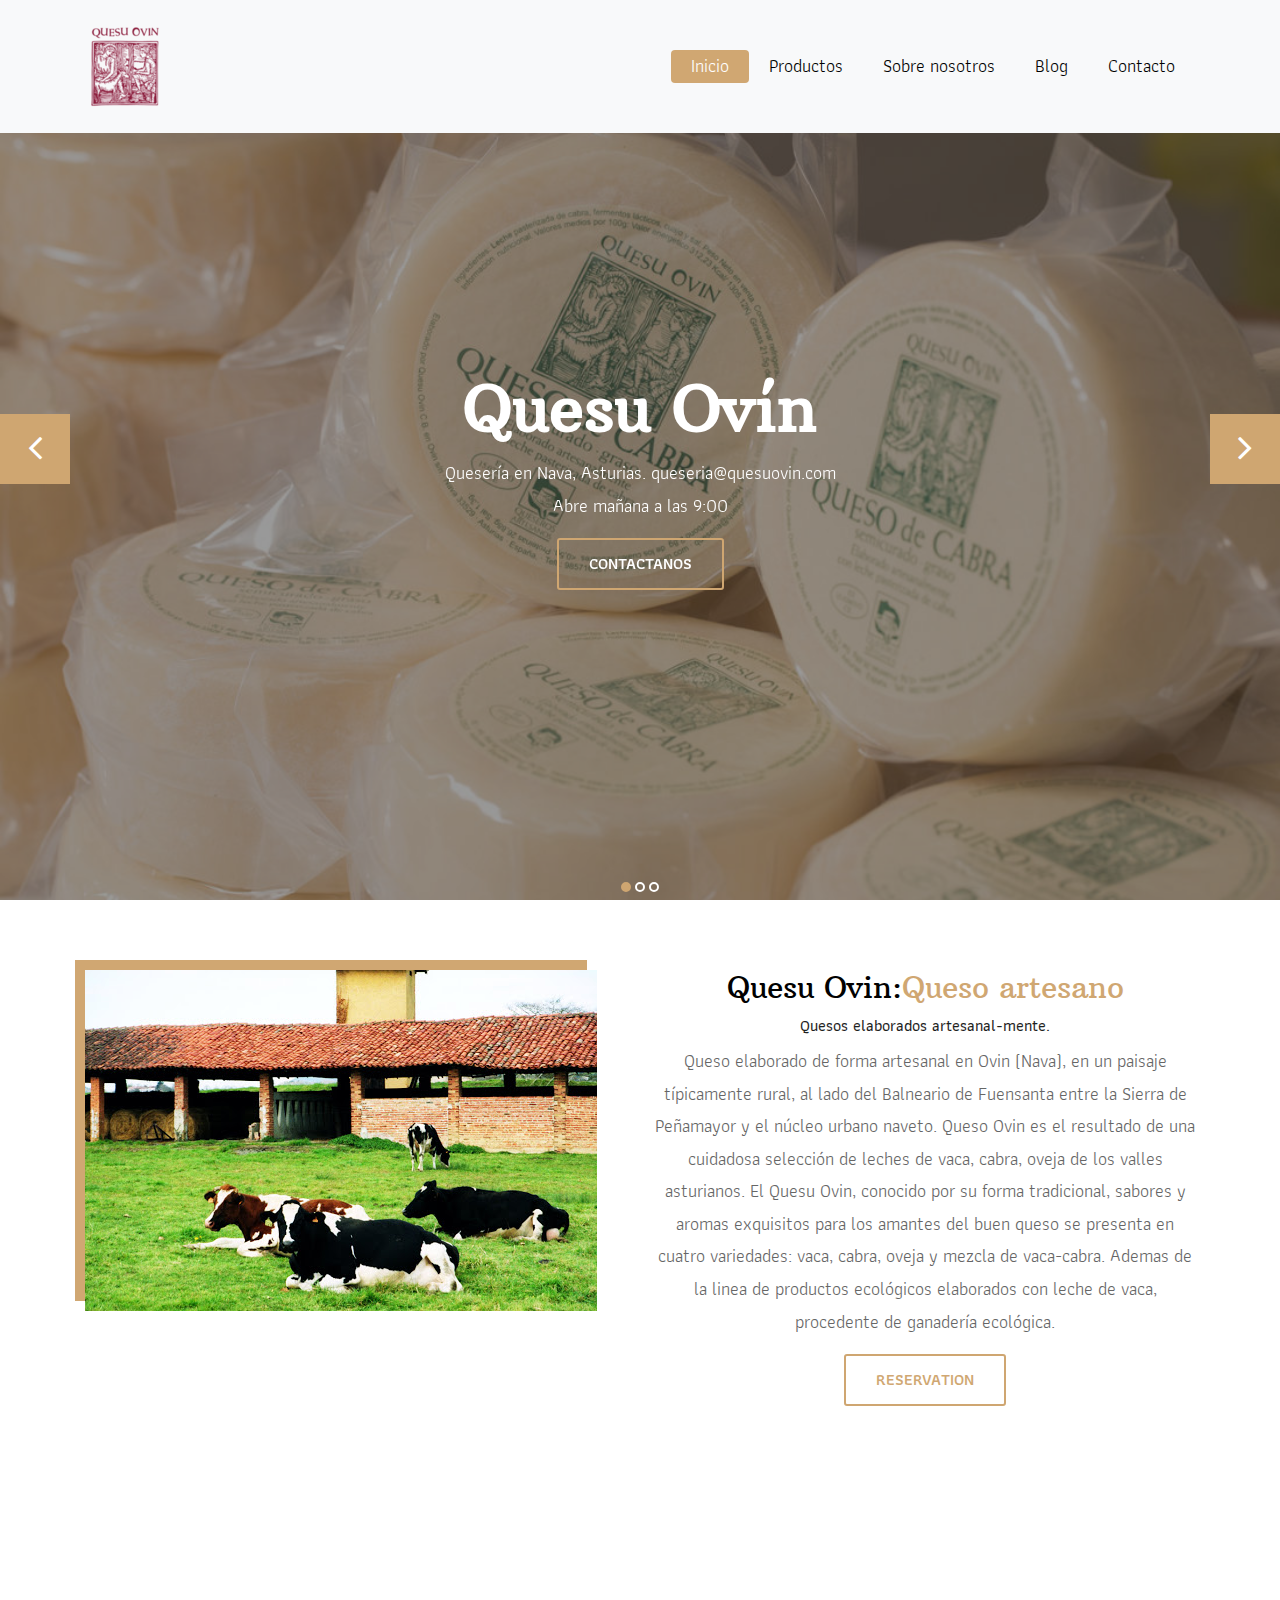
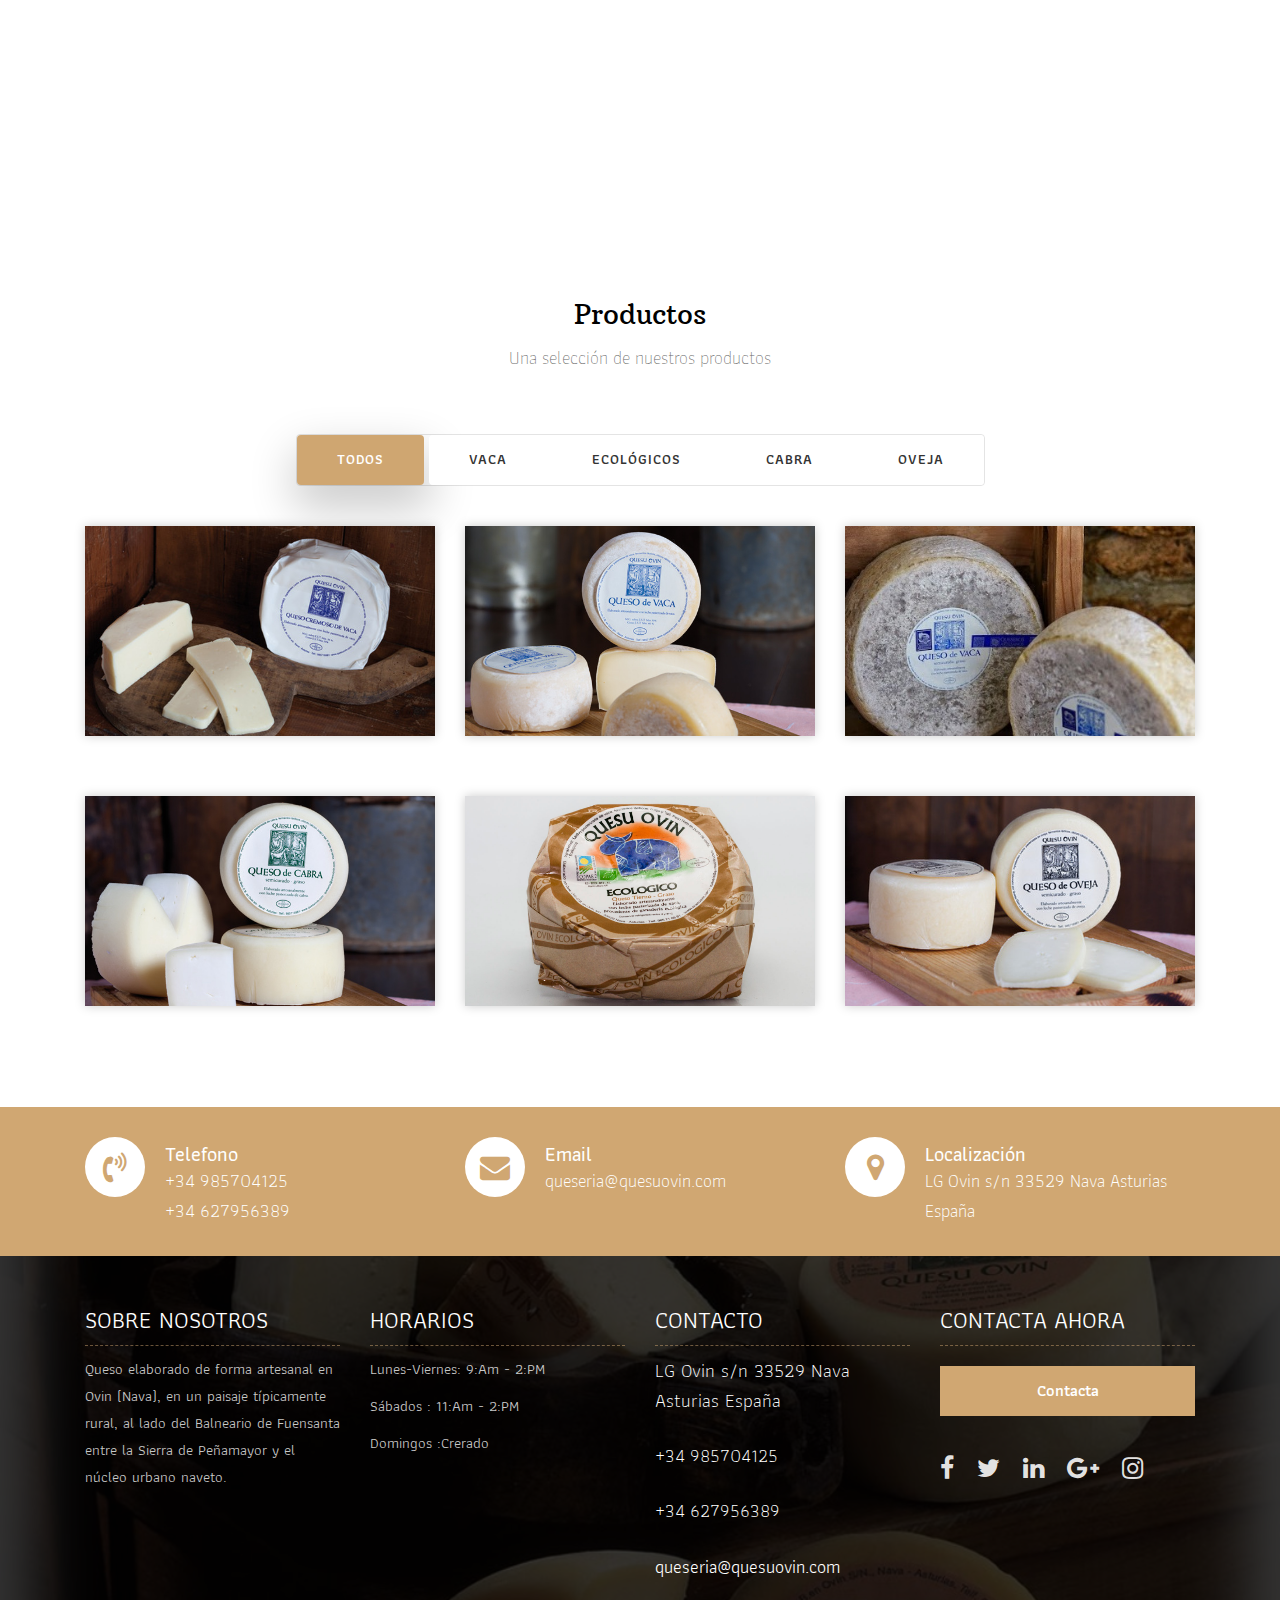
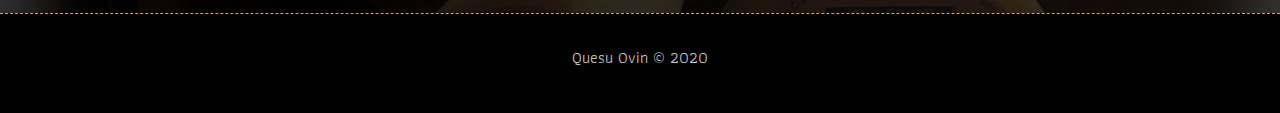
<file: index.html>
<!DOCTYPE html>
<html lang="en"><!-- Basic -->
<head>
	<meta charset="utf-8">
    <meta http-equiv="X-UA-Compatible" content="IE=edge">   
   
    <!-- Mobile Metas -->
    <meta name="viewport" content="width=device-width, initial-scale=1">
 
     <!-- Site Metas -->
    <title>Quesu Ovin</title>  
    <meta name="keywords" content="">
    <meta name="description" content="">
    <meta name="author" content="">

 <!-- Site Icons -->
 <link rel="shortcut icon" href="images/logo1.png" type="image/x-icon">

    <!-- Bootstrap CSS -->
    <link rel="stylesheet" href="css/bootstrap.min.css">    
	<!-- Site CSS -->
    <link rel="stylesheet" href="css/style.css">    
    <!-- Responsive CSS -->
    <link rel="stylesheet" href="css/responsive.css">
    <!-- Custom CSS -->
    <link rel="stylesheet" href="css/custom.css">

    <!--[if lt IE 9]>
      <script src="https://oss.maxcdn.com/libs/html5shiv/3.7.0/html5shiv.js"></script>
      <script src="https://oss.maxcdn.com/libs/respond.js/1.4.2/respond.min.js"></script>
    <![endif]-->

</head>

<body>
	<!-- Start header -->
	<header class="top-navbar">
		<nav class="navbar navbar-expand-lg navbar-light bg-light">
			<div class="container">
				<a class="navbar-brand" href="index.html">
					<img src="images/logo1.png" alt="" />
				</a>
				<button class="navbar-toggler" type="button" data-toggle="collapse" data-target="#navbars-rs-food" aria-controls="navbars-rs-food" aria-expanded="false" aria-label="Toggle navigation">
				  <span class="navbar-toggler-icon"></span>
				</button>
				<div class="collapse navbar-collapse" id="navbars-rs-food">
					<ul class="navbar-nav ml-auto">
						<li class="nav-item active"><a class="nav-link" href="index.html">Inicio</a></li>
						<li class="nav-item"><a class="nav-link" href="productos.html">Productos</a></li>
						<li class="nav-item"><a class="nav-link" href="about.html">Sobre nosotros</a></li>
						<li class="nav-item"><a class="nav-link" href="blog.html">Blog</a></li>
						<li class="nav-item"><a class="nav-link" href="contact.html">Contacto</a></li>
					</ul>
				</div>
			</div>
		</nav>
	</header>
	<!-- End header -->
	
	<!-- Start slides -->
	<div id="slides" class="cover-slides">
		<ul class="slides-container">
			<li class="text-center">
				<img src="images/slider-1.jpg" alt="">
				<div class="container">
					<div class="row">
						<div class="col-md-12">
							<h1 class="m-b-20"><strong><br>Quesu Ovín</strong></h1>
							<p class="m-b-40">Quesería en Nava, Asturias. queseria@quesuovin.com 
							<br>Abre mañana a las 9:00</p>
							<p><a class="btn btn-lg btn-circle btn-outline-new-white" href="contact.html">Contactanos</a></p>
						</div>
					</div>
				</div>
			</li>
			<li class="text-center">
				<img src="images/slider-2.jpg" alt="">
				<div class="container">
					<div class="row">
						<div class="col-md-12">
							<h1 class="m-b-20"><strong><br> Quesu Ovín</strong></h1>
							<p class="m-b-40">Quesería en Nava, Asturias. queseria@quesuovin.com 
							<br>Abre mañana a las 9:00.</p>
							<p><a class="btn btn-lg btn-circle btn-outline-new-white" href="contact.html">Contactanos</a></p>
						</div>
					</div>
				</div>
			</li>
			<li class="text-center">
				<img src="images/slider-3.jpg" alt="">
				<div class="container">
					<div class="row">
						<div class="col-md-12">
							<h1 class="m-b-20"><strong><br>Quesu Ovín</strong></h1>
							<p class="m-b-40">Quesería en Nava, Asturias. queseria@quesuovin.com 
							<br>Abre mañana a las 9:00.</p>
							<p><a class="btn btn-lg btn-circle btn-outline-new-white" href="contact.html">Contactanos</a></p>
						</div>
					</div>
				</div>
			</li>
		</ul>
		<div class="slides-navigation">
			<a href="#" class="next"><i class="fa fa-angle-right" aria-hidden="true"></i></a>
			<a href="#" class="prev"><i class="fa fa-angle-left" aria-hidden="true"></i></a>
		</div>
	</div>
	<!-- End slides -->
	
	<!-- Start About -->
	<div class="about-section-box">
		<div class="container">
			<div class="row">
				<div class="col-lg-6 col-md-6 col-sm-12">
					<img src="images/about-img1.jpg" alt="" class="img-fluid">
				</div>
				<div class="col-lg-6 col-md-6 col-sm-12 text-center">
					<div class="inner-column">
						<h1>Quesu Ovin:<span>Queso artesano</span></h1>
						<h4>Quesos elaborados artesanal-mente. </h4>
						<p>Queso elaborado de forma artesanal en Ovin (Nava), en un paisaje típicamente rural, al lado del Balneario de Fuensanta entre la Sierra de Peñamayor y el núcleo urbano naveto.
						Queso Ovin es el resultado de una cuidadosa selección de leches de vaca, cabra, oveja de los valles asturianos.
						El Quesu Ovin, conocido por su forma tradicional, sabores y aromas exquisitos para los amantes del buen queso se presenta en cuatro variedades: vaca, cabra, oveja y mezcla de vaca-cabra.
						Ademas de la linea de productos ecológicos elaborados con leche de vaca, procedente de ganadería ecológica.</p>
						<a class="btn btn-lg btn-circle btn-outline-new-white" href="#">Reservation</a>
					</div>
				</div>
			</div>
		</div>
	</div>
	<!-- End About -->
	
	<!-- Start QT -->
	<div class="qt-box qt-background">
		<div class="container">
			<div class="row">
				<div class="col-md-8 ml-auto mr-auto text-left">
					<p class="lead ">
						Queso Ovin es el resultado de una cuidadosa selección de leches de vaca, cabra, oveja de los valles asturianos.
					</p>
				</div>
			</div>
		</div>
	</div>
	<!-- End QT -->
	
	<!-- Productos -->
	<div class="menu-box">
		<div class="container">
			<div class="row">
				<div class="col-lg-12">
					<div class="heading-title text-center">
						<h2>Productos</h2>
						<p>Una selección de nuestros productos</p>
					</div>
				</div>
			</div>
			<div class="row">
				<div class="col-lg-12">
					<div class="special-menu text-center">
						<div class="button-group filter-button-group">
							<button class="active" data-filter="*">Todos</button>
							<button data-filter=".vaca">Vaca</button>
							<button data-filter=".ecologica">Ecológicos</button>
							<button data-filter=".cabra">Cabra</button>
							<button data-filter=".oveja">Oveja</button>
						</div>
					</div>
				</div>
			</div>
				
			<div class="row special-list">
				<div class="col-lg-4 col-md-6 special-grid vaca">
					<div class="gallery-single fix">
						<img src="images/quesoCremoso.jpg" class="img-fluid" alt="Image">
						<div class="why-text">
							<h4>Queso Cremoso de vaca </h4>
							<p>Elaborado con leche pasterizada de vaca, cuajo, sal y fermentos de yogur. </p>
							<h5>7.79 € <a href="quesoCremosoDeVaca.html">Comprar</a></h5>
						</div>
					</div>
				</div>
				
				<div class="col-lg-4 col-md-6 special-grid vaca">
					<div class="gallery-single fix">
						<img src="images/quesoVaca.jpg" class="img-fluid" alt="Image">
						<div class="why-text">
							<h4>Quesos de vaca</h4>
							<p>Elaborado artesanalmente con leche de vaca de alta calidad.</p>
							<h5>7.79 € <a href="quesoCremosoDeVaca.html">Comprar</a></h5>
						</div>
					</div>
				</div>
				
				<div class="col-lg-4 col-md-6 special-grid vaca">
					<div class="gallery-single fix">
						<img src="images/quesoAutoprensado.jpg" class="img-fluid" alt="Image">
						<div class="why-text">
							<h4>Queso Autoprensado de Vaca</h4>
							<p>Se presenta en formato de 2Kg</p>
							<h5>€ 10.79 <a href="quesoCremosoDeVaca.html">Comprar</a></h5>
						</div>
					</div>
				</div>
				
				<div class="col-lg-4 col-md-6 special-grid oveja">
					<div class="gallery-single fix">
						<img src="images/quesoOveja.jpg" class="img-fluid" alt="Image">
						<div class="why-text">
							<h4>Queso de Oveja</h4>
							<p>El formato es cilíndrico y el tamaño es pequeño, puede ser de 500gr. Ó 900gr.</p>
							<h5>€ 15.79 <a href="quesoCremosoDeVaca.html">Comprar</a></h5>
						</div>
					</div>
				</div>
				
				<div class="col-lg-4 col-md-6 special-grid ecologica">
					<div class="gallery-single fix">
						<img src="images/quesoEcologico.jpg" class="img-fluid" alt="Image">
						<div class="why-text">
							<h4>Queso Ovin Ecologico</h4>
							<p>Queso tierno, graso, con un periodo corto de maduración.</p>
							<h5>€ 15.79 <a href="quesoCremosoDeVaca.html">Comprar</a></h5>
						</div>
					</div>
				</div>
				
				<div class="col-lg-4 col-md-6 special-grid cabra">
					<div class="gallery-single fix">
						<img src="images/quesoCabra.jpg" class="img-fluid" alt="Image">
						<div class="why-text">
							<h4>Queso Ovin Cabra</h4>
							<p>Queso Tradicional de Autor, elaborado artesanalmente, en Ovin, concejo de Nava.</p>
							<h5>€ 15.79 <a href="quesoCremosoDeVaca.html">Comprar</a></h5>
						</div>
					</div>
				</div>
			</div>
		</div>
	</div>
	<!-- End Menu -->
	
	<!-- Start Contact info -->
	<div class="contact-imfo-box">
		<div class="container">
			<div class="row">
				<div class="col-md-4">
					<i class="fa fa-volume-control-phone"></i>
					<div class="overflow-hidden">
						<h4>Telefono</h4>
						<p class="lead">
							+34 985704125
						</p>
						<p class="lead">
							+34 627956389
						</p>
					</div>
				</div>
				<div class="col-md-4">
					<i class="fa fa-envelope"></i>
					<div class="overflow-hidden">
						<h4>Email</h4>
						<p class="lead">
							queseria@quesuovin.com
						</p>
					</div>
				</div>
				<div class="col-md-4">
					<i class="fa fa-map-marker"></i>
					<div class="overflow-hidden">
						<h4>Localización</h4>
						<p class="lead">
							LG Ovin s/n 33529 Nava Asturias España
						</p>
					</div>
				</div>
			</div>
		</div>
	</div>
	<!-- End Contact info -->
	
	<!-- Start Footer -->
	<footer class="footer-area bg-f">
		<div class="container">
			<div class="row">
				<div class="col-lg-3 col-md-6">
					<h3>SOBRE NOSOTROS</h3>
					<p>Queso elaborado de forma artesanal en Ovin (Nava), en un paisaje típicamente rural, al lado del Balneario de Fuensanta entre la Sierra de Peñamayor y el núcleo urbano naveto.</p>
				</div>
				<div class="col-lg-3 col-md-6">
					<h3>HORARIOS</h3>
					<p><span class="text-color">Lunes-Viernes: </span>9:Am - 2:PM</p>
					<p><span class="text-color">Sábados :</span> 11:Am - 2:PM</p>
					<p><span class="text-color">Domingos :</span>Crerado</p>
				</div>
				<div class="col-lg-3 col-md-6">
					<h3>CONTACTO</h3>
					<p class="lead">LG Ovin s/n 33529 Nava Asturias España</p>
					<p class="lead"><a href="#">+34 985704125</a></p>
					<p class="lead"><a href="#">+34 627956389</a></p>
					<p><a href="#"> queseria@quesuovin.com</a></p>
				</div>
				<div class="col-lg-3 col-md-6">
					<h3>CONTACTA AHORA</h3>
					<div class="subscribe_form">
						<form class="subscribe_form">
							
							<button type="submit" class="submit">Contacta</button>
							<div class="clearfix"></div>
						</form>
					</div>
					<ul class="list-inline f-social">
						<li class="list-inline-item"><a href="#"><i class="fa fa-facebook" aria-hidden="true"></i></a></li>
						<li class="list-inline-item"><a href="#"><i class="fa fa-twitter" aria-hidden="true"></i></a></li>
						<li class="list-inline-item"><a href="#"><i class="fa fa-linkedin" aria-hidden="true"></i></a></li>
						<li class="list-inline-item"><a href="#"><i class="fa fa-google-plus" aria-hidden="true"></i></a></li>
						<li class="list-inline-item"><a href="#"><i class="fa fa-instagram" aria-hidden="true"></i></a></li>
					</ul>
				</div>
			</div>
		</div>
		
		<div class="copyright">
			<div class="container">
				<div class="row">
					<div class="col-lg-12">
						<p class="company-name">Quesu Ovin &copy; 2020 
				
					</div>
				</div>
			</div>
		</div>
		
	</footer>
	<!-- End Footer -->
	
	<a href="#" id="back-to-top" title="Back to top" style="display: none;">&uarr;</a>

	<!-- ALL JS FILES -->
	<script src="js/jquery-3.2.1.min.js"></script>
	<script src="js/popper.min.js"></script>
	<script src="js/bootstrap.min.js"></script>
    <!-- ALL PLUGINS -->
	<script src="js/jquery.superslides.min.js"></script>
	<script src="js/images-loded.min.js"></script>
	<script src="js/isotope.min.js"></script>
	<script src="js/baguetteBox.min.js"></script>
	<script src="js/form-validator.min.js"></script>
    <script src="js/contact-form-script.js"></script>
    <script src="js/custom.js"></script>
</body>
</html>
</file>
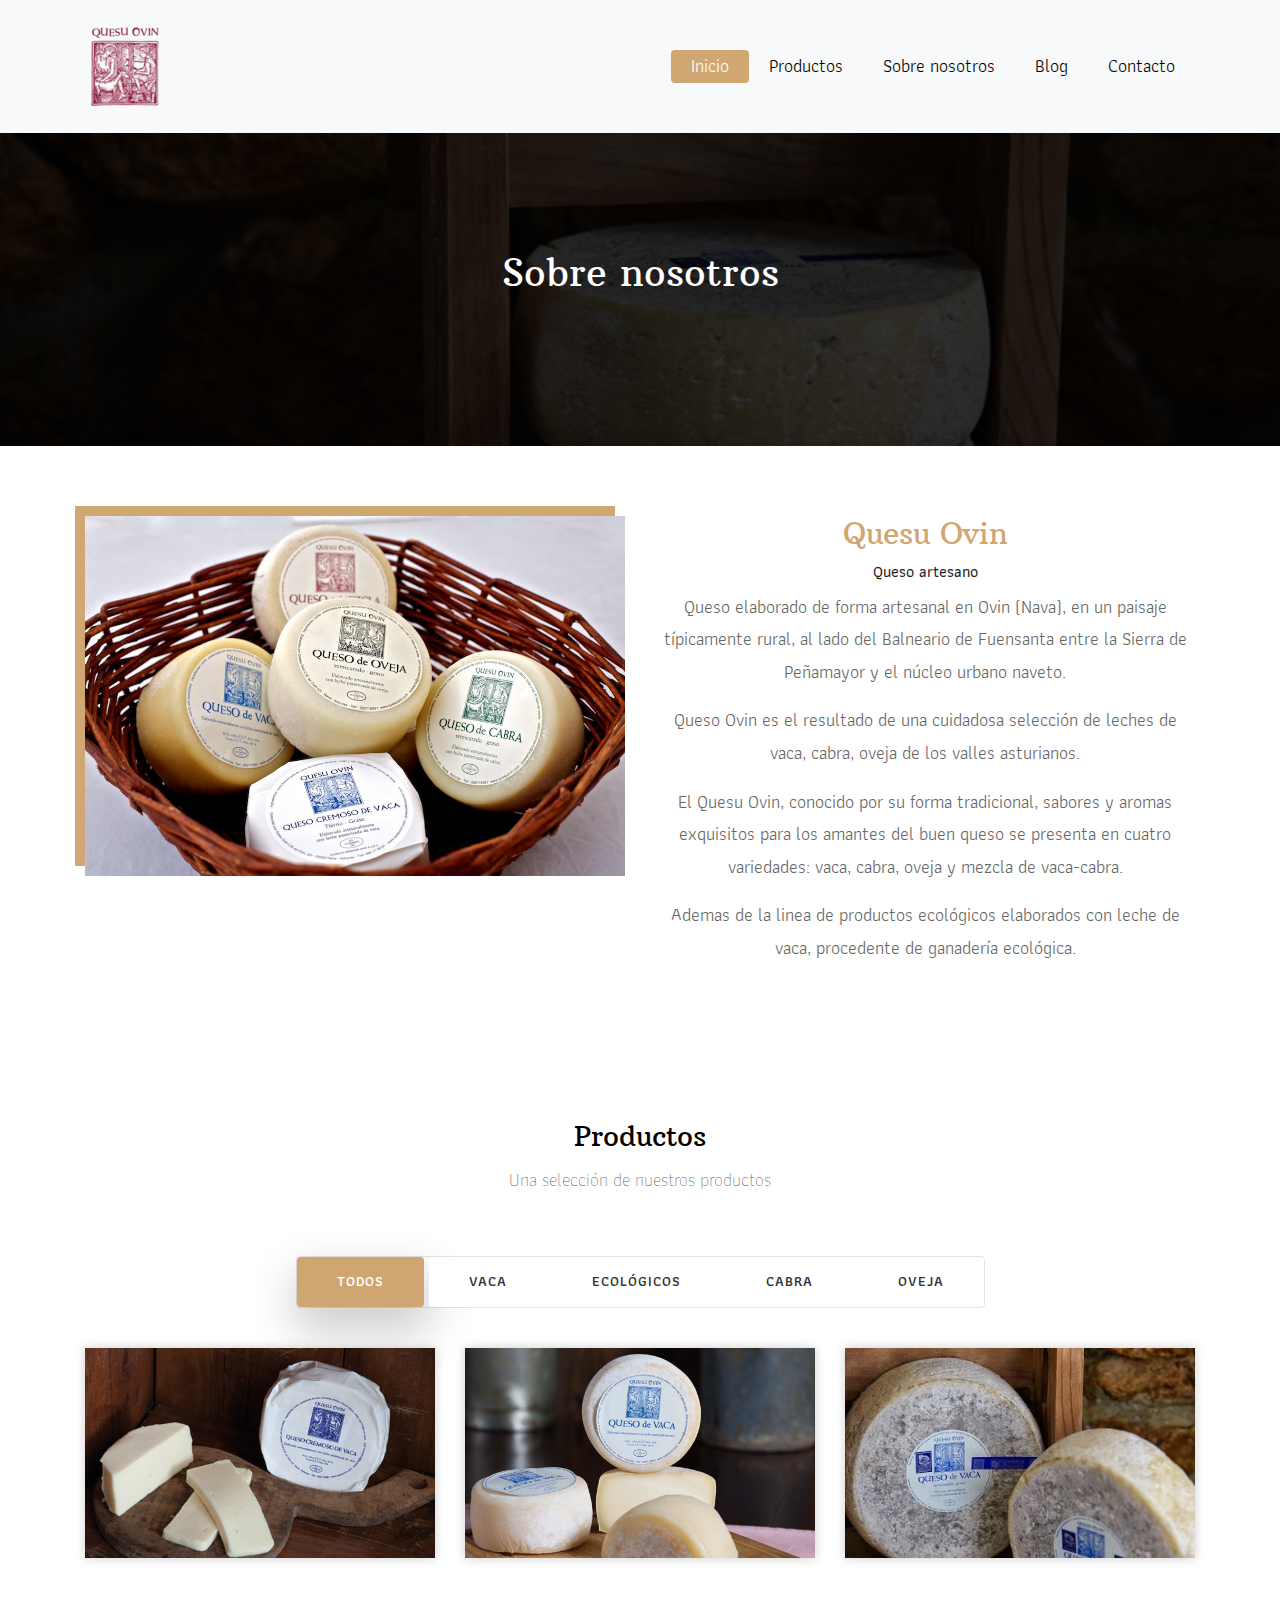
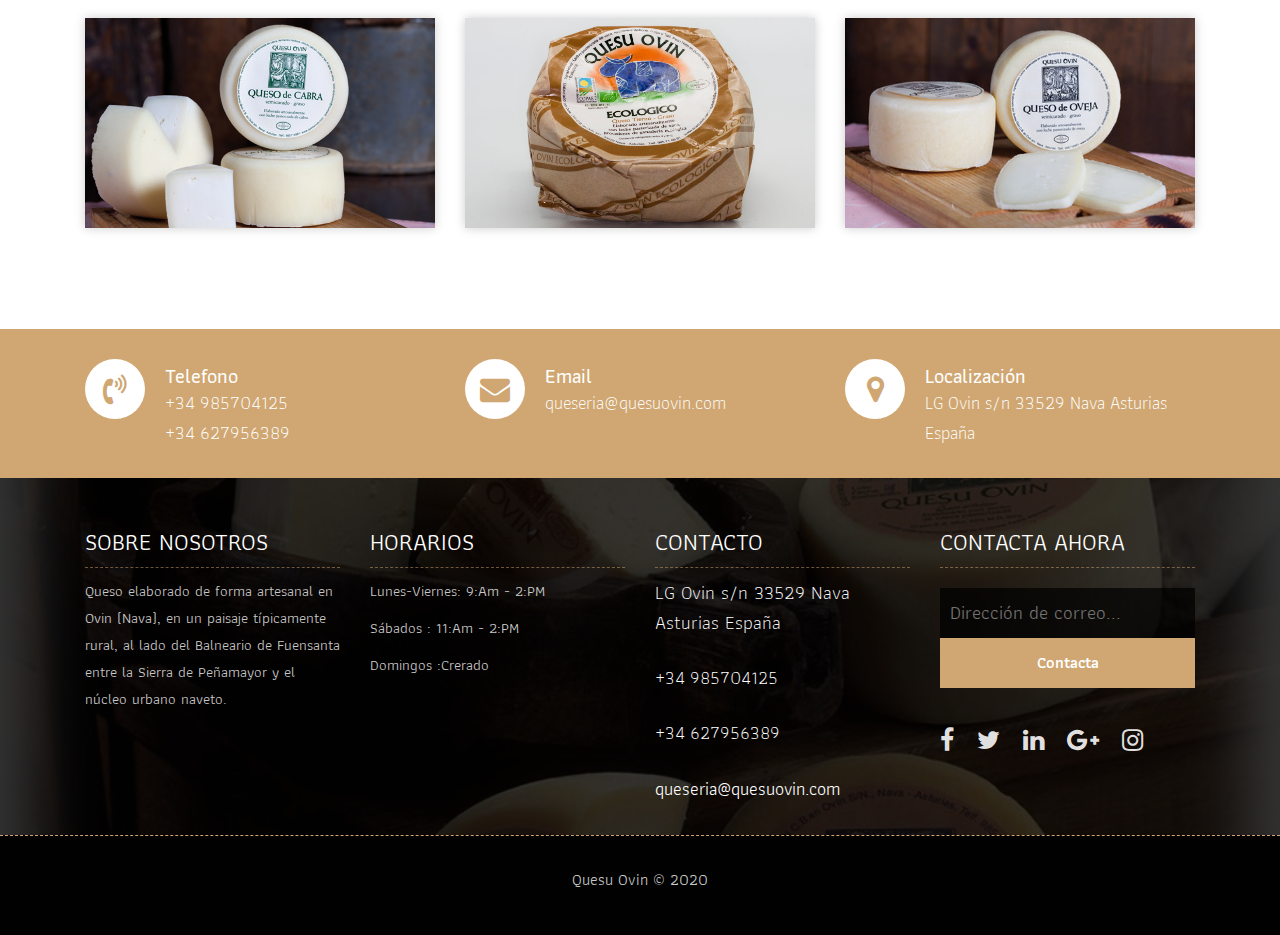
<file: about.html>
<!DOCTYPE html>
<html lang="en"><!-- Basic -->
<head>
	<meta charset="utf-8">
    <meta http-equiv="X-UA-Compatible" content="IE=edge">   
   
    <!-- Mobile Metas -->
    <meta name="viewport" content="width=device-width, initial-scale=1">
 
     <!-- Site Metas -->
    <title>Sobre nosotros</title>  
    <meta name="keywords" content="">
    <meta name="description" content="">
    <meta name="author" content="">

    <!-- Site Icons -->
    <link rel="shortcut icon" href="images/logo1.png" type="image/x-icon">



    <!-- Bootstrap CSS -->
    <link rel="stylesheet" href="css/bootstrap.min.css">    
	<!-- Site CSS -->
    <link rel="stylesheet" href="css/style.css">    
    <!-- Responsive CSS -->
    <link rel="stylesheet" href="css/responsive.css">
    <!-- Custom CSS -->
    <link rel="stylesheet" href="css/custom.css">

    <!--[if lt IE 9]>
      <script src="https://oss.maxcdn.com/libs/html5shiv/3.7.0/html5shiv.js"></script>
      <script src="https://oss.maxcdn.com/libs/respond.js/1.4.2/respond.min.js"></script>
    <![endif]-->

</head>

<body>
	<!-- Start header -->
	<header class="top-navbar">
		<nav class="navbar navbar-expand-lg navbar-light bg-light">
			<div class="container">
				<a class="navbar-brand" href="index.html">
					<img src="images/logo1.png" alt="" />
				</a>
				<button class="navbar-toggler" type="button" data-toggle="collapse" data-target="#navbars-rs-food" aria-controls="navbars-rs-food" aria-expanded="false" aria-label="Toggle navigation">
				  <span class="navbar-toggler-icon"></span>
				</button>
				<div class="collapse navbar-collapse" id="navbars-rs-food">
					<ul class="navbar-nav ml-auto">
						<li class="nav-item active"><a class="nav-link" href="index.html">Inicio</a></li>
						<li class="nav-item"><a class="nav-link" href="productos.html">Productos</a></li>
						<li class="nav-item"><a class="nav-link" href="about.html">Sobre nosotros</a></li>
						<li class="nav-item"><a class="nav-link" href="blog.html">Blog</a></li>
						<li class="nav-item"><a class="nav-link" href="contact.html">Contacto</a></li>
					</ul>
				</div>
			</div>
		</nav>
	</header>
	<!-- End header -->
	
	<!-- Start header -->
	<div class="all-page-title page-breadcrumb">
		<div class="container text-center">
			<div class="row">
				<div class="col-lg-12">
					<h1>Sobre nosotros</h1>
				</div>
			</div>
		</div>
	</div>
	<!-- End header -->
	
	<!-- Start About -->
	<div class="about-section-box">
		<div class="container">
			<div class="row">
				<div class="col-lg-6 col-md-6">
					<img src="images/about-img.jpg" alt="" class="img-fluid">
				</div>
				<div class="col-lg-6 col-md-6 text-center">
					<div class="inner-column">
						<h1><span>Quesu Ovin</span></h1>
						<h4>Queso artesano</h4>
						<p>Queso elaborado de forma artesanal en Ovin (Nava), en un paisaje típicamente rural, al lado del Balneario de Fuensanta entre la Sierra de Peñamayor y el núcleo urbano naveto. </p>
						<p>Queso Ovin es el resultado de una cuidadosa selección de leches de vaca, cabra, oveja de los valles asturianos.</p>
						<p>El Quesu Ovin, conocido por su forma tradicional, sabores y aromas exquisitos para los amantes del buen queso se presenta en cuatro variedades: vaca, cabra, oveja y mezcla de vaca-cabra.</p>
						<p>Ademas de la linea de productos ecológicos elaborados con leche de vaca, procedente de ganadería ecológica. </p>
					</div>
				</div>
			</div>
		</div>
	</div>
	<!-- End About -->
	
	<!-- Productos -->
	<div class="menu-box">
		<div class="container">
			<div class="row">
				<div class="col-lg-12">
					<div class="heading-title text-center">
						<h2>Productos</h2>
						<p>Una selección de nuestros productos</p>
					</div>
				</div>
			</div>
			<div class="row">
				<div class="col-lg-12">
					<div class="special-menu text-center">
						<div class="button-group filter-button-group">
							<button class="active" data-filter="*">Todos</button>
							<button data-filter=".vaca">Vaca</button>
							<button data-filter=".ecologica">Ecológicos</button>
							<button data-filter=".cabra">Cabra</button>
							<button data-filter=".oveja">Oveja</button>
						</div>
					</div>
				</div>
			</div>
				
			<div class="row special-list">
				<div class="col-lg-4 col-md-6 special-grid vaca">
					<div class="gallery-single fix">
						<img src="images/quesoCremoso.jpg" class="img-fluid" alt="Image">
						<div class="why-text">
							<h4>Queso Cremoso de vaca </h4>
							<p>Elaborado con leche pasterizada de vaca, cuajo, sal y fermentos de yogur. </p>
							<h5>7.79 € <a href="quesoCremosoDeVaca.html">Comprar</a></h5>
						</div>
					</div>
				</div>
				
				<div class="col-lg-4 col-md-6 special-grid vaca">
					<div class="gallery-single fix">
						<img src="images/quesoVaca.jpg" class="img-fluid" alt="Image">
						<div class="why-text">
							<h4>Quesos de vaca</h4>
							<p>Elaborado artesanalmente con leche de vaca de alta calidad.</p>
							<h5>7.79 € <a href="quesoCremosoDeVaca.html">Comprar</a></h5>
						</div>
					</div>
				</div>
				
				<div class="col-lg-4 col-md-6 special-grid vaca">
					<div class="gallery-single fix">
						<img src="images/quesoAutoprensado.jpg" class="img-fluid" alt="Image">
						<div class="why-text">
							<h4>Queso Autoprensado de Vaca</h4>
							<p>Se presenta en formato de 2Kg</p>
							<h5>€ 10.79 <a href="quesoCremosoDeVaca.html">Comprar</a></h5>
						</div>
					</div>
				</div>
				
				<div class="col-lg-4 col-md-6 special-grid oveja">
					<div class="gallery-single fix">
						<img src="images/quesoOveja.jpg" class="img-fluid" alt="Image">
						<div class="why-text">
							<h4>Queso de Oveja</h4>
							<p>El formato es cilíndrico y el tamaño es pequeño, puede ser de 500gr. Ó 900gr.</p>
							<h5>€ 15.79 <a href="quesoCremosoDeVaca.html">Comprar</a></h5>
						</div>
					</div>
				</div>
				
				<div class="col-lg-4 col-md-6 special-grid ecologica">
					<div class="gallery-single fix">
						<img src="images/quesoEcologico.jpg" class="img-fluid" alt="Image">
						<div class="why-text">
							<h4>Queso Ovin Ecologico</h4>
							<p>Queso tierno, graso, con un periodo corto de maduración.</p>
							<h5>€ 15.79 <a href="quesoCremosoDeVaca.html">Comprar</a></h5>
						</div>
					</div>
				</div>
				
				<div class="col-lg-4 col-md-6 special-grid cabra">
					<div class="gallery-single fix">
						<img src="images/quesoCabra.jpg" class="img-fluid" alt="Image">
						<div class="why-text">
							<h4>Queso Ovin Cabra</h4>
							<p>Queso Tradicional de Autor, elaborado artesanalmente, en Ovin, concejo de Nava.</p>
							<h5>€ 15.79 <a href="quesoCremosoDeVaca.html">Comprar</a></h5>
						</div>
					</div>
				</div>
			</div>
		</div>
	</div>
	<!-- End Menu -->
	
		<!-- Start Contact info -->
		<div class="contact-imfo-box">
			<div class="container">
				<div class="row">
					<div class="col-md-4">
						<i class="fa fa-volume-control-phone"></i>
						<div class="overflow-hidden">
							<h4>Telefono</h4>
							<p class="lead">
								+34 985704125
							</p>
							<p class="lead">
								+34 627956389
							</p>
						</div>
					</div>
					<div class="col-md-4">
						<i class="fa fa-envelope"></i>
						<div class="overflow-hidden">
							<h4>Email</h4>
							<p class="lead">
								queseria@quesuovin.com
							</p>
						</div>
					</div>
					<div class="col-md-4">
						<i class="fa fa-map-marker"></i>
						<div class="overflow-hidden">
							<h4>Localización</h4>
							<p class="lead">
								LG Ovin s/n 33529 Nava Asturias España
							</p>
						</div>
					</div>
				</div>
			</div>
		</div>
		<!-- End Contact info -->
		
		<!-- Start Footer -->
		<footer class="footer-area bg-f">
			<div class="container">
				<div class="row">
					<div class="col-lg-3 col-md-6">
						<h3>SOBRE NOSOTROS</h3>
						<p>Queso elaborado de forma artesanal en Ovin (Nava), en un paisaje típicamente rural, al lado del Balneario de Fuensanta entre la Sierra de Peñamayor y el núcleo urbano naveto.</p>
					</div>
					<div class="col-lg-3 col-md-6">
						<h3>HORARIOS</h3>
						<p><span class="text-color">Lunes-Viernes: </span>9:Am - 2:PM</p>
						<p><span class="text-color">Sábados :</span> 11:Am - 2:PM</p>
						<p><span class="text-color">Domingos :</span>Crerado</p>
					</div>
					<div class="col-lg-3 col-md-6">
						<h3>CONTACTO</h3>
						<p class="lead">LG Ovin s/n 33529 Nava Asturias España</p>
						<p class="lead"><a href="#">+34 985704125</a></p>
						<p class="lead"><a href="#">+34 627956389</a></p>
						<p><a href="#"> queseria@quesuovin.com</a></p>
					</div>
					<div class="col-lg-3 col-md-6">
						<h3>CONTACTA AHORA</h3>
						<div class="subscribe_form">
							<form class="subscribe_form">
								<input name="EMAIL" id="subs-email" class="form_input" placeholder="Dirección de correo..." type="email">
								<button type="submit" class="submit">Contacta</button>
								<div class="clearfix"></div>
							</form>
						</div>
						<ul class="list-inline f-social">
							<li class="list-inline-item"><a href="#"><i class="fa fa-facebook" aria-hidden="true"></i></a></li>
							<li class="list-inline-item"><a href="#"><i class="fa fa-twitter" aria-hidden="true"></i></a></li>
							<li class="list-inline-item"><a href="#"><i class="fa fa-linkedin" aria-hidden="true"></i></a></li>
							<li class="list-inline-item"><a href="#"><i class="fa fa-google-plus" aria-hidden="true"></i></a></li>
							<li class="list-inline-item"><a href="#"><i class="fa fa-instagram" aria-hidden="true"></i></a></li>
						</ul>
					</div>
				</div>
			</div>
			
			<div class="copyright">
				<div class="container">
					<div class="row">
						<div class="col-lg-12">
							<p class="company-name">Quesu Ovin &copy; 2020 
					
						</div>
					</div>
				</div>
			</div>
			
		</footer>
		<!-- End Footer -->
	
	<a href="#" id="back-to-top" title="Back to top" style="display: none;">&uarr;</a>

	<!-- ALL JS FILES -->
	<script src="js/jquery-3.2.1.min.js"></script>
	<script src="js/popper.min.js"></script>
	<script src="js/bootstrap.min.js"></script>
    <!-- ALL PLUGINS -->
	<script src="js/jquery.superslides.min.js"></script>
	<script src="js/images-loded.min.js"></script>
	<script src="js/isotope.min.js"></script>
	<script src="js/baguetteBox.min.js"></script>
	<script src="js/form-validator.min.js"></script>
    <script src="js/contact-form-script.js"></script>
    <script src="js/custom.js"></script>
</body>
</html>
</file>
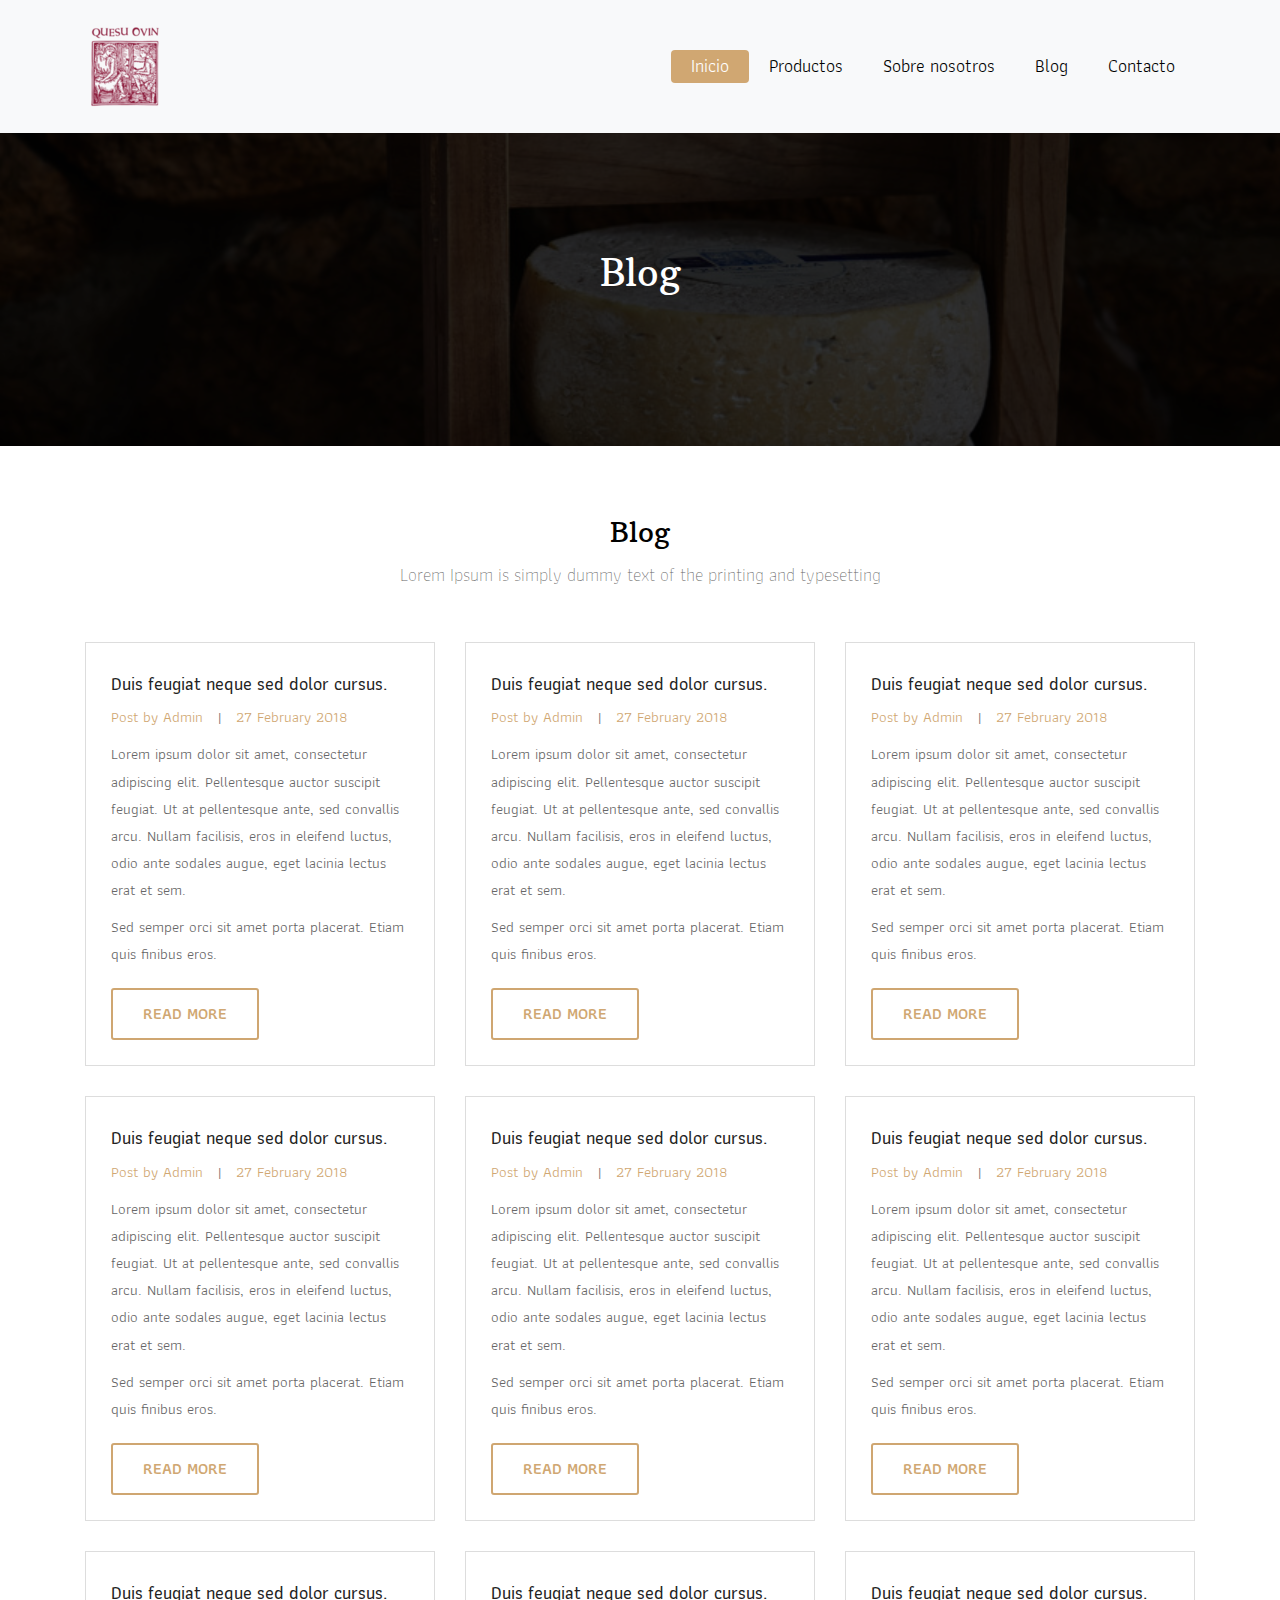
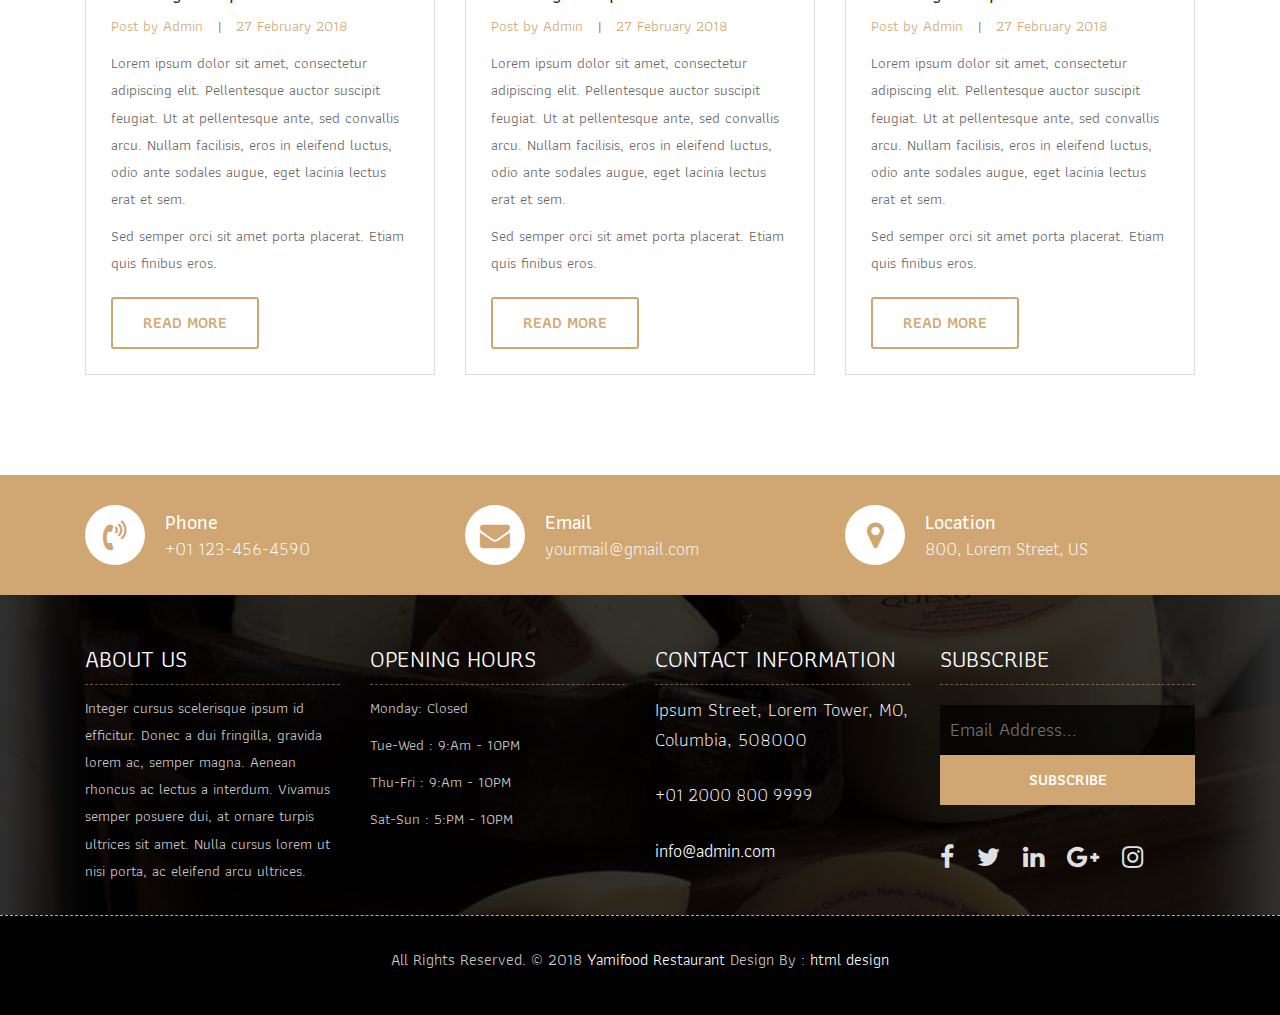
<file: blog.html>
<!DOCTYPE html>
<html lang="en"><!-- Basic -->
<head>
	<meta charset="utf-8">
    <meta http-equiv="X-UA-Compatible" content="IE=edge">   
   
    <!-- Mobile Metas -->
    <meta name="viewport" content="width=device-width, initial-scale=1">
 
     <!-- Site Metas -->
    <title>Yamifood Restaurant - Responsive HTML5 Template</title>  
    <meta name="keywords" content="">
    <meta name="description" content="">
    <meta name="author" content="">

  <!-- Site Icons -->
  <link rel="shortcut icon" href="images/logo1.png" type="image/x-icon">

    <!-- Bootstrap CSS -->
    <link rel="stylesheet" href="css/bootstrap.min.css">    
	<!-- Site CSS -->
    <link rel="stylesheet" href="css/style.css">    
    <!-- Responsive CSS -->
    <link rel="stylesheet" href="css/responsive.css">
    <!-- Custom CSS -->
    <link rel="stylesheet" href="css/custom.css">

    <!--[if lt IE 9]>
      <script src="https://oss.maxcdn.com/libs/html5shiv/3.7.0/html5shiv.js"></script>
      <script src="https://oss.maxcdn.com/libs/respond.js/1.4.2/respond.min.js"></script>
    <![endif]-->

</head>

<body>
	<!-- Start header -->
	<header class="top-navbar">
		<nav class="navbar navbar-expand-lg navbar-light bg-light">
			<div class="container">
				<a class="navbar-brand" href="index.html">
					<img src="images/logo1.png" alt="" />
				</a>
				<button class="navbar-toggler" type="button" data-toggle="collapse" data-target="#navbars-rs-food" aria-controls="navbars-rs-food" aria-expanded="false" aria-label="Toggle navigation">
				  <span class="navbar-toggler-icon"></span>
				</button>
				<div class="collapse navbar-collapse" id="navbars-rs-food">
					<ul class="navbar-nav ml-auto">
						<li class="nav-item active"><a class="nav-link" href="index.html">Inicio</a></li>
						<li class="nav-item"><a class="nav-link" href="productos.html">Productos</a></li>
						<li class="nav-item"><a class="nav-link" href="about.html">Sobre nosotros</a></li>
						<li class="nav-item"><a class="nav-link" href="blog.html">Blog</a></li>
						<li class="nav-item"><a class="nav-link" href="contact.html">Contacto</a></li>
					</ul>
				</div>
			</div>
		</nav>
	</header>
	<!-- End header -->
	
	<!-- Start All Pages -->
	<div class="all-page-title page-breadcrumb">
		<div class="container text-center">
			<div class="row">
				<div class="col-lg-12">
					<h1>Blog</h1>
				</div>
			</div>
		</div>
	</div>
	<!-- End All Pages -->
	
	<!-- Start blog -->
	<div class="blog-box">
		<div class="container">
			<div class="row">
				<div class="col-lg-12">
					<div class="heading-title text-center">
						<h2>Blog</h2>
						<p>Lorem Ipsum is simply dummy text of the printing and typesetting</p>
					</div>
				</div>
			</div>
			<div class="row">
				<div class="col-lg-4 col-md-6 col-12">
					<div class="blog-box-inner">
						<div class="blog-img-box">
							<img class="img-fluid" src="images/blog-img-01.jpg" alt="">
						</div>
						<div class="blog-detail">
							<h4>Duis feugiat neque sed dolor cursus.</h4>
							<ul>
								<li><span>Post by Admin</span></li>
								<li>|</li>
								<li><span>27 February 2018</span></li>
							</ul>
							<p>Lorem ipsum dolor sit amet, consectetur adipiscing elit. Pellentesque auctor suscipit feugiat. Ut at pellentesque ante, sed convallis arcu. Nullam facilisis, eros in eleifend luctus, odio ante sodales augue, eget lacinia lectus erat et sem. </p>
							<p>Sed semper orci sit amet porta placerat. Etiam quis finibus eros. </p>
							<a class="btn btn-lg btn-circle btn-outline-new-white" href="#">Read More</a>
						</div>
					</div>
				</div>
				<div class="col-lg-4 col-md-6 col-12">
					<div class="blog-box-inner">
						<div class="blog-img-box">
							<img class="img-fluid" src="images/blog-img-02.jpg" alt="">
						</div>
						<div class="blog-detail">
							<h4>Duis feugiat neque sed dolor cursus.</h4>
							<ul>
								<li><span>Post by Admin</span></li>
								<li>|</li>
								<li><span>27 February 2018</span></li>
							</ul>
							<p>Lorem ipsum dolor sit amet, consectetur adipiscing elit. Pellentesque auctor suscipit feugiat. Ut at pellentesque ante, sed convallis arcu. Nullam facilisis, eros in eleifend luctus, odio ante sodales augue, eget lacinia lectus erat et sem. </p>
							<p>Sed semper orci sit amet porta placerat. Etiam quis finibus eros. </p>
							<a class="btn btn-lg btn-circle btn-outline-new-white" href="#">Read More</a>
						</div>
					</div>
				</div>
				<div class="col-lg-4 col-md-6 col-12">
					<div class="blog-box-inner">
						<div class="blog-img-box">
							<img class="img-fluid" src="images/blog-img-03.jpg" alt="">
						</div>
						<div class="blog-detail">
							<h4>Duis feugiat neque sed dolor cursus.</h4>
							<ul>
								<li><span>Post by Admin</span></li>
								<li>|</li>
								<li><span>27 February 2018</span></li>
							</ul>
							<p>Lorem ipsum dolor sit amet, consectetur adipiscing elit. Pellentesque auctor suscipit feugiat. Ut at pellentesque ante, sed convallis arcu. Nullam facilisis, eros in eleifend luctus, odio ante sodales augue, eget lacinia lectus erat et sem. </p>
							<p>Sed semper orci sit amet porta placerat. Etiam quis finibus eros. </p>
							<a class="btn btn-lg btn-circle btn-outline-new-white" href="#">Read More</a>
						</div>
					</div>
				</div>
				<div class="col-lg-4 col-md-6 col-12">
					<div class="blog-box-inner">
						<div class="blog-img-box">
							<img class="img-fluid" src="images/blog-img-04.jpg" alt="">
						</div>
						<div class="blog-detail">
							<h4>Duis feugiat neque sed dolor cursus.</h4>
							<ul>
								<li><span>Post by Admin</span></li>
								<li>|</li>
								<li><span>27 February 2018</span></li>
							</ul>
							<p>Lorem ipsum dolor sit amet, consectetur adipiscing elit. Pellentesque auctor suscipit feugiat. Ut at pellentesque ante, sed convallis arcu. Nullam facilisis, eros in eleifend luctus, odio ante sodales augue, eget lacinia lectus erat et sem. </p>
							<p>Sed semper orci sit amet porta placerat. Etiam quis finibus eros. </p>
							<a class="btn btn-lg btn-circle btn-outline-new-white" href="#">Read More</a>
						</div>
					</div>
				</div>
				<div class="col-lg-4 col-md-6 col-12">
					<div class="blog-box-inner">
						<div class="blog-img-box">
							<img class="img-fluid" src="images/blog-img-05.jpg" alt="">
						</div>
						<div class="blog-detail">
							<h4>Duis feugiat neque sed dolor cursus.</h4>
							<ul>
								<li><span>Post by Admin</span></li>
								<li>|</li>
								<li><span>27 February 2018</span></li>
							</ul>
							<p>Lorem ipsum dolor sit amet, consectetur adipiscing elit. Pellentesque auctor suscipit feugiat. Ut at pellentesque ante, sed convallis arcu. Nullam facilisis, eros in eleifend luctus, odio ante sodales augue, eget lacinia lectus erat et sem. </p>
							<p>Sed semper orci sit amet porta placerat. Etiam quis finibus eros. </p>
							<a class="btn btn-lg btn-circle btn-outline-new-white" href="#">Read More</a>
						</div>
					</div>
				</div>
				<div class="col-lg-4 col-md-6 col-12">
					<div class="blog-box-inner">
						<div class="blog-img-box">
							<img class="img-fluid" src="images/blog-img-06.jpg" alt="">
						</div>
						<div class="blog-detail">
							<h4>Duis feugiat neque sed dolor cursus.</h4>
							<ul>
								<li><span>Post by Admin</span></li>
								<li>|</li>
								<li><span>27 February 2018</span></li>
							</ul>
							<p>Lorem ipsum dolor sit amet, consectetur adipiscing elit. Pellentesque auctor suscipit feugiat. Ut at pellentesque ante, sed convallis arcu. Nullam facilisis, eros in eleifend luctus, odio ante sodales augue, eget lacinia lectus erat et sem. </p>
							<p>Sed semper orci sit amet porta placerat. Etiam quis finibus eros. </p>
							<a class="btn btn-lg btn-circle btn-outline-new-white" href="#">Read More</a>
						</div>
					</div>
				</div>
				<div class="col-lg-4 col-md-6 col-12">
					<div class="blog-box-inner">
						<div class="blog-img-box">
							<img class="img-fluid" src="images/blog-img-07.jpg" alt="">
						</div>
						<div class="blog-detail">
							<h4>Duis feugiat neque sed dolor cursus.</h4>
							<ul>
								<li><span>Post by Admin</span></li>
								<li>|</li>
								<li><span>27 February 2018</span></li>
							</ul>
							<p>Lorem ipsum dolor sit amet, consectetur adipiscing elit. Pellentesque auctor suscipit feugiat. Ut at pellentesque ante, sed convallis arcu. Nullam facilisis, eros in eleifend luctus, odio ante sodales augue, eget lacinia lectus erat et sem. </p>
							<p>Sed semper orci sit amet porta placerat. Etiam quis finibus eros. </p>
							<a class="btn btn-lg btn-circle btn-outline-new-white" href="#">Read More</a>
						</div>
					</div>
				</div>
				<div class="col-lg-4 col-md-6 col-12">
					<div class="blog-box-inner">
						<div class="blog-img-box">
							<img class="img-fluid" src="images/blog-img-08.jpg" alt="">
						</div>
						<div class="blog-detail">
							<h4>Duis feugiat neque sed dolor cursus.</h4>
							<ul>
								<li><span>Post by Admin</span></li>
								<li>|</li>
								<li><span>27 February 2018</span></li>
							</ul>
							<p>Lorem ipsum dolor sit amet, consectetur adipiscing elit. Pellentesque auctor suscipit feugiat. Ut at pellentesque ante, sed convallis arcu. Nullam facilisis, eros in eleifend luctus, odio ante sodales augue, eget lacinia lectus erat et sem. </p>
							<p>Sed semper orci sit amet porta placerat. Etiam quis finibus eros. </p>
							<a class="btn btn-lg btn-circle btn-outline-new-white" href="#">Read More</a>
						</div>
					</div>
				</div>
				<div class="col-lg-4 col-md-6 col-12">
					<div class="blog-box-inner">
						<div class="blog-img-box">
							<img class="img-fluid" src="images/blog-img-09.jpg" alt="">
						</div>
						<div class="blog-detail">
							<h4>Duis feugiat neque sed dolor cursus.</h4>
							<ul>
								<li><span>Post by Admin</span></li>
								<li>|</li>
								<li><span>27 February 2018</span></li>
							</ul>
							<p>Lorem ipsum dolor sit amet, consectetur adipiscing elit. Pellentesque auctor suscipit feugiat. Ut at pellentesque ante, sed convallis arcu. Nullam facilisis, eros in eleifend luctus, odio ante sodales augue, eget lacinia lectus erat et sem. </p>
							<p>Sed semper orci sit amet porta placerat. Etiam quis finibus eros. </p>
							<a class="btn btn-lg btn-circle btn-outline-new-white" href="#">Read More</a>
						</div>
					</div>
				</div>
			</div>
		</div>
	</div>
	<!-- End blog -->
	
	<!-- Start Contact info -->
	<div class="contact-imfo-box">
		<div class="container">
			<div class="row">
				<div class="col-md-4">
					<i class="fa fa-volume-control-phone"></i>
					<div class="overflow-hidden">
						<h4>Phone</h4>
						<p class="lead">
							+01 123-456-4590
						</p>
					</div>
				</div>
				<div class="col-md-4">
					<i class="fa fa-envelope"></i>
					<div class="overflow-hidden">
						<h4>Email</h4>
						<p class="lead">
							yourmail@gmail.com
						</p>
					</div>
				</div>
				<div class="col-md-4">
					<i class="fa fa-map-marker"></i>
					<div class="overflow-hidden">
						<h4>Location</h4>
						<p class="lead">
							800, Lorem Street, US
						</p>
					</div>
				</div>
			</div>
		</div>
	</div>
	<!-- End Contact info -->
	
	<!-- Start Footer -->
	<footer class="footer-area bg-f">
		<div class="container">
			<div class="row">
				<div class="col-lg-3 col-md-6">
					<h3>About Us</h3>
					<p>Integer cursus scelerisque ipsum id efficitur. Donec a dui fringilla, gravida lorem ac, semper magna. Aenean rhoncus ac lectus a interdum. Vivamus semper posuere dui, at ornare turpis ultrices sit amet. Nulla cursus lorem ut nisi porta, ac eleifend arcu ultrices.</p>
				</div>
				<div class="col-lg-3 col-md-6">
					<h3>Opening hours</h3>
					<p><span class="text-color">Monday: </span>Closed</p>
					<p><span class="text-color">Tue-Wed :</span> 9:Am - 10PM</p>
					<p><span class="text-color">Thu-Fri :</span> 9:Am - 10PM</p>
					<p><span class="text-color">Sat-Sun :</span> 5:PM - 10PM</p>
				</div>
				<div class="col-lg-3 col-md-6">
					<h3>Contact information</h3>
					<p class="lead">Ipsum Street, Lorem Tower, MO, Columbia, 508000</p>
					<p class="lead"><a href="#">+01 2000 800 9999</a></p>
					<p><a href="#"> info@admin.com</a></p>
				</div>
				<div class="col-lg-3 col-md-6">
					<h3>Subscribe</h3>
					<div class="subscribe_form">
						<form class="subscribe_form">
							<input name="EMAIL" id="subs-email" class="form_input" placeholder="Email Address..." type="email">
							<button type="submit" class="submit">SUBSCRIBE</button>
							<div class="clearfix"></div>
						</form>
					</div>
					<ul class="list-inline f-social">
						<li class="list-inline-item"><a href="#"><i class="fa fa-facebook" aria-hidden="true"></i></a></li>
						<li class="list-inline-item"><a href="#"><i class="fa fa-twitter" aria-hidden="true"></i></a></li>
						<li class="list-inline-item"><a href="#"><i class="fa fa-linkedin" aria-hidden="true"></i></a></li>
						<li class="list-inline-item"><a href="#"><i class="fa fa-google-plus" aria-hidden="true"></i></a></li>
						<li class="list-inline-item"><a href="#"><i class="fa fa-instagram" aria-hidden="true"></i></a></li>
					</ul>
				</div>
			</div>
		</div>
		
		<div class="copyright">
			<div class="container">
				<div class="row">
					<div class="col-lg-12">
						<p class="company-name">All Rights Reserved. &copy; 2018 <a href="#">Yamifood Restaurant</a> Design By : 
					<a href="https://html.design/">html design</a></p>
					</div>
				</div>
			</div>
		</div>
		
	</footer>
	<!-- End Footer -->
	
	<a href="#" id="back-to-top" title="Back to top" style="display: none;">&uarr;</a>

	<!-- ALL JS FILES -->
	<script src="js/jquery-3.2.1.min.js"></script>
	<script src="js/popper.min.js"></script>
	<script src="js/bootstrap.min.js"></script>
    <!-- ALL PLUGINS -->
	
	<script src="js/jquery.superslides.min.js"></script>
	<script src="js/images-loded.min.js"></script>
	<script src="js/isotope.min.js"></script>
	<script src="js/baguetteBox.min.js"></script>
	<script src="js/form-validator.min.js"></script>
    <script src="js/contact-form-script.js"></script>
    <script src="js/custom.js"></script>
</body>
</html>
</file>
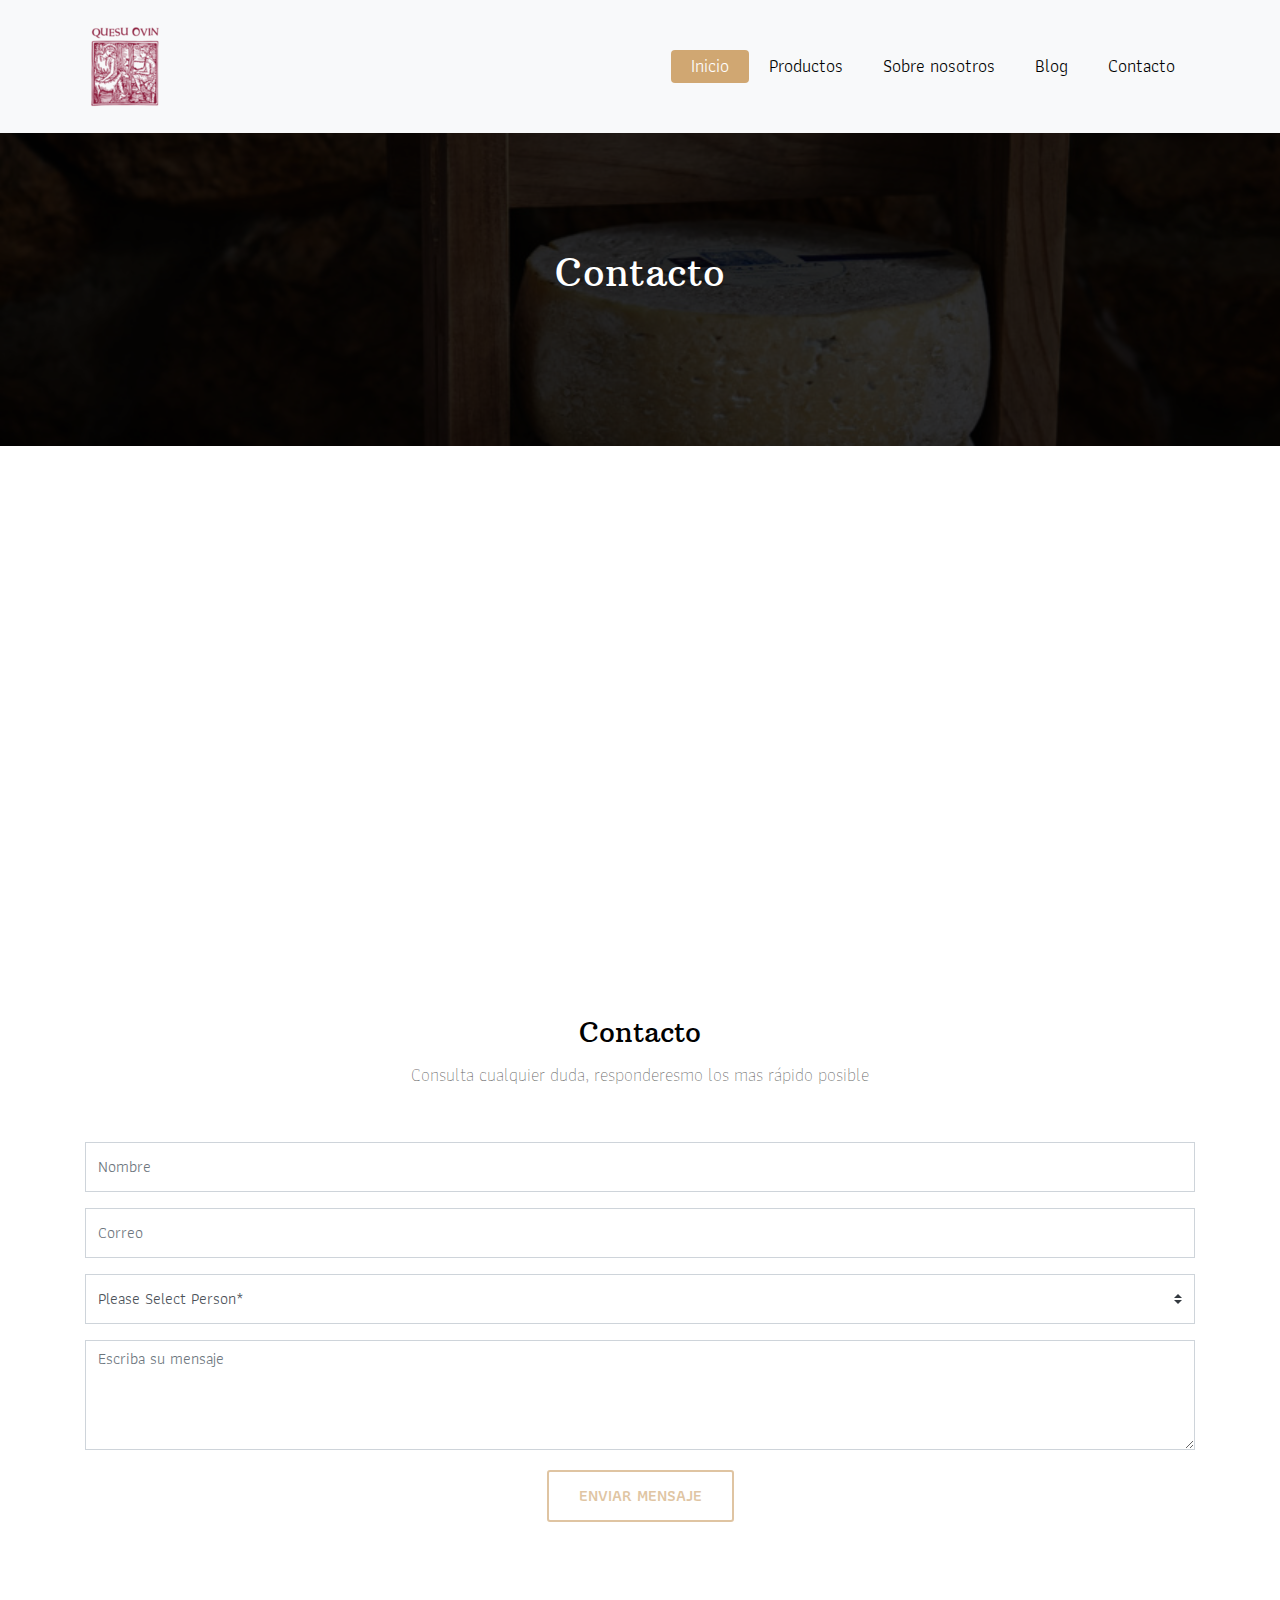
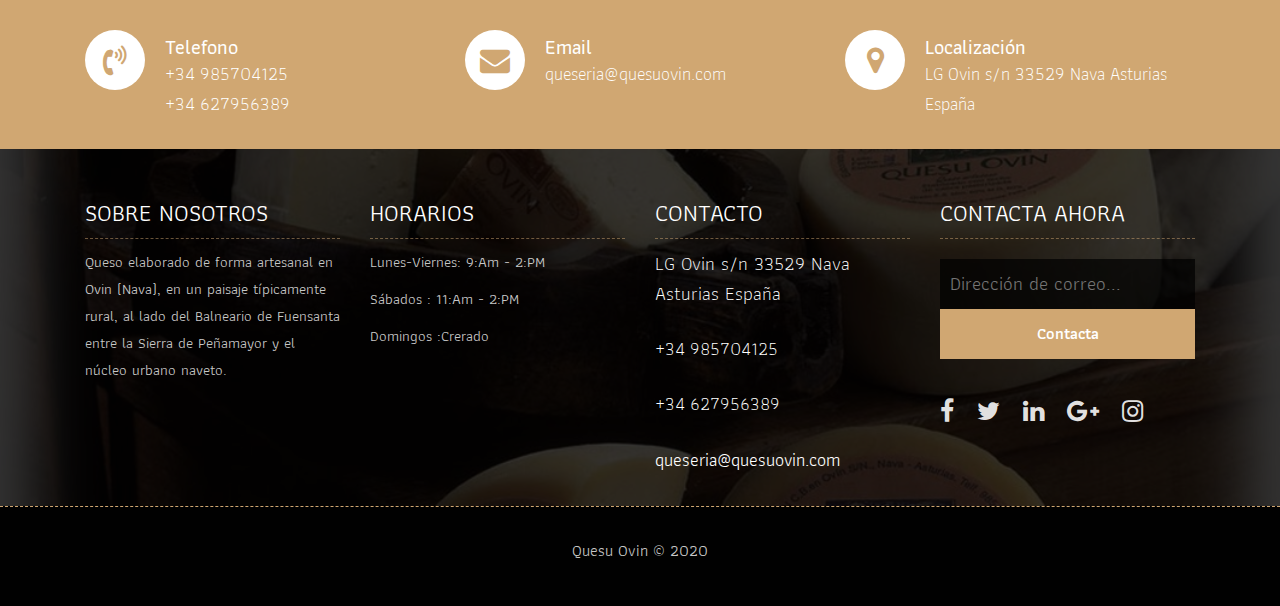
<file: contact.html>
<!DOCTYPE html>
<html lang="en"><!-- Basic -->
<head>
	<meta charset="utf-8">
    <meta http-equiv="X-UA-Compatible" content="IE=edge">   
   
    <!-- Mobile Metas -->
    <meta name="viewport" content="width=device-width, initial-scale=1">
 
     <!-- Site Metas -->
    <title>Yamifood Restaurant - Responsive HTML5 Template</title>  
    <meta name="keywords" content="">
    <meta name="description" content="">
    <meta name="author" content="">

     <!-- Site Icons -->
	 <link rel="shortcut icon" href="images/logo1.png" type="image/x-icon">

    <!-- Bootstrap CSS -->
    <link rel="stylesheet" href="css/bootstrap.min.css">    
	<!-- Site CSS -->
    <link rel="stylesheet" href="css/style.css">    
    <!-- Responsive CSS -->
    <link rel="stylesheet" href="css/responsive.css">
    <!-- Custom CSS -->
    <link rel="stylesheet" href="css/custom.css">

    <!--[if lt IE 9]>
      <script src="https://oss.maxcdn.com/libs/html5shiv/3.7.0/html5shiv.js"></script>
      <script src="https://oss.maxcdn.com/libs/respond.js/1.4.2/respond.min.js"></script>
    <![endif]-->

</head>

<body>
	<!-- Start header -->
	<header class="top-navbar">
		<nav class="navbar navbar-expand-lg navbar-light bg-light">
			<div class="container">
				<a class="navbar-brand" href="index.html">
					<img src="images/logo1.png" alt="" />
				</a>
				<button class="navbar-toggler" type="button" data-toggle="collapse" data-target="#navbars-rs-food" aria-controls="navbars-rs-food" aria-expanded="false" aria-label="Toggle navigation">
				  <span class="navbar-toggler-icon"></span>
				</button>
				<div class="collapse navbar-collapse" id="navbars-rs-food">
					<ul class="navbar-nav ml-auto">
						<li class="nav-item active"><a class="nav-link" href="index.html">Inicio</a></li>
						<li class="nav-item"><a class="nav-link" href="productos.html">Productos</a></li>
						<li class="nav-item"><a class="nav-link" href="about.html">Sobre nosotros</a></li>
						<li class="nav-item"><a class="nav-link" href="blog.html">Blog</a></li>
						<li class="nav-item"><a class="nav-link" href="contact.html">Contacto</a></li>
					</ul>
				</div>
			</div>
		</nav>
	</header>
	<!-- End header -->
	
	<!-- Start All Pages -->
	<div class="all-page-title page-breadcrumb">
		<div class="container text-center">
			<div class="row">
				<div class="col-lg-12">
					<h1>Contacto</h1>
				</div>
			</div>
		</div>
	</div>
	<!-- End All Pages -->
	
	<!-- Start Contact -->
	<div class="map-full"></div>
	<div class="contact-box">
		<div class="container">
			<div class="row">
				<div class="col-lg-12">
					<div class="heading-title text-center">
						<h2>Contacto</h2>
						<p>Consulta cualquier duda, responderesmo los mas rápido posible</p>
					</div>
				</div>
			</div>
			<div class="row">
				<div class="col-lg-12">
					<form id="contactForm">
						<div class="row">
							<div class="col-md-12">
								<div class="form-group">
									<input type="text" class="form-control" id="name" name="name" placeholder="Nombre" required data-error="Por favor introduzca su nombre">
									<div class="help-block with-errors"></div>
								</div>                                 
							</div>
							<div class="col-md-12">
								<div class="form-group">
									<input type="text" placeholder="Correo" id="email" class="form-control" name="name" required data-error="Por favor introduzca su correo">
									<div class="help-block with-errors"></div>
								</div> 
							</div>
							<div class="col-md-12">
								<div class="form-group">
									<select class="custom-select d-block form-control" id="guest" required data-error="Please Select Person">
									  <option disabled selected>Please Select Person*</option>
									  <option value="1">1</option>
									  <option value="2">2</option>
									  <option value="3">3</option>
									  <option value="4">4</option>
									  <option value="5">5</option>
									</select>
									<div class="help-block with-errors"></div>
								</div> 
							</div>
				
							<div class="col-md-12">
								<div class="form-group"> 
									<textarea class="form-control" id="message" placeholder="Escriba su mensaje" rows="4" data-error="Escriba su mensaje" required></textarea>
									<div class="help-block with-errors"></div>
								</div>
								<div class="submit-button text-center">
									<button class="btn btn-common" id="submit" type="submit">Enviar Mensaje</button>
									<div id="msgSubmit" class="h3 text-center hidden"></div> 
									<div class="clearfix"></div> 
								</div>
							</div>
						</div>            
					</form>
				</div>
			</div>
		</div>
	</div>
	<!-- End Contact -->
	
	
		<!-- Start Contact info -->
		<div class="contact-imfo-box">
			<div class="container">
				<div class="row">
					<div class="col-md-4">
						<i class="fa fa-volume-control-phone"></i>
						<div class="overflow-hidden">
							<h4>Telefono</h4>
							<p class="lead">
								+34 985704125
							</p>
							<p class="lead">
								+34 627956389
							</p>
						</div>
					</div>
					<div class="col-md-4">
						<i class="fa fa-envelope"></i>
						<div class="overflow-hidden">
							<h4>Email</h4>
							<p class="lead">
								queseria@quesuovin.com
							</p>
						</div>
					</div>
					<div class="col-md-4">
						<i class="fa fa-map-marker"></i>
						<div class="overflow-hidden">
							<h4>Localización</h4>
							<p class="lead">
								LG Ovin s/n 33529 Nava Asturias España
							</p>
						</div>
					</div>
				</div>
			</div>
		</div>
		<!-- End Contact info -->
		
		<!-- Start Footer -->
		<footer class="footer-area bg-f">
			<div class="container">
				<div class="row">
					<div class="col-lg-3 col-md-6">
						<h3>SOBRE NOSOTROS</h3>
						<p>Queso elaborado de forma artesanal en Ovin (Nava), en un paisaje típicamente rural, al lado del Balneario de Fuensanta entre la Sierra de Peñamayor y el núcleo urbano naveto.</p>
					</div>
					<div class="col-lg-3 col-md-6">
						<h3>HORARIOS</h3>
						<p><span class="text-color">Lunes-Viernes: </span>9:Am - 2:PM</p>
						<p><span class="text-color">Sábados :</span> 11:Am - 2:PM</p>
						<p><span class="text-color">Domingos :</span>Crerado</p>
					</div>
					<div class="col-lg-3 col-md-6">
						<h3>CONTACTO</h3>
						<p class="lead">LG Ovin s/n 33529 Nava Asturias España</p>
						<p class="lead"><a href="#">+34 985704125</a></p>
						<p class="lead"><a href="#">+34 627956389</a></p>
						<p><a href="#"> queseria@quesuovin.com</a></p>
					</div>
					<div class="col-lg-3 col-md-6">
						<h3>CONTACTA AHORA</h3>
						<div class="subscribe_form">
							<form class="subscribe_form">
								<input name="EMAIL" id="subs-email" class="form_input" placeholder="Dirección de correo..." type="email">
								<button type="submit" class="submit">Contacta</button>
								<div class="clearfix"></div>
							</form>
						</div>
						<ul class="list-inline f-social">
							<li class="list-inline-item"><a href="#"><i class="fa fa-facebook" aria-hidden="true"></i></a></li>
							<li class="list-inline-item"><a href="#"><i class="fa fa-twitter" aria-hidden="true"></i></a></li>
							<li class="list-inline-item"><a href="#"><i class="fa fa-linkedin" aria-hidden="true"></i></a></li>
							<li class="list-inline-item"><a href="#"><i class="fa fa-google-plus" aria-hidden="true"></i></a></li>
							<li class="list-inline-item"><a href="#"><i class="fa fa-instagram" aria-hidden="true"></i></a></li>
						</ul>
					</div>
				</div>
			</div>
			
			<div class="copyright">
				<div class="container">
					<div class="row">
						<div class="col-lg-12">
							<p class="company-name">Quesu Ovin &copy; 2020 
					
						</div>
					</div>
				</div>
			</div>
			
		</footer>
		<!-- End Footer -->
	
	<a href="#" id="back-to-top" title="Back to top" style="display: none;">&uarr;</a>

	<!-- ALL JS FILES -->
	<script src="js/jquery-3.2.1.min.js"></script>
	<script src="js/popper.min.js"></script>
	<script src="js/bootstrap.min.js"></script>
    <!-- ALL PLUGINS -->
	
	<script src="js/jquery.superslides.min.js"></script>
	<script src="js/images-loded.min.js"></script>
	<script src="js/isotope.min.js"></script>
	<script src="js/baguetteBox.min.js"></script>
	<script src="js/jquery.mapify.js"></script>
	<script src="js/form-validator.min.js"></script>
    <script src="js/contact-form-script.js"></script>
    <script src="js/custom.js"></script>
	<script>
		$('.map-full').mapify({
			points: [
				{
					lat: 40.7143528,
					lng: -74.0059731,
					marker: true,
					title: 'Marker title',
					infoWindow: 'Yamifood Restaurant'
				}
			]
		});	
	</script>
</body>
</html>
</file>
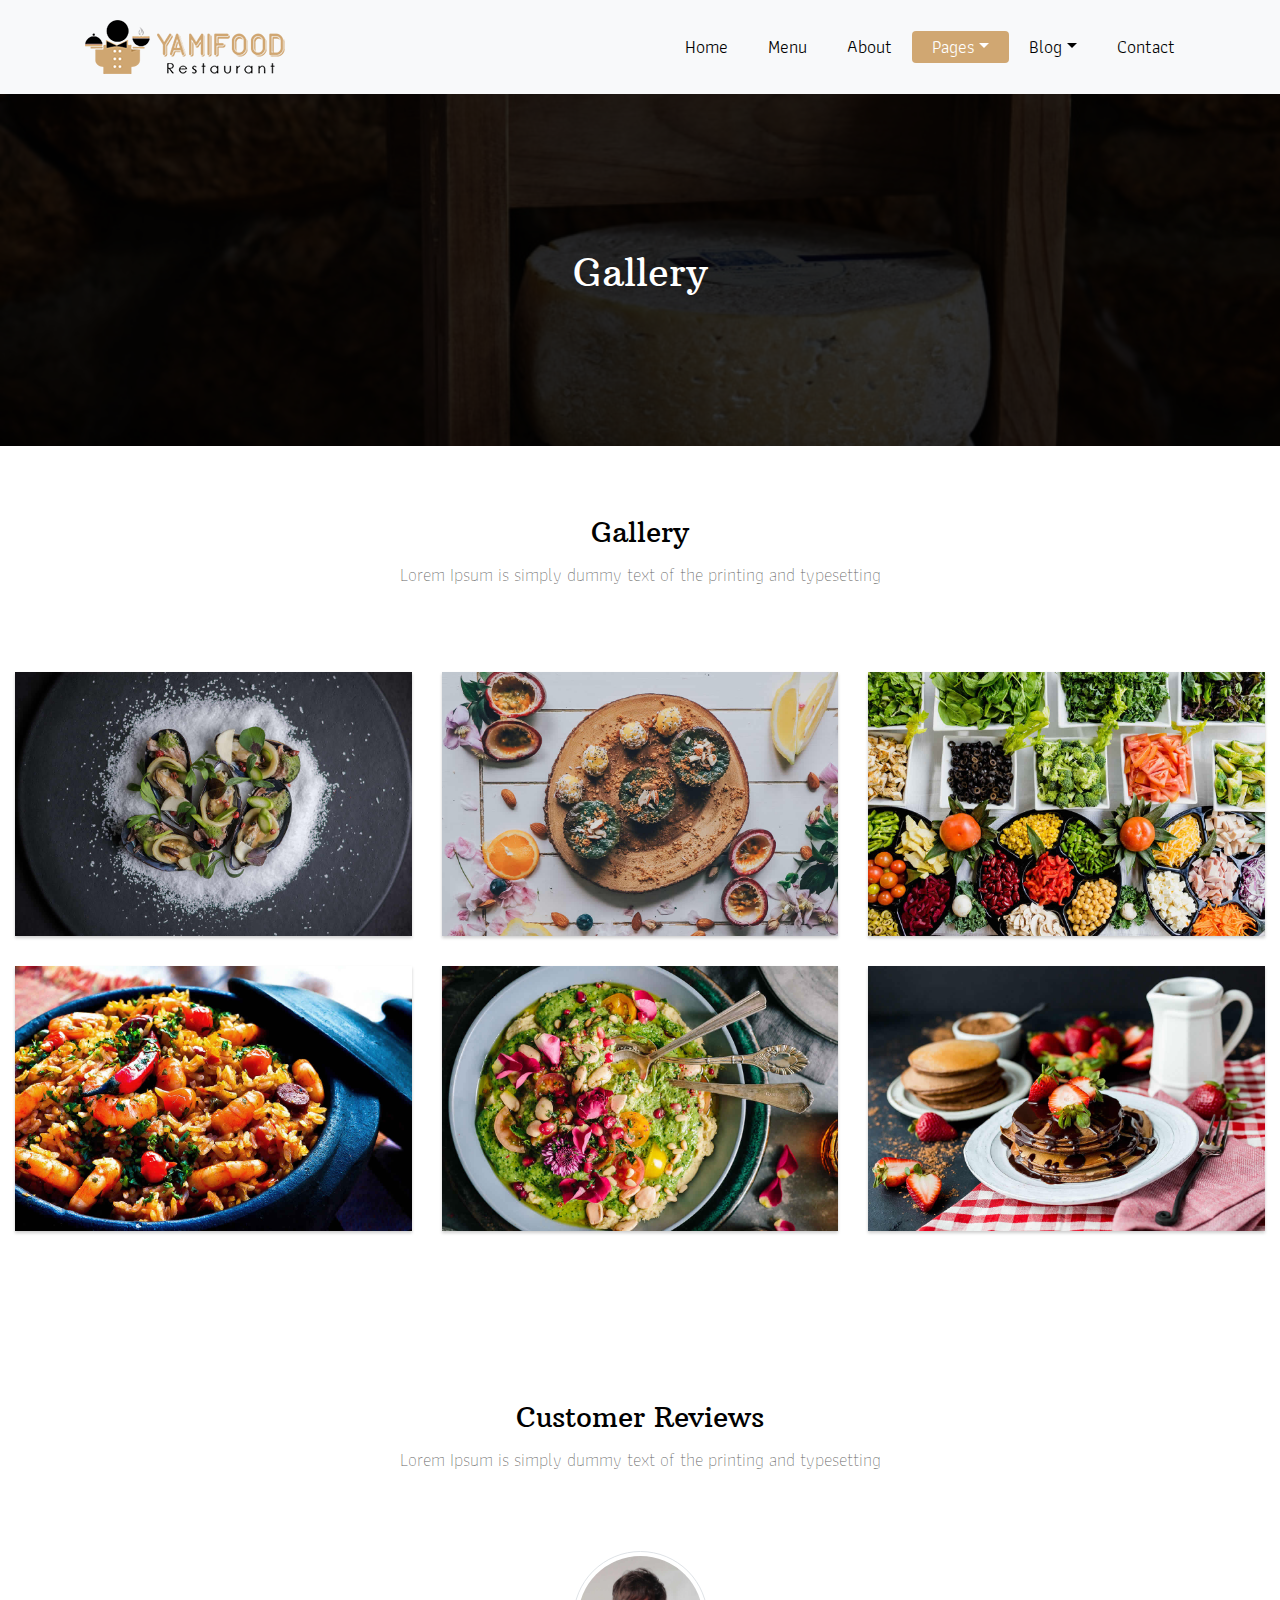
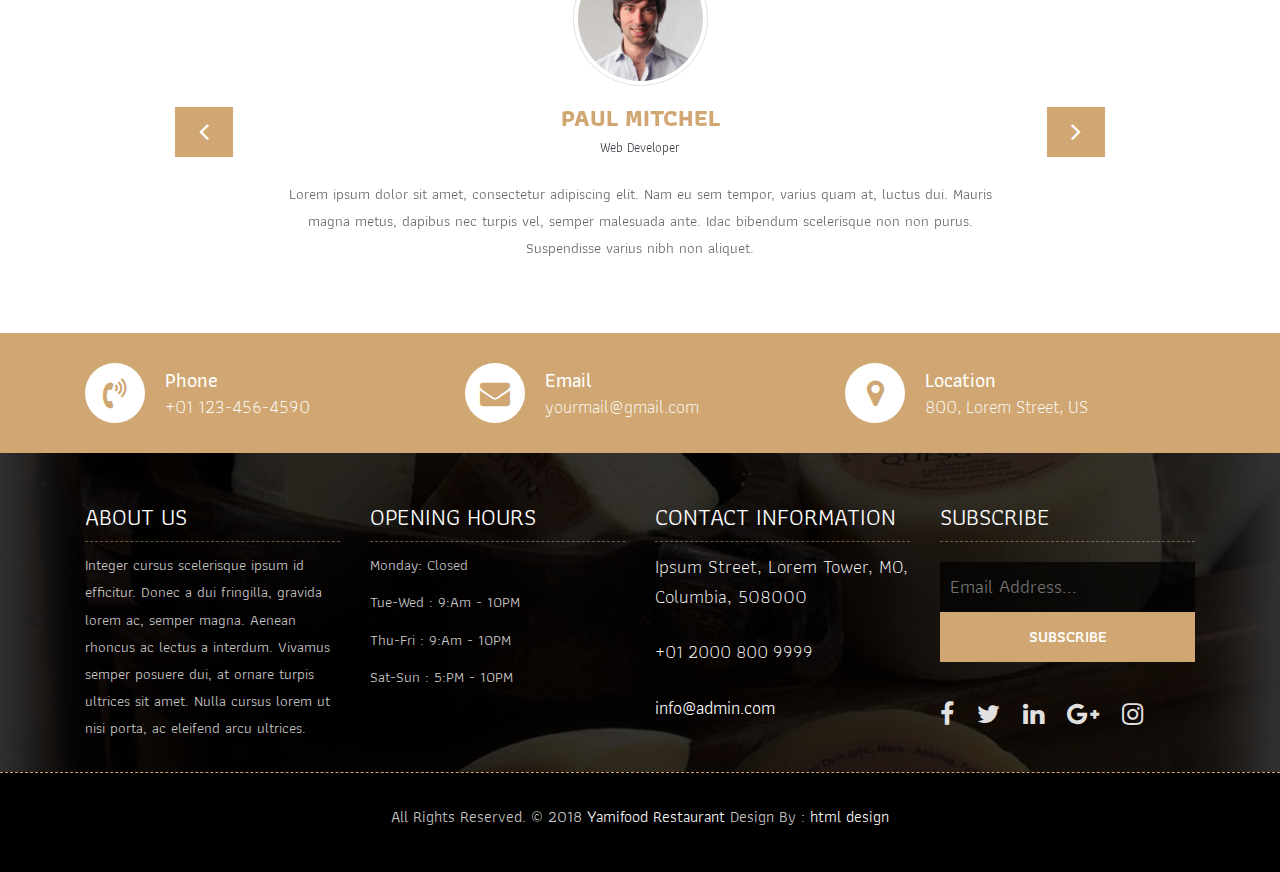
<file: gallery.html>
<!DOCTYPE html>
<html lang="en"><!-- Basic -->
<head>
	<meta charset="utf-8">
    <meta http-equiv="X-UA-Compatible" content="IE=edge">   
   
    <!-- Mobile Metas -->
    <meta name="viewport" content="width=device-width, initial-scale=1">
 
     <!-- Site Metas -->
    <title>Yamifood Restaurant - Responsive HTML5 Template</title>  
    <meta name="keywords" content="">
    <meta name="description" content="">
    <meta name="author" content="">

    <!-- Site Icons -->
    <link rel="shortcut icon" href="images/favicon.ico" type="image/x-icon">
    <link rel="apple-touch-icon" href="images/apple-touch-icon.png">

    <!-- Bootstrap CSS -->
    <link rel="stylesheet" href="css/bootstrap.min.css">    
	<!-- Site CSS -->
    <link rel="stylesheet" href="css/style.css">    
    <!-- Responsive CSS -->
    <link rel="stylesheet" href="css/responsive.css">
    <!-- Custom CSS -->
    <link rel="stylesheet" href="css/custom.css">

    <!--[if lt IE 9]>
      <script src="https://oss.maxcdn.com/libs/html5shiv/3.7.0/html5shiv.js"></script>
      <script src="https://oss.maxcdn.com/libs/respond.js/1.4.2/respond.min.js"></script>
    <![endif]-->

</head>

<body>
	<!-- Start header -->
	<header class="top-navbar">
		<nav class="navbar navbar-expand-lg navbar-light bg-light">
			<div class="container">
				<a class="navbar-brand" href="index.html">
					<img src="images/logo.png" alt="" />
				</a>
				<button class="navbar-toggler" type="button" data-toggle="collapse" data-target="#navbars-rs-food" aria-controls="navbars-rs-food" aria-expanded="false" aria-label="Toggle navigation">
				  <span class="navbar-toggler-icon"></span>
				</button>
				<div class="collapse navbar-collapse" id="navbars-rs-food">
					<ul class="navbar-nav ml-auto">
						<li class="nav-item"><a class="nav-link" href="index.html">Home</a></li>
						<li class="nav-item"><a class="nav-link" href="menu.html">Menu</a></li>
						<li class="nav-item"><a class="nav-link" href="about.html">About</a></li>
						<li class="nav-item active dropdown">
							<a class="nav-link dropdown-toggle" href="#" id="dropdown-a" data-toggle="dropdown">Pages</a>
							<div class="dropdown-menu" aria-labelledby="dropdown-a">
								<a class="dropdown-item" href="reservation.html">Reservation</a>
								<a class="dropdown-item" href="stuff.html">Stuff</a>
								<a class="dropdown-item" href="gallery.html">Gallery</a>
							</div>
						</li>
						<li class="nav-item dropdown">
							<a class="nav-link dropdown-toggle" href="#" id="dropdown-a" data-toggle="dropdown">Blog</a>
							<div class="dropdown-menu" aria-labelledby="dropdown-a">
								<a class="dropdown-item" href="blog.html">blog</a>
								<a class="dropdown-item" href="blog-details.html">blog Single</a>
							</div>
						</li>
						<li class="nav-item"><a class="nav-link" href="contact.html">Contact</a></li>
					</ul>
				</div>
			</div>
		</nav>
	</header>
	<!-- End header -->
	
	<!-- Start All Pages -->
	<div class="all-page-title page-breadcrumb">
		<div class="container text-center">
			<div class="row">
				<div class="col-lg-12">
					<h1>Gallery</h1>
				</div>
			</div>
		</div>
	</div>
	<!-- End All Pages -->
	
	<!-- Start Gallery -->
	<div class="gallery-box">
		<div class="container-fluid">
			<div class="row">
				<div class="col-lg-12">
					<div class="heading-title text-center">
						<h2>Gallery</h2>
						<p>Lorem Ipsum is simply dummy text of the printing and typesetting</p>
					</div>
				</div>
			</div>
			<div class="tz-gallery">
				<div class="row">
					<div class="col-sm-12 col-md-4 col-lg-4">
						<a class="lightbox" href="images/gallery-img-01.jpg">
							<img class="img-fluid" src="images/gallery-img-01.jpg" alt="Gallery Images">
						</a>
					</div>
					<div class="col-sm-6 col-md-4 col-lg-4">
						<a class="lightbox" href="images/gallery-img-02.jpg">
							<img class="img-fluid" src="images/gallery-img-02.jpg" alt="Gallery Images">
						</a>
					</div>
					<div class="col-sm-6 col-md-4 col-lg-4">
						<a class="lightbox" href="images/gallery-img-03.jpg">
							<img class="img-fluid" src="images/gallery-img-03.jpg" alt="Gallery Images">
						</a>
					</div>
					<div class="col-sm-12 col-md-4 col-lg-4">
						<a class="lightbox" href="images/gallery-img-04.jpg">
							<img class="img-fluid" src="images/gallery-img-04.jpg" alt="Gallery Images">
						</a>
					</div>
					<div class="col-sm-6 col-md-4 col-lg-4">
						<a class="lightbox" href="images/gallery-img-05.jpg">
							<img class="img-fluid" src="images/gallery-img-05.jpg" alt="Gallery Images">
						</a>
					</div> 
					<div class="col-sm-6 col-md-4 col-lg-4">
						<a class="lightbox" href="images/gallery-img-06.jpg">
							<img class="img-fluid" src="images/gallery-img-06.jpg" alt="Gallery Images">
						</a>
					</div>
				</div>
			</div>
		</div>
	</div>
	<!-- End Gallery -->
	
	<!-- Start Customer Reviews -->
	<div class="customer-reviews-box">
		<div class="container">
			<div class="row">
				<div class="col-lg-12">
					<div class="heading-title text-center">
						<h2>Customer Reviews</h2>
						<p>Lorem Ipsum is simply dummy text of the printing and typesetting</p>
					</div>
				</div>
			</div>
			<div class="row">
				<div class="col-md-8 mr-auto ml-auto text-center">
					<div id="reviews" class="carousel slide" data-ride="carousel">
						<div class="carousel-inner mt-4">
							<div class="carousel-item text-center active">
								<div class="img-box p-1 border rounded-circle m-auto">
									<img class="d-block w-100 rounded-circle" src="images/profile-1.jpg" alt="">
								</div>
								<h5 class="mt-4 mb-0"><strong class="text-warning text-uppercase">Paul Mitchel</strong></h5>
								<h6 class="text-dark m-0">Web Developer</h6>
								<p class="m-0 pt-3">Lorem ipsum dolor sit amet, consectetur adipiscing elit. Nam eu sem tempor, varius quam at, luctus dui. Mauris magna metus, dapibus nec turpis vel, semper malesuada ante. Idac bibendum scelerisque non non purus. Suspendisse varius nibh non aliquet.</p>
							</div>
							<div class="carousel-item text-center">
								<div class="img-box p-1 border rounded-circle m-auto">
									<img class="d-block w-100 rounded-circle" src="images/profile-3.jpg" alt="">
								</div>
								<h5 class="mt-4 mb-0"><strong class="text-warning text-uppercase">Steve Fonsi</strong></h5>
								<h6 class="text-dark m-0">Web Designer</h6>
								<p class="m-0 pt-3">Lorem ipsum dolor sit amet, consectetur adipiscing elit. Nam eu sem tempor, varius quam at, luctus dui. Mauris magna metus, dapibus nec turpis vel, semper malesuada ante. Idac bibendum scelerisque non non purus. Suspendisse varius nibh non aliquet.</p>
							</div>
							<div class="carousel-item text-center">
								<div class="img-box p-1 border rounded-circle m-auto">
									<img class="d-block w-100 rounded-circle" src="images/profile-7.jpg" alt="">
								</div>
								<h5 class="mt-4 mb-0"><strong class="text-warning text-uppercase">Daniel vebar</strong></h5>
								<h6 class="text-dark m-0">Seo Analyst</h6>
								<p class="m-0 pt-3">Lorem ipsum dolor sit amet, consectetur adipiscing elit. Nam eu sem tempor, varius quam at, luctus dui. Mauris magna metus, dapibus nec turpis vel, semper malesuada ante. Idac bibendum scelerisque non non purus. Suspendisse varius nibh non aliquet.</p>
							</div>
						</div>
						<a class="carousel-control-prev" href="#reviews" role="button" data-slide="prev">
							<i class="fa fa-angle-left" aria-hidden="true"></i>
							<span class="sr-only">Previous</span>
						</a>
						<a class="carousel-control-next" href="#reviews" role="button" data-slide="next">
							<i class="fa fa-angle-right" aria-hidden="true"></i>
							<span class="sr-only">Next</span>
						</a>
                    </div>
				</div>
			</div>
		</div>
	</div>
	<!-- End Customer Reviews -->
	
	<!-- Start Contact info -->
	<div class="contact-imfo-box">
		<div class="container">
			<div class="row">
				<div class="col-md-4">
					<i class="fa fa-volume-control-phone"></i>
					<div class="overflow-hidden">
						<h4>Phone</h4>
						<p class="lead">
							+01 123-456-4590
						</p>
					</div>
				</div>
				<div class="col-md-4">
					<i class="fa fa-envelope"></i>
					<div class="overflow-hidden">
						<h4>Email</h4>
						<p class="lead">
							yourmail@gmail.com
						</p>
					</div>
				</div>
				<div class="col-md-4">
					<i class="fa fa-map-marker"></i>
					<div class="overflow-hidden">
						<h4>Location</h4>
						<p class="lead">
							800, Lorem Street, US
						</p>
					</div>
				</div>
			</div>
		</div>
	</div>
	<!-- End Contact info -->
	
	<!-- Start Footer -->
	<footer class="footer-area bg-f">
		<div class="container">
			<div class="row">
				<div class="col-lg-3 col-md-6">
					<h3>About Us</h3>
					<p>Integer cursus scelerisque ipsum id efficitur. Donec a dui fringilla, gravida lorem ac, semper magna. Aenean rhoncus ac lectus a interdum. Vivamus semper posuere dui, at ornare turpis ultrices sit amet. Nulla cursus lorem ut nisi porta, ac eleifend arcu ultrices.</p>
				</div>
				<div class="col-lg-3 col-md-6">
					<h3>Opening hours</h3>
					<p><span class="text-color">Monday: </span>Closed</p>
					<p><span class="text-color">Tue-Wed :</span> 9:Am - 10PM</p>
					<p><span class="text-color">Thu-Fri :</span> 9:Am - 10PM</p>
					<p><span class="text-color">Sat-Sun :</span> 5:PM - 10PM</p>
				</div>
				<div class="col-lg-3 col-md-6">
					<h3>Contact information</h3>
					<p class="lead">Ipsum Street, Lorem Tower, MO, Columbia, 508000</p>
					<p class="lead"><a href="#">+01 2000 800 9999</a></p>
					<p><a href="#"> info@admin.com</a></p>
				</div>
				<div class="col-lg-3 col-md-6">
					<h3>Subscribe</h3>
					<div class="subscribe_form">
						<form class="subscribe_form">
							<input name="EMAIL" id="subs-email" class="form_input" placeholder="Email Address..." type="email">
							<button type="submit" class="submit">SUBSCRIBE</button>
							<div class="clearfix"></div>
						</form>
					</div>
					<ul class="list-inline f-social">
						<li class="list-inline-item"><a href="#"><i class="fa fa-facebook" aria-hidden="true"></i></a></li>
						<li class="list-inline-item"><a href="#"><i class="fa fa-twitter" aria-hidden="true"></i></a></li>
						<li class="list-inline-item"><a href="#"><i class="fa fa-linkedin" aria-hidden="true"></i></a></li>
						<li class="list-inline-item"><a href="#"><i class="fa fa-google-plus" aria-hidden="true"></i></a></li>
						<li class="list-inline-item"><a href="#"><i class="fa fa-instagram" aria-hidden="true"></i></a></li>
					</ul>
				</div>
			</div>
		</div>
		
		<div class="copyright">
			<div class="container">
				<div class="row">
					<div class="col-lg-12">
						<p class="company-name">All Rights Reserved. &copy; 2018 <a href="#">Yamifood Restaurant</a> Design By : 
					<a href="https://html.design/">html design</a></p>
					</div>
				</div>
			</div>
		</div>
		
	</footer>
	<!-- End Footer -->
	
	<a href="#" id="back-to-top" title="Back to top" style="display: none;">&uarr;</a>

	<!-- ALL JS FILES -->
	<script src="js/jquery-3.2.1.min.js"></script>
	<script src="js/popper.min.js"></script>
	<script src="js/bootstrap.min.js"></script>
    <!-- ALL PLUGINS -->
	<script src="js/jquery.superslides.min.js"></script>
	<script src="js/images-loded.min.js"></script>
	<script src="js/isotope.min.js"></script>
	<script src="js/baguetteBox.min.js"></script>
	<script src="js/form-validator.min.js"></script>
    <script src="js/contact-form-script.js"></script>
    <script src="js/custom.js"></script>
</body>
</html>
</file>
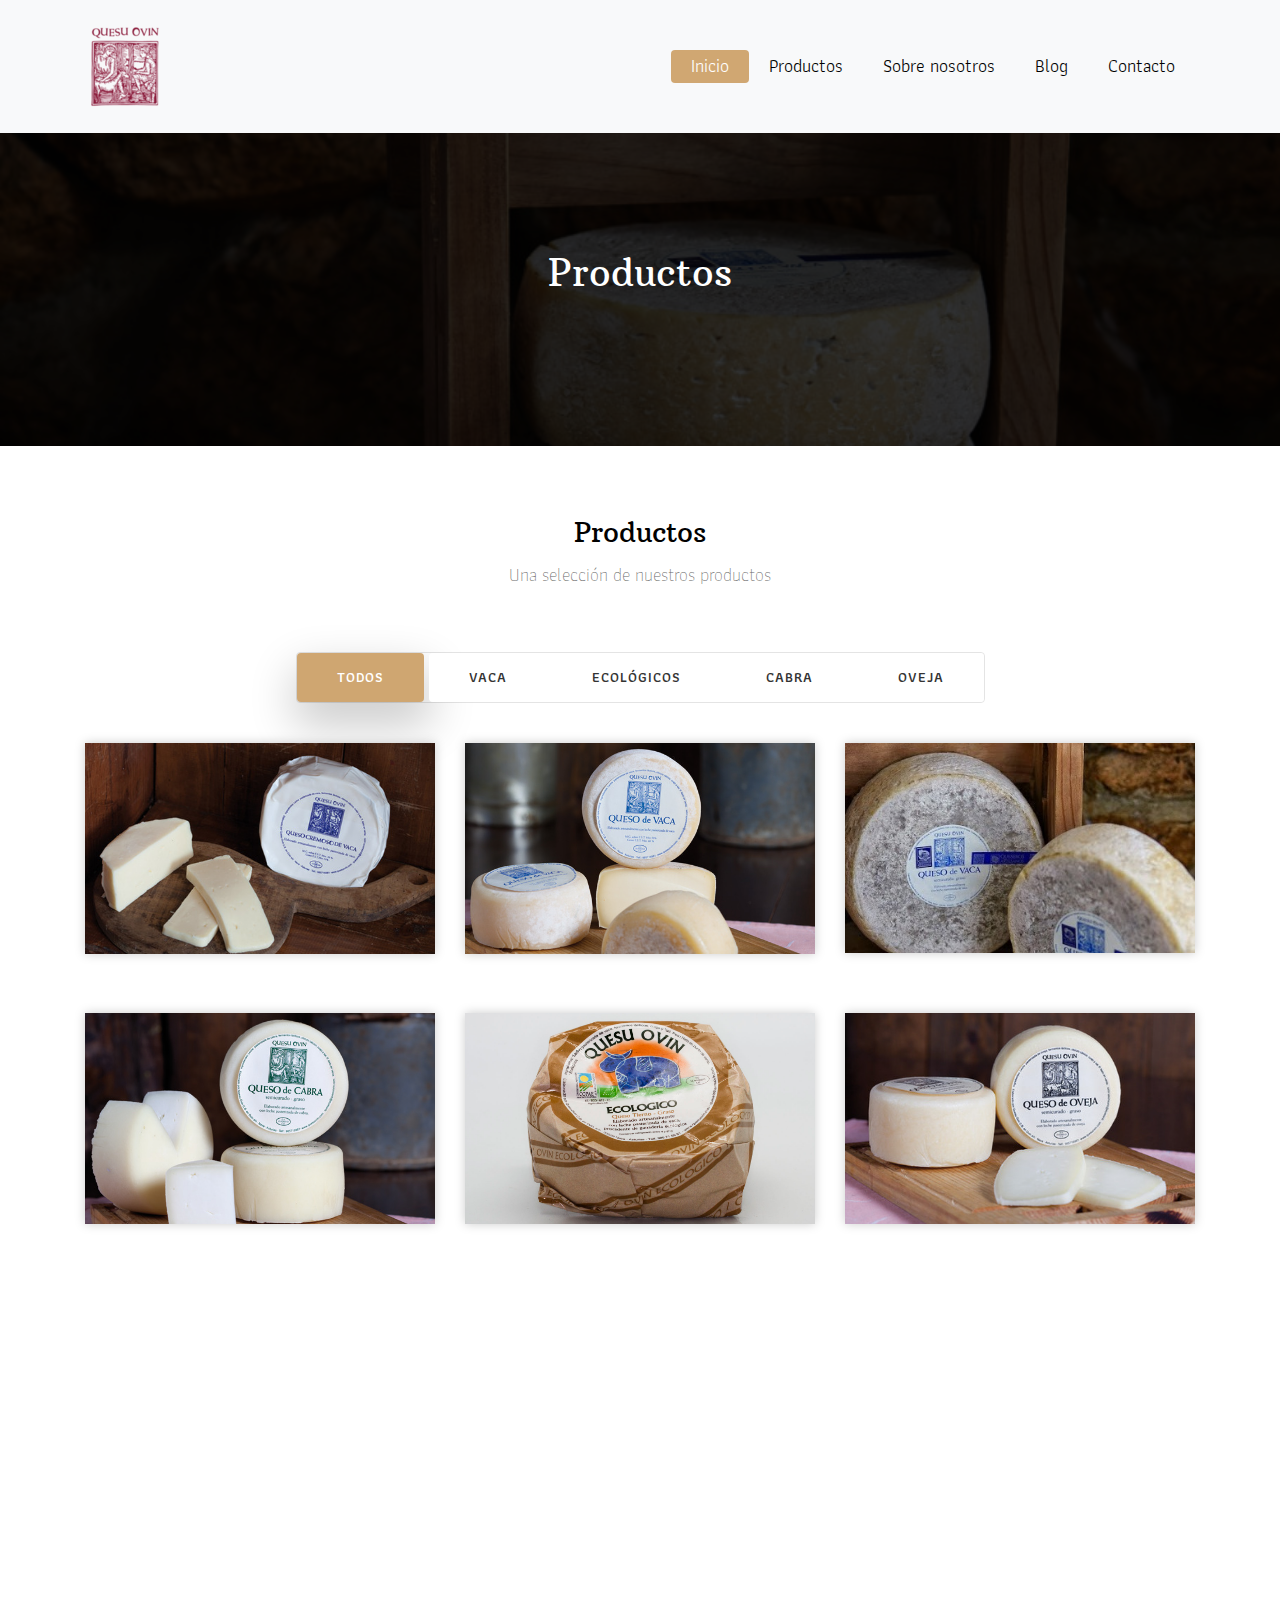
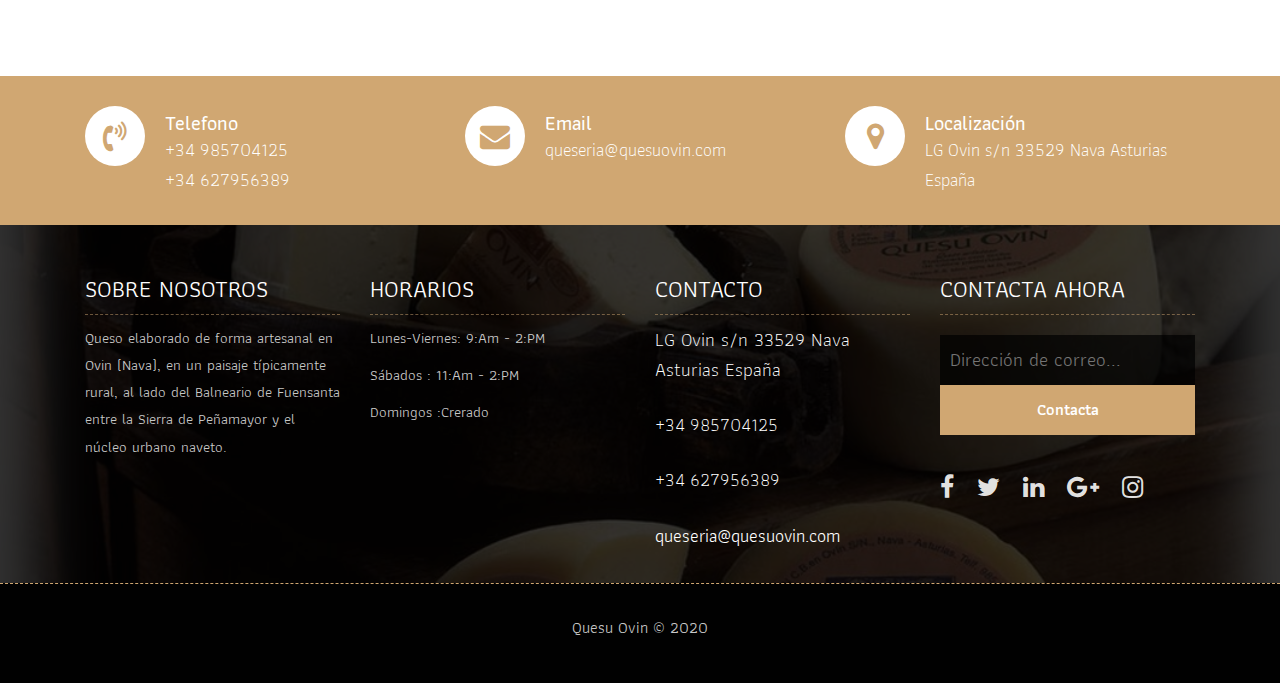
<file: productos.html>
<!DOCTYPE html>
<html lang="en"><!-- Basic -->
<head>
	<meta charset="utf-8">
    <meta http-equiv="X-UA-Compatible" content="IE=edge">   
   
    <!-- Mobile Metas -->
    <meta name="viewport" content="width=device-width, initial-scale=1">
 
     <!-- Site Metas -->
    <title>Yamifood Restaurant - Responsive HTML5 Template</title>  
    <meta name="keywords" content="">
    <meta name="description" content="">
    <meta name="author" content="">

 <!-- Site Icons -->
 <link rel="shortcut icon" href="images/logo1.png" type="image/x-icon">

    <!-- Bootstrap CSS -->
    <link rel="stylesheet" href="css/bootstrap.min.css">    
	<!-- Site CSS -->
    <link rel="stylesheet" href="css/style.css">    
    <!-- Responsive CSS -->
    <link rel="stylesheet" href="css/responsive.css">
    <!-- Custom CSS -->
    <link rel="stylesheet" href="css/custom.css">

    <!--[if lt IE 9]>
      <script src="https://oss.maxcdn.com/libs/html5shiv/3.7.0/html5shiv.js"></script>
      <script src="https://oss.maxcdn.com/libs/respond.js/1.4.2/respond.min.js"></script>
    <![endif]-->

</head>

<body>
	<!-- Start header -->
	<header class="top-navbar">
		<nav class="navbar navbar-expand-lg navbar-light bg-light">
			<div class="container">
				<a class="navbar-brand" href="index.html">
					<img src="images/logo1.png" alt="" />
				</a>
				<button class="navbar-toggler" type="button" data-toggle="collapse" data-target="#navbars-rs-food" aria-controls="navbars-rs-food" aria-expanded="false" aria-label="Toggle navigation">
				  <span class="navbar-toggler-icon"></span>
				</button>
				<div class="collapse navbar-collapse" id="navbars-rs-food">
					<ul class="navbar-nav ml-auto">
						<li class="nav-item active"><a class="nav-link" href="index.html">Inicio</a></li>
						<li class="nav-item"><a class="nav-link" href="productos.html">Productos</a></li>
						<li class="nav-item"><a class="nav-link" href="about.html">Sobre nosotros</a></li>
						<li class="nav-item"><a class="nav-link" href="blog.html">Blog</a></li>
						<li class="nav-item"><a class="nav-link" href="contact.html">Contacto</a></li>
					</ul>
				</div>
			</div>
		</nav>
	</header>
	<!-- End header -->
	
	<!-- Start All Pages -->
	<div class="all-page-title page-breadcrumb">
		<div class="container text-center">
			<div class="row">
				<div class="col-lg-12">
					<h1>Productos</h1>
				</div>
			</div>
		</div>
	</div>
	<!-- End All Pages -->
	<!-- Productos -->
	<div class="menu-box">
		<div class="container">
			<div class="row">
				<div class="col-lg-12">
					<div class="heading-title text-center">
						<h2>Productos</h2>
						<p>Una selección de nuestros productos</p>
					</div>
				</div>
			</div>
			<div class="row">
				<div class="col-lg-12">
					<div class="special-menu text-center">
						<div class="button-group filter-button-group">
							<button class="active" data-filter="*">Todos</button>
							<button data-filter=".vaca">Vaca</button>
							<button data-filter=".ecologica">Ecológicos</button>
							<button data-filter=".cabra">Cabra</button>
							<button data-filter=".oveja">Oveja</button>
						</div>
					</div>
				</div>
			</div>
				
			<div class="row special-list">
				<div class="col-lg-4 col-md-6 special-grid vaca">
					<div class="gallery-single fix">
						<img src="images/quesoCremoso.jpg" class="img-fluid" alt="Image">
						<div class="why-text">
							<h4>Queso Cremoso de vaca </h4>
							<p>Elaborado con leche pasterizada de vaca, cuajo, sal y fermentos de yogur. </p>
							<h5>7.79 € <a href="quesoCremosoDeVaca.html">Comprar</a></h5>
						</div>
					</div>
				</div>
				
				<div class="col-lg-4 col-md-6 special-grid vaca">
					<div class="gallery-single fix">
						<img src="images/quesoVaca.jpg" class="img-fluid" alt="Image">
						<div class="why-text">
							<h4>Quesos de vaca</h4>
							<p>Elaborado artesanalmente con leche de vaca de alta calidad.</p>
							<h5>7.79 € <a href="quesoCremosoDeVaca.html">Comprar</a></h5>
						</div>
					</div>
				</div>
				
				<div class="col-lg-4 col-md-6 special-grid vaca">
					<div class="gallery-single fix">
						<img src="images/quesoAutoprensado.jpg" class="img-fluid" alt="Image">
						<div class="why-text">
							<h4>Queso Autoprensado de Vaca</h4>
							<p>Se presenta en formato de 2Kg</p>
							<h5>€ 10.79 <a href="quesoCremosoDeVaca.html">Comprar</a></h5>
						</div>
					</div>
				</div>
				
				<div class="col-lg-4 col-md-6 special-grid oveja">
					<div class="gallery-single fix">
						<img src="images/quesoOveja.jpg" class="img-fluid" alt="Image">
						<div class="why-text">
							<h4>Queso de Oveja</h4>
							<p>El formato es cilíndrico y el tamaño es pequeño, puede ser de 500gr. Ó 900gr.</p>
							<h5>€ 15.79 <a href="quesoCremosoDeVaca.html">Comprar</a></h5>
						</div>
					</div>
				</div>
				
				<div class="col-lg-4 col-md-6 special-grid ecologica">
					<div class="gallery-single fix">
						<img src="images/quesoEcologico.jpg" class="img-fluid" alt="Image">
						<div class="why-text">
							<h4>Queso Ovin Ecologico</h4>
							<p>Queso tierno, graso, con un periodo corto de maduración.</p>
							<h5>€ 15.79 <a href="quesoCremosoDeVaca.html">Comprar</a></h5>
						</div>
					</div>
				</div>
				
				<div class="col-lg-4 col-md-6 special-grid cabra">
					<div class="gallery-single fix">
						<img src="images/quesoCabra.jpg" class="img-fluid" alt="Image">
						<div class="why-text">
							<h4>Queso Ovin Cabra</h4>
							<p>Queso Tradicional de Autor, elaborado artesanalmente, en Ovin, concejo de Nava.</p>
							<h5>€ 15.79 <a href="quesoCremosoDeVaca.html">Comprar</a></h5>
						</div>
					</div>
				</div>
			</div>
		</div>
	</div>
	<!-- End Menu -->
	
	<!-- Start QT -->
	<div class="qt-box qt-background">
		<div class="container">
			<div class="row">
				<div class="col-md-8 ml-auto mr-auto text-left">
					<p class="lead ">
						Queso Ovin es el resultado de una cuidadosa selección de leches de vaca, cabra, oveja de los valles asturianos.
					</p>
				</div>
			</div>
		</div>
	</div>
	<!-- End QT -->
	
	<!-- Start Contact info -->
	<div class="contact-imfo-box">
		<div class="container">
			<div class="row">
				<div class="col-md-4">
					<i class="fa fa-volume-control-phone"></i>
					<div class="overflow-hidden">
						<h4>Telefono</h4>
						<p class="lead">
							+34 985704125
						</p>
						<p class="lead">
							+34 627956389
						</p>
					</div>
				</div>
				<div class="col-md-4">
					<i class="fa fa-envelope"></i>
					<div class="overflow-hidden">
						<h4>Email</h4>
						<p class="lead">
							queseria@quesuovin.com
						</p>
					</div>
				</div>
				<div class="col-md-4">
					<i class="fa fa-map-marker"></i>
					<div class="overflow-hidden">
						<h4>Localización</h4>
						<p class="lead">
							LG Ovin s/n 33529 Nava Asturias España
						</p>
					</div>
				</div>
			</div>
		</div>
	</div>
	<!-- End Contact info -->
	
	<!-- Start Footer -->
	<footer class="footer-area bg-f">
		<div class="container">
			<div class="row">
				<div class="col-lg-3 col-md-6">
					<h3>SOBRE NOSOTROS</h3>
					<p>Queso elaborado de forma artesanal en Ovin (Nava), en un paisaje típicamente rural, al lado del Balneario de Fuensanta entre la Sierra de Peñamayor y el núcleo urbano naveto.</p>
				</div>
				<div class="col-lg-3 col-md-6">
					<h3>HORARIOS</h3>
					<p><span class="text-color">Lunes-Viernes: </span>9:Am - 2:PM</p>
					<p><span class="text-color">Sábados :</span> 11:Am - 2:PM</p>
					<p><span class="text-color">Domingos :</span>Crerado</p>
				</div>
				<div class="col-lg-3 col-md-6">
					<h3>CONTACTO</h3>
					<p class="lead">LG Ovin s/n 33529 Nava Asturias España</p>
					<p class="lead"><a href="#">+34 985704125</a></p>
					<p class="lead"><a href="#">+34 627956389</a></p>
					<p><a href="#"> queseria@quesuovin.com</a></p>
				</div>
				<div class="col-lg-3 col-md-6">
					<h3>CONTACTA AHORA</h3>
					<div class="subscribe_form">
						<form class="subscribe_form">
							<input name="EMAIL" id="subs-email" class="form_input" placeholder="Dirección de correo..." type="email">
							<button type="submit" class="submit">Contacta</button>
							<div class="clearfix"></div>
						</form>
					</div>
					<ul class="list-inline f-social">
						<li class="list-inline-item"><a href="#"><i class="fa fa-facebook" aria-hidden="true"></i></a></li>
						<li class="list-inline-item"><a href="#"><i class="fa fa-twitter" aria-hidden="true"></i></a></li>
						<li class="list-inline-item"><a href="#"><i class="fa fa-linkedin" aria-hidden="true"></i></a></li>
						<li class="list-inline-item"><a href="#"><i class="fa fa-google-plus" aria-hidden="true"></i></a></li>
						<li class="list-inline-item"><a href="#"><i class="fa fa-instagram" aria-hidden="true"></i></a></li>
					</ul>
				</div>
			</div>
		</div>
		
		<div class="copyright">
			<div class="container">
				<div class="row">
					<div class="col-lg-12">
						<p class="company-name">Quesu Ovin &copy; 2020 
				
					</div>
				</div>
			</div>
		</div>
		
	</footer>
	<!-- End Footer -->
	
	<a href="#" id="back-to-top" title="Back to top" style="display: none;">&uarr;</a>

	<!-- ALL JS FILES -->
	<script src="js/jquery-3.2.1.min.js"></script>
	<script src="js/popper.min.js"></script>
	<script src="js/bootstrap.min.js"></script>
    <!-- ALL PLUGINS -->
	<script src="js/jquery.superslides.min.js"></script>
	<script src="js/images-loded.min.js"></script>
	<script src="js/isotope.min.js"></script>
	<script src="js/baguetteBox.min.js"></script>
	<script src="js/form-validator.min.js"></script>
    <script src="js/contact-form-script.js"></script>
    <script src="js/custom.js"></script>
</body>
</html>
</file>
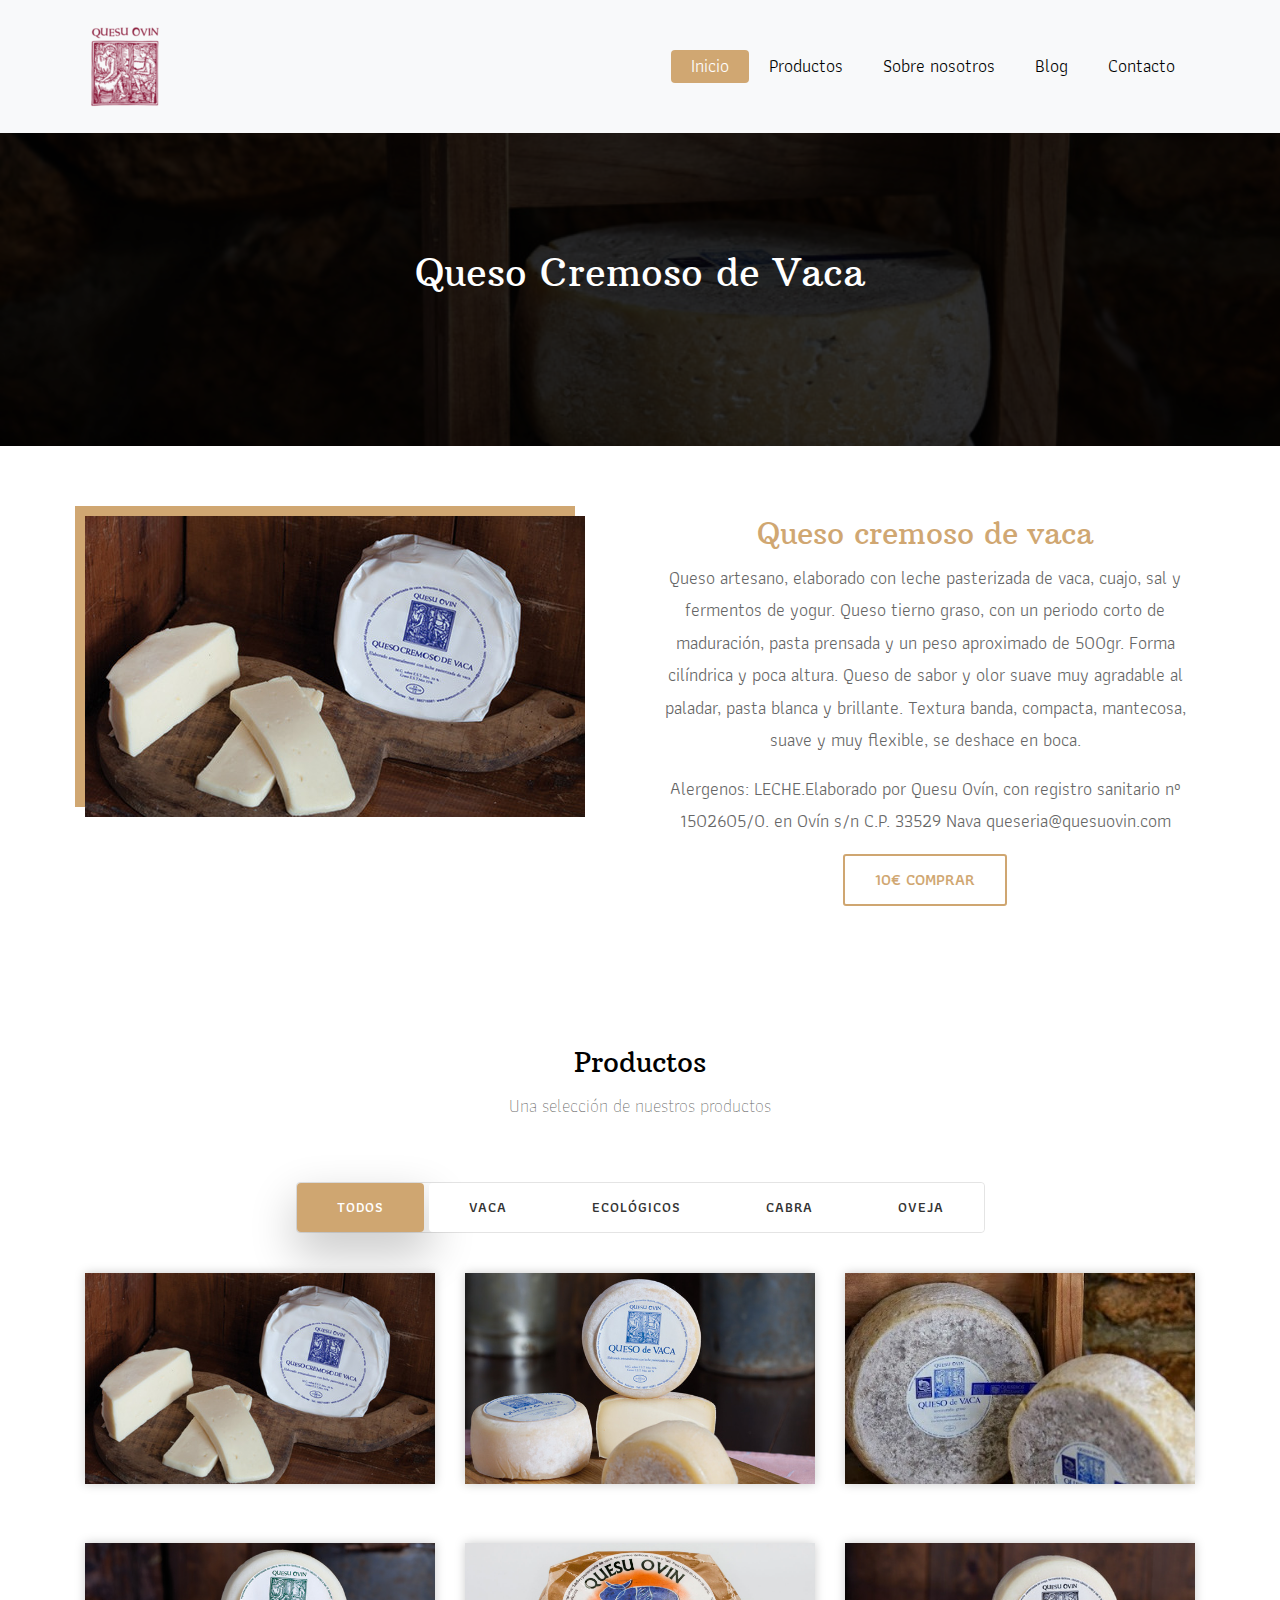
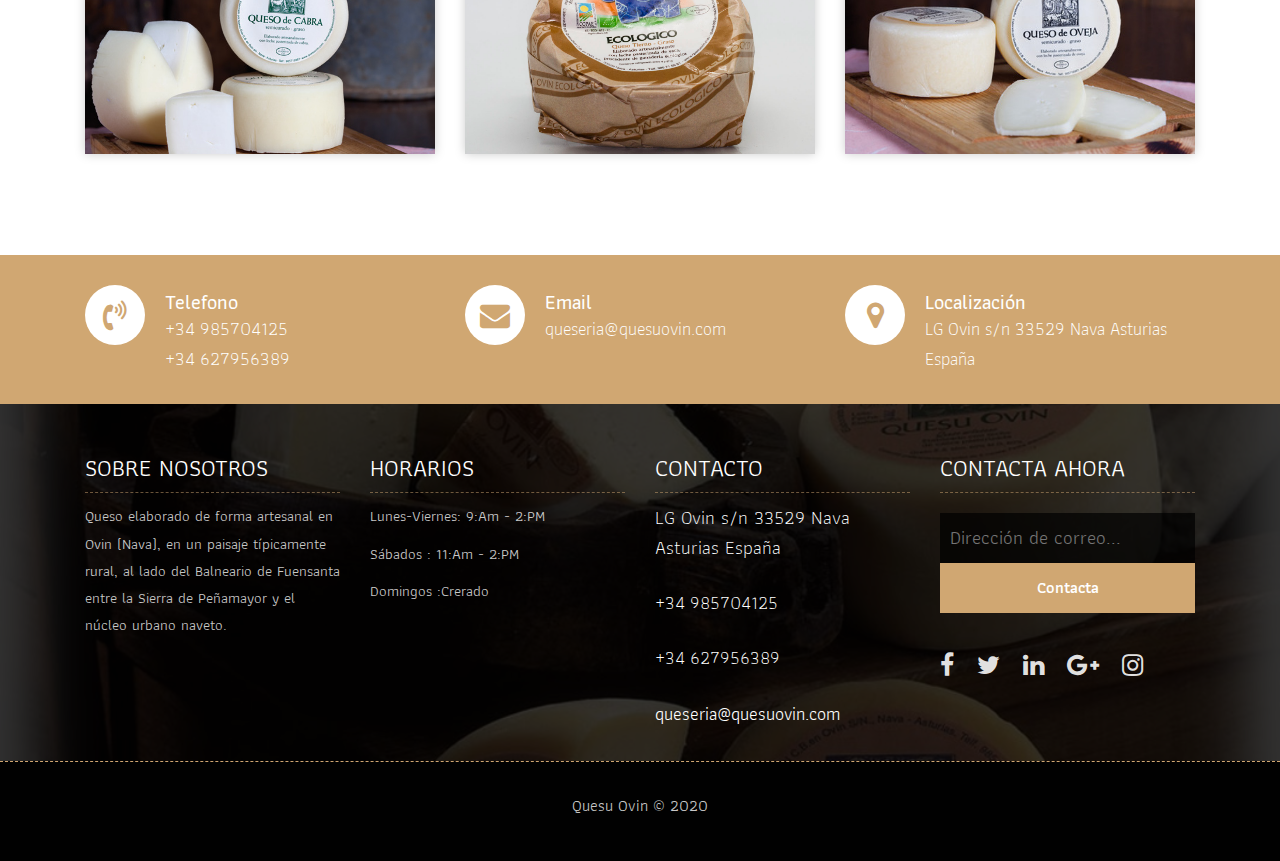
<file: quesoCremosoDeVaca.html>
<!DOCTYPE html>
<html lang="en"><!-- Basic -->
<head>
	<meta charset="utf-8">
    <meta http-equiv="X-UA-Compatible" content="IE=edge">   
   
    <!-- Mobile Metas -->
    <meta name="viewport" content="width=device-width, initial-scale=1">
 
     <!-- Site Metas -->
    <title>Queso cremoso de vaca</title>  
    <meta name="keywords" content="">
    <meta name="description" content="">
    <meta name="author" content="">

 <!-- Site Icons -->
 <link rel="shortcut icon" href="images/logo1.png" type="image/x-icon">

    <!-- Bootstrap CSS -->
    <link rel="stylesheet" href="css/bootstrap.min.css">    
	<!-- Site CSS -->
    <link rel="stylesheet" href="css/style.css">    
    <!-- Responsive CSS -->
    <link rel="stylesheet" href="css/responsive.css">
    <!-- Custom CSS -->
    <link rel="stylesheet" href="css/custom.css">

    <!--[if lt IE 9]>
      <script src="https://oss.maxcdn.com/libs/html5shiv/3.7.0/html5shiv.js"></script>
      <script src="https://oss.maxcdn.com/libs/respond.js/1.4.2/respond.min.js"></script>
    <![endif]-->

</head>

<body>
	<!-- Start header -->
	<header class="top-navbar">
		<nav class="navbar navbar-expand-lg navbar-light bg-light">
			<div class="container">
				<a class="navbar-brand" href="index.html">
					<img src="images/logo1.png" alt="" />
				</a>
				<button class="navbar-toggler" type="button" data-toggle="collapse" data-target="#navbars-rs-food" aria-controls="navbars-rs-food" aria-expanded="false" aria-label="Toggle navigation">
				  <span class="navbar-toggler-icon"></span>
				</button>
				<div class="collapse navbar-collapse" id="navbars-rs-food">
					<ul class="navbar-nav ml-auto">
						<li class="nav-item active"><a class="nav-link" href="index.html">Inicio</a></li>
						<li class="nav-item"><a class="nav-link" href="productos.html">Productos</a></li>
						<li class="nav-item"><a class="nav-link" href="about.html">Sobre nosotros</a></li>
						<li class="nav-item"><a class="nav-link" href="blog.html">Blog</a></li>
						<li class="nav-item"><a class="nav-link" href="contact.html">Contacto</a></li>
					</ul>
				</div>
			</div>
		</nav>
	</header>
	<!-- End header -->
	
	<!-- Start header -->
	<div class="all-page-title page-breadcrumb">
		<div class="container text-center">
			<div class="row">
				<div class="col-lg-12">
					<h1>Queso Cremoso de Vaca</h1>
				</div>
			</div>
		</div>
	</div>
	<!-- End header -->
	
	<!-- Start About -->
	<div class="about-section-box">
		<div class="container">
			<div class="row">
				<div class="col-lg-6 col-md-6">
					<img src="images/quesoCremoso.jpg" alt="" class="img-fluid">
				</div>
				<div class="col-lg-6 col-md-6 text-center">
					<div class="inner-column">
						<h1><span>Queso cremoso de vaca</span></h1>
						<!--<h4>Little Story</h4>-->
						<p>Queso artesano, elaborado con leche pasterizada de vaca, cuajo, sal y fermentos de yogur. Queso tierno graso, con un periodo corto de maduración, pasta prensada y un peso aproximado de 500gr. Forma cilíndrica y poca altura. Queso de sabor y olor suave muy agradable al paladar, pasta blanca y brillante. Textura banda, compacta, mantecosa, suave y muy flexible, se deshace en boca. </p>
						<p>Alergenos: LECHE.Elaborado por Quesu Ovín, con registro sanitario nº 1502605/0. en Ovín s/n C.P. 33529 Nava queseria@quesuovin.com </p>
						<a class="btn btn-lg btn-circle btn-outline-new-white" href="#">10€ Comprar</a>
					</div>
				</div>
			</div>
		</div>
	</div>
	<!-- End About -->
	<!-- Productos -->
	<div class="menu-box">
		<div class="container">
			<div class="row">
				<div class="col-lg-12">
					<div class="heading-title text-center">
						<h2>Productos</h2>
						<p>Una selección de nuestros productos</p>
					</div>
				</div>
			</div>
			<div class="row">
				<div class="col-lg-12">
					<div class="special-menu text-center">
						<div class="button-group filter-button-group">
							<button class="active" data-filter="*">Todos</button>
							<button data-filter=".vaca">Vaca</button>
							<button data-filter=".ecologica">Ecológicos</button>
							<button data-filter=".cabra">Cabra</button>
							<button data-filter=".oveja">Oveja</button>
						</div>
					</div>
				</div>
			</div>
				
			<div class="row special-list">
				<div class="col-lg-4 col-md-6 special-grid vaca">
					<div class="gallery-single fix">
						<img src="images/quesoCremoso.jpg" class="img-fluid" alt="Image">
						<div class="why-text">
							<h4>Queso Cremoso de vaca </h4>
							<p>Elaborado con leche pasterizada de vaca, cuajo, sal y fermentos de yogur. </p>
							<h5>7.79 € <a href="quesoCremosoDeVaca.html">Comprar</a></h5>
						</div>
					</div>
				</div>
				
				<div class="col-lg-4 col-md-6 special-grid vaca">
					<div class="gallery-single fix">
						<img src="images/quesoVaca.jpg" class="img-fluid" alt="Image">
						<div class="why-text">
							<h4>Quesos de vaca</h4>
							<p>Elaborado artesanalmente con leche de vaca de alta calidad.</p>
							<h5>7.79 € <a href="quesoCremosoDeVaca.html">Comprar</a></h5>
						</div>
					</div>
				</div>
				
				<div class="col-lg-4 col-md-6 special-grid vaca">
					<div class="gallery-single fix">
						<img src="images/quesoAutoprensado.jpg" class="img-fluid" alt="Image">
						<div class="why-text">
							<h4>Queso Autoprensado de Vaca</h4>
							<p>Se presenta en formato de 2Kg</p>
							<h5>€ 10.79 <a href="quesoCremosoDeVaca.html">Comprar</a></h5>
						</div>
					</div>
				</div>
				
				<div class="col-lg-4 col-md-6 special-grid oveja">
					<div class="gallery-single fix">
						<img src="images/quesoOveja.jpg" class="img-fluid" alt="Image">
						<div class="why-text">
							<h4>Queso de Oveja</h4>
							<p>El formato es cilíndrico y el tamaño es pequeño, puede ser de 500gr. Ó 900gr.</p>
							<h5>€ 15.79 <a href="quesoCremosoDeVaca.html">Comprar</a></h5>
						</div>
					</div>
				</div>
				
				<div class="col-lg-4 col-md-6 special-grid ecologica">
					<div class="gallery-single fix">
						<img src="images/quesoEcologico.jpg" class="img-fluid" alt="Image">
						<div class="why-text">
							<h4>Queso Ovin Ecologico</h4>
							<p>Queso tierno, graso, con un periodo corto de maduración.</p>
							<h5>€ 15.79 <a href="quesoCremosoDeVaca.html">Comprar</a></h5>
						</div>
					</div>
				</div>
				
				<div class="col-lg-4 col-md-6 special-grid cabra">
					<div class="gallery-single fix">
						<img src="images/quesoCabra.jpg" class="img-fluid" alt="Image">
						<div class="why-text">
							<h4>Queso Ovin Cabra</h4>
							<p>Queso Tradicional de Autor, elaborado artesanalmente, en Ovin, concejo de Nava.</p>
							<h5>€ 15.79 <a href="quesoCremosoDeVaca.html">Comprar</a></h5>
						</div>
					</div>
				</div>
			</div>
		</div>
	</div>
	<!-- End Menu -->
	
	<!-- Start Contact info -->
	<div class="contact-imfo-box">
		<div class="container">
			<div class="row">
				<div class="col-md-4">
					<i class="fa fa-volume-control-phone"></i>
					<div class="overflow-hidden">
						<h4>Telefono</h4>
						<p class="lead">
							+34 985704125
						</p>
						<p class="lead">
							+34 627956389
						</p>
					</div>
				</div>
				<div class="col-md-4">
					<i class="fa fa-envelope"></i>
					<div class="overflow-hidden">
						<h4>Email</h4>
						<p class="lead">
							queseria@quesuovin.com
						</p>
					</div>
				</div>
				<div class="col-md-4">
					<i class="fa fa-map-marker"></i>
					<div class="overflow-hidden">
						<h4>Localización</h4>
						<p class="lead">
							LG Ovin s/n 33529 Nava Asturias España
						</p>
					</div>
				</div>
			</div>
		</div>
	</div>
	<!-- End Contact info -->
	
	<!-- Start Footer -->
	<footer class="footer-area bg-f">
		<div class="container">
			<div class="row">
				<div class="col-lg-3 col-md-6">
					<h3>SOBRE NOSOTROS</h3>
					<p>Queso elaborado de forma artesanal en Ovin (Nava), en un paisaje típicamente rural, al lado del Balneario de Fuensanta entre la Sierra de Peñamayor y el núcleo urbano naveto.</p>
				</div>
				<div class="col-lg-3 col-md-6">
					<h3>HORARIOS</h3>
					<p><span class="text-color">Lunes-Viernes: </span>9:Am - 2:PM</p>
					<p><span class="text-color">Sábados :</span> 11:Am - 2:PM</p>
					<p><span class="text-color">Domingos :</span>Crerado</p>
				</div>
				<div class="col-lg-3 col-md-6">
					<h3>CONTACTO</h3>
					<p class="lead">LG Ovin s/n 33529 Nava Asturias España</p>
					<p class="lead"><a href="#">+34 985704125</a></p>
					<p class="lead"><a href="#">+34 627956389</a></p>
					<p><a href="#"> queseria@quesuovin.com</a></p>
				</div>
				<div class="col-lg-3 col-md-6">
					<h3>CONTACTA AHORA</h3>
					<div class="subscribe_form">
						<form class="subscribe_form">
							<input name="EMAIL" id="subs-email" class="form_input" placeholder="Dirección de correo..." type="email">
							<button type="submit" class="submit">Contacta</button>
							<div class="clearfix"></div>
						</form>
					</div>
					<ul class="list-inline f-social">
						<li class="list-inline-item"><a href="#"><i class="fa fa-facebook" aria-hidden="true"></i></a></li>
						<li class="list-inline-item"><a href="#"><i class="fa fa-twitter" aria-hidden="true"></i></a></li>
						<li class="list-inline-item"><a href="#"><i class="fa fa-linkedin" aria-hidden="true"></i></a></li>
						<li class="list-inline-item"><a href="#"><i class="fa fa-google-plus" aria-hidden="true"></i></a></li>
						<li class="list-inline-item"><a href="#"><i class="fa fa-instagram" aria-hidden="true"></i></a></li>
					</ul>
				</div>
			</div>
		</div>
		
		<div class="copyright">
			<div class="container">
				<div class="row">
					<div class="col-lg-12">
						<p class="company-name">Quesu Ovin &copy; 2020 
				
					</div>
				</div>
			</div>
		</div>
		
	</footer>
	<!-- End Footer -->
	
	<a href="#" id="back-to-top" title="Back to top" style="display: none;">&uarr;</a>

	<!-- ALL JS FILES -->
	<script src="js/jquery-3.2.1.min.js"></script>
	<script src="js/popper.min.js"></script>
	<script src="js/bootstrap.min.js"></script>
    <!-- ALL PLUGINS -->
	<script src="js/jquery.superslides.min.js"></script>
	<script src="js/images-loded.min.js"></script>
	<script src="js/isotope.min.js"></script>
	<script src="js/baguetteBox.min.js"></script>
	<script src="js/form-validator.min.js"></script>
    <script src="js/contact-form-script.js"></script>
    <script src="js/custom.js"></script>
</body>
</html>
</file>
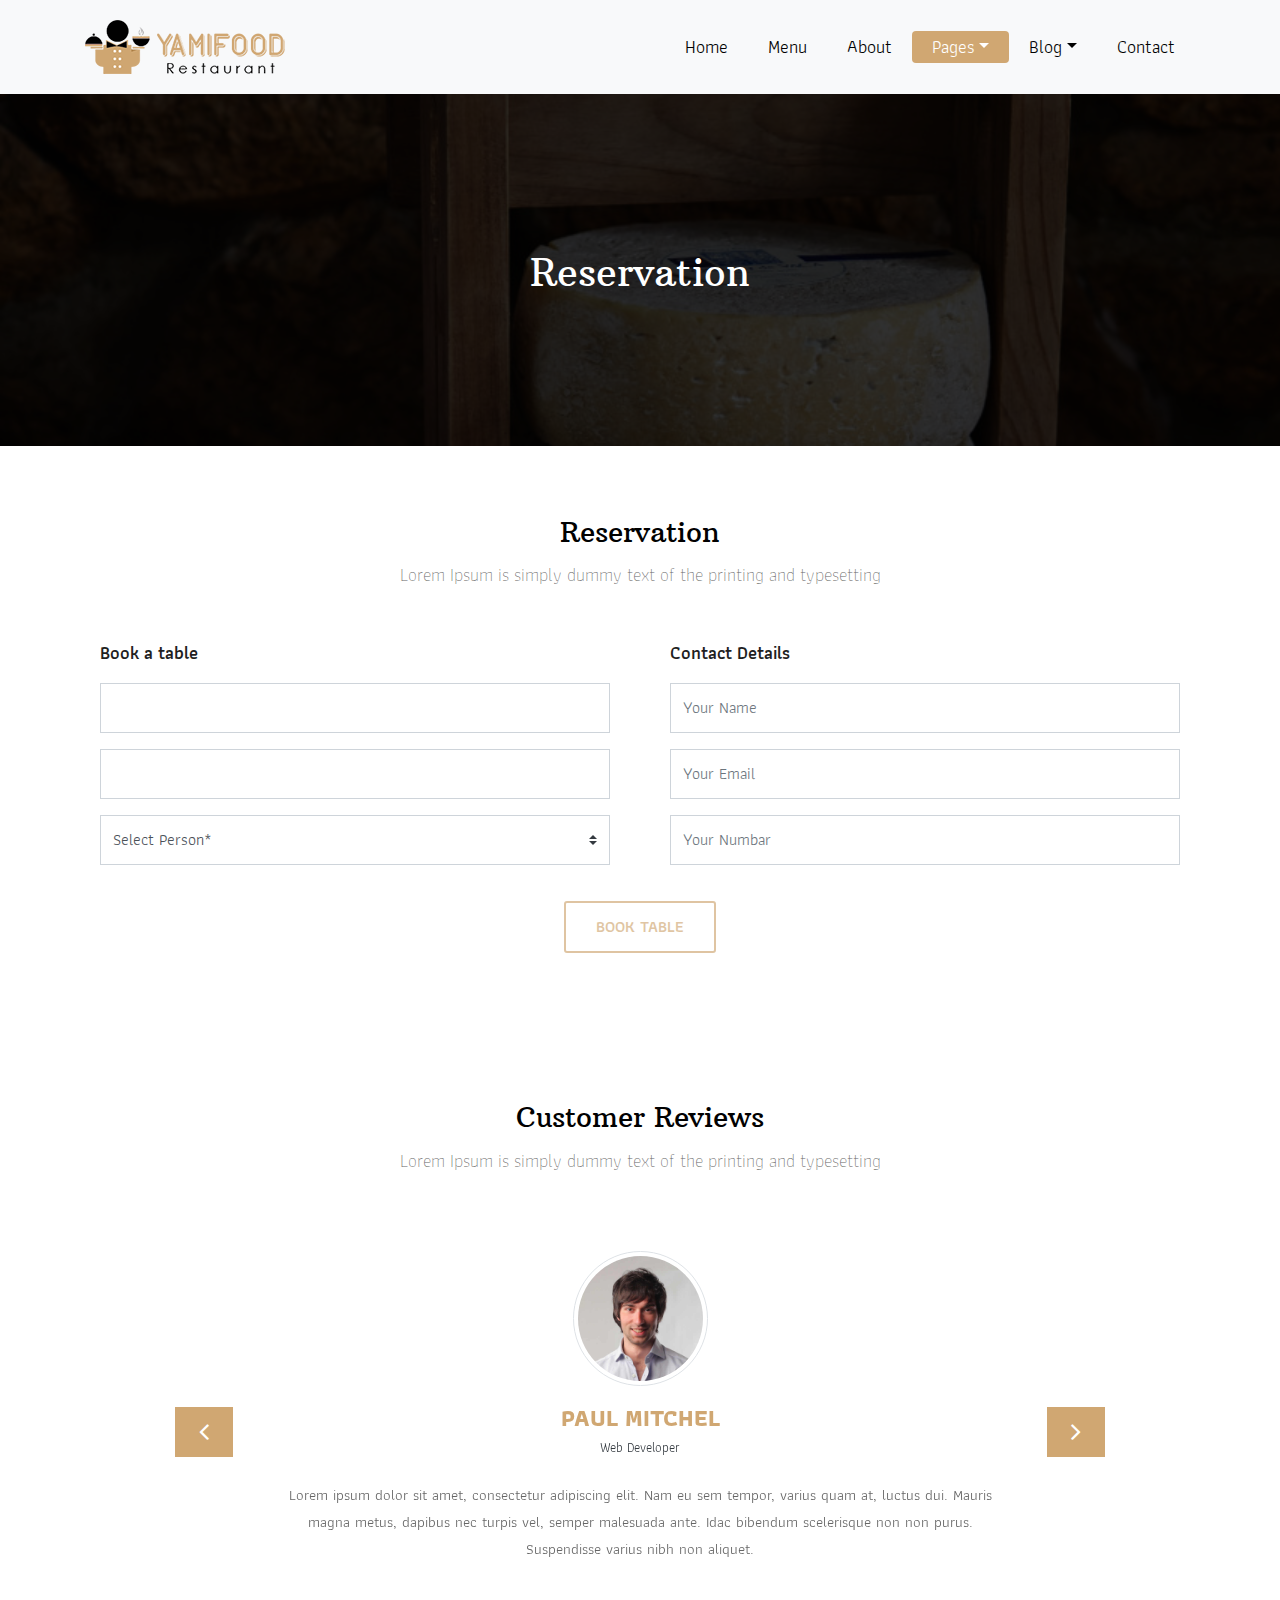
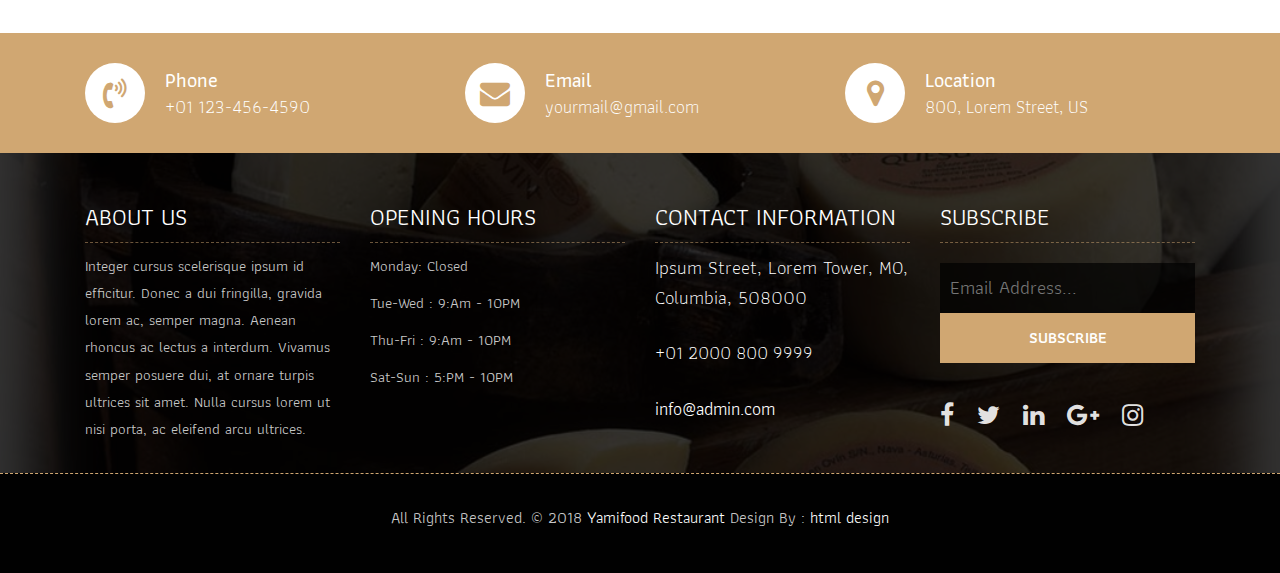
<file: reservation.html>
<!DOCTYPE html>
<html lang="en"><!-- Basic -->
<head>
	<meta charset="utf-8">
    <meta http-equiv="X-UA-Compatible" content="IE=edge">   
   
    <!-- Mobile Metas -->
    <meta name="viewport" content="width=device-width, initial-scale=1">
 
     <!-- Site Metas -->
    <title>Yamifood Restaurant - Responsive HTML5 Template</title>  
    <meta name="keywords" content="">
    <meta name="description" content="">
    <meta name="author" content="">

    <!-- Site Icons -->
    <link rel="shortcut icon" href="images/favicon.ico" type="image/x-icon">
    <link rel="apple-touch-icon" href="images/apple-touch-icon.png">

    <!-- Bootstrap CSS -->
    <link rel="stylesheet" href="css/bootstrap.min.css">    
	<!-- Site CSS -->
    <link rel="stylesheet" href="css/style.css">    
	<!-- Pickadate CSS -->
    <link rel="stylesheet" href="css/classic.css">    
	<link rel="stylesheet" href="css/classic.date.css">    
	<link rel="stylesheet" href="css/classic.time.css">    
    <!-- Responsive CSS -->
    <link rel="stylesheet" href="css/responsive.css">
    <!-- Custom CSS -->
    <link rel="stylesheet" href="css/custom.css">

    <!--[if lt IE 9]>
      <script src="https://oss.maxcdn.com/libs/html5shiv/3.7.0/html5shiv.js"></script>
      <script src="https://oss.maxcdn.com/libs/respond.js/1.4.2/respond.min.js"></script>
    <![endif]-->

</head>

<body>
	<!-- Start header -->
	<header class="top-navbar">
		<nav class="navbar navbar-expand-lg navbar-light bg-light">
			<div class="container">
				<a class="navbar-brand" href="index.html">
					<img src="images/logo.png" alt="" />
				</a>
				<button class="navbar-toggler" type="button" data-toggle="collapse" data-target="#navbars-rs-food" aria-controls="navbars-rs-food" aria-expanded="false" aria-label="Toggle navigation">
				  <span class="navbar-toggler-icon"></span>
				</button>
				<div class="collapse navbar-collapse" id="navbars-rs-food">
					<ul class="navbar-nav ml-auto">
						<li class="nav-item"><a class="nav-link" href="index.html">Home</a></li>
						<li class="nav-item"><a class="nav-link" href="menu.html">Menu</a></li>
						<li class="nav-item"><a class="nav-link" href="about.html">About</a></li>
						<li class="nav-item active dropdown">
							<a class="nav-link dropdown-toggle" href="#" id="dropdown-a" data-toggle="dropdown">Pages</a>
							<div class="dropdown-menu" aria-labelledby="dropdown-a">
								<a class="dropdown-item" href="reservation.html">Reservation</a>
								<a class="dropdown-item" href="stuff.html">Stuff</a>
								<a class="dropdown-item" href="gallery.html">Gallery</a>
							</div>
						</li>
						<li class="nav-item dropdown">
							<a class="nav-link dropdown-toggle" href="#" id="dropdown-a" data-toggle="dropdown">Blog</a>
							<div class="dropdown-menu" aria-labelledby="dropdown-a">
								<a class="dropdown-item" href="blog.html">blog</a>
								<a class="dropdown-item" href="blog-details.html">blog Single</a>
							</div>
						</li>
						<li class="nav-item"><a class="nav-link" href="contact.html">Contact</a></li>
					</ul>
				</div>
			</div>
		</nav>
	</header>
	<!-- End header -->
	
	<!-- Start All Pages -->
	<div class="all-page-title page-breadcrumb">
		<div class="container text-center">
			<div class="row">
				<div class="col-lg-12">
					<h1>Reservation</h1>
				</div>
			</div>
		</div>
	</div>
	<!-- End All Pages -->
	
	<!-- Start Reservation -->
	<div class="reservation-box">
		<div class="container">
			<div class="row">
				<div class="col-lg-12">
					<div class="heading-title text-center">
						<h2>Reservation</h2>
						<p>Lorem Ipsum is simply dummy text of the printing and typesetting</p>
					</div>
				</div>
			</div>
			<div class="row">
				<div class="col-lg-12 col-sm-12 col-xs-12">
					<div class="contact-block">
						<form id="contactForm">
							<div class="row">
								<div class="col-md-6">
									<h3>Book a table</h3>
									<div class="col-md-12">
										<div class="form-group">
											<input id="input_date" class="datepicker picker__input form-control" name="date" type="text" value="" equired data-error="Please enter Date">
											<div class="help-block with-errors"></div>
										</div>                                 
									</div>
									<div class="col-md-12">
										<div class="form-group">
											<input id="input_time" class="time form-control picker__input" required data-error="Please enter time">
											<div class="help-block with-errors"></div>
										</div>                                 
									</div>
									<div class="col-md-12">
										<div class="form-group">
											<select class="custom-select d-block form-control" id="person" required data-error="Please select Person">
											  <option disabled selected>Select Person*</option>
											  <option value="1">1</option>
											  <option value="2">2</option>
											  <option value="3">3</option>
											  <option value="4">4</option>
											  <option value="5">5</option>
											  <option value="6">6</option>
											  <option value="7">7</option>
											</select>
											<div class="help-block with-errors"></div>
										</div> 
									</div>
								</div>
								<div class="col-md-6">
									<h3>Contact Details</h3>
									<div class="col-md-12">
										<div class="form-group">
											<input type="text" class="form-control" id="name" name="name" placeholder="Your Name" required data-error="Please enter your name">
											<div class="help-block with-errors"></div>
										</div>                                 
									</div>
									<div class="col-md-12">
										<div class="form-group">
											<input type="text" placeholder="Your Email" id="email" class="form-control" name="email" required data-error="Please enter your email">
											<div class="help-block with-errors"></div>
										</div> 
									</div>
									<div class="col-md-12">
										<div class="form-group">
											<input type="text" placeholder="Your Numbar" id="phone" class="form-control" name="phone" required data-error="Please enter your Numbar">
											<div class="help-block with-errors"></div>
										</div> 
									</div>
								</div>
								<div class="col-md-12">
									<div class="submit-button text-center">
										<button class="btn btn-common" id="submit" type="submit">Book Table</button>
										<div id="msgSubmit" class="h3 text-center hidden"></div> 
										<div class="clearfix"></div> 
									</div>
								</div>
							</div>            
						</form>
					</div>
				</div>
			</div>
		</div>
	</div>
	<!-- End Reservation -->
	
	<!-- Start Customer Reviews -->
	<div class="customer-reviews-box">
		<div class="container">
			<div class="row">
				<div class="col-lg-12">
					<div class="heading-title text-center">
						<h2>Customer Reviews</h2>
						<p>Lorem Ipsum is simply dummy text of the printing and typesetting</p>
					</div>
				</div>
			</div>
			<div class="row">
				<div class="col-md-8 mr-auto ml-auto text-center">
					<div id="reviews" class="carousel slide" data-ride="carousel">
						<div class="carousel-inner mt-4">
							<div class="carousel-item text-center active">
								<div class="img-box p-1 border rounded-circle m-auto">
									<img class="d-block w-100 rounded-circle" src="images/profile-1.jpg" alt="">
								</div>
								<h5 class="mt-4 mb-0"><strong class="text-warning text-uppercase">Paul Mitchel</strong></h5>
								<h6 class="text-dark m-0">Web Developer</h6>
								<p class="m-0 pt-3">Lorem ipsum dolor sit amet, consectetur adipiscing elit. Nam eu sem tempor, varius quam at, luctus dui. Mauris magna metus, dapibus nec turpis vel, semper malesuada ante. Idac bibendum scelerisque non non purus. Suspendisse varius nibh non aliquet.</p>
							</div>
							<div class="carousel-item text-center">
								<div class="img-box p-1 border rounded-circle m-auto">
									<img class="d-block w-100 rounded-circle" src="images/profile-3.jpg" alt="">
								</div>
								<h5 class="mt-4 mb-0"><strong class="text-warning text-uppercase">Steve Fonsi</strong></h5>
								<h6 class="text-dark m-0">Web Designer</h6>
								<p class="m-0 pt-3">Lorem ipsum dolor sit amet, consectetur adipiscing elit. Nam eu sem tempor, varius quam at, luctus dui. Mauris magna metus, dapibus nec turpis vel, semper malesuada ante. Idac bibendum scelerisque non non purus. Suspendisse varius nibh non aliquet.</p>
							</div>
							<div class="carousel-item text-center">
								<div class="img-box p-1 border rounded-circle m-auto">
									<img class="d-block w-100 rounded-circle" src="images/profile-7.jpg" alt="">
								</div>
								<h5 class="mt-4 mb-0"><strong class="text-warning text-uppercase">Daniel vebar</strong></h5>
								<h6 class="text-dark m-0">Seo Analyst</h6>
								<p class="m-0 pt-3">Lorem ipsum dolor sit amet, consectetur adipiscing elit. Nam eu sem tempor, varius quam at, luctus dui. Mauris magna metus, dapibus nec turpis vel, semper malesuada ante. Idac bibendum scelerisque non non purus. Suspendisse varius nibh non aliquet.</p>
							</div>
						</div>
						<a class="carousel-control-prev" href="#reviews" role="button" data-slide="prev">
							<i class="fa fa-angle-left" aria-hidden="true"></i>
							<span class="sr-only">Previous</span>
						</a>
						<a class="carousel-control-next" href="#reviews" role="button" data-slide="next">
							<i class="fa fa-angle-right" aria-hidden="true"></i>
							<span class="sr-only">Next</span>
						</a>
                    </div>
				</div>
			</div>
		</div>
	</div>
	<!-- End Customer Reviews -->
	
	<!-- Start Contact info -->
	<div class="contact-imfo-box">
		<div class="container">
			<div class="row">
				<div class="col-md-4">
					<i class="fa fa-volume-control-phone"></i>
					<div class="overflow-hidden">
						<h4>Phone</h4>
						<p class="lead">
							+01 123-456-4590
						</p>
					</div>
				</div>
				<div class="col-md-4">
					<i class="fa fa-envelope"></i>
					<div class="overflow-hidden">
						<h4>Email</h4>
						<p class="lead">
							yourmail@gmail.com
						</p>
					</div>
				</div>
				<div class="col-md-4">
					<i class="fa fa-map-marker"></i>
					<div class="overflow-hidden">
						<h4>Location</h4>
						<p class="lead">
							800, Lorem Street, US
						</p>
					</div>
				</div>
			</div>
		</div>
	</div>
	<!-- End Contact info -->
	
	<!-- Start Footer -->
	<footer class="footer-area bg-f">
		<div class="container">
			<div class="row">
				<div class="col-lg-3 col-md-6">
					<h3>About Us</h3>
					<p>Integer cursus scelerisque ipsum id efficitur. Donec a dui fringilla, gravida lorem ac, semper magna. Aenean rhoncus ac lectus a interdum. Vivamus semper posuere dui, at ornare turpis ultrices sit amet. Nulla cursus lorem ut nisi porta, ac eleifend arcu ultrices.</p>
				</div>
				<div class="col-lg-3 col-md-6">
					<h3>Opening hours</h3>
					<p><span class="text-color">Monday: </span>Closed</p>
					<p><span class="text-color">Tue-Wed :</span> 9:Am - 10PM</p>
					<p><span class="text-color">Thu-Fri :</span> 9:Am - 10PM</p>
					<p><span class="text-color">Sat-Sun :</span> 5:PM - 10PM</p>
				</div>
				<div class="col-lg-3 col-md-6">
					<h3>Contact information</h3>
					<p class="lead">Ipsum Street, Lorem Tower, MO, Columbia, 508000</p>
					<p class="lead"><a href="#">+01 2000 800 9999</a></p>
					<p><a href="#"> info@admin.com</a></p>
				</div>
				<div class="col-lg-3 col-md-6">
					<h3>Subscribe</h3>
					<div class="subscribe_form">
						<form class="subscribe_form">
							<input name="EMAIL" id="subs-email" class="form_input" placeholder="Email Address..." type="email">
							<button type="submit" class="submit">SUBSCRIBE</button>
							<div class="clearfix"></div>
						</form>
					</div>
					<ul class="list-inline f-social">
						<li class="list-inline-item"><a href="#"><i class="fa fa-facebook" aria-hidden="true"></i></a></li>
						<li class="list-inline-item"><a href="#"><i class="fa fa-twitter" aria-hidden="true"></i></a></li>
						<li class="list-inline-item"><a href="#"><i class="fa fa-linkedin" aria-hidden="true"></i></a></li>
						<li class="list-inline-item"><a href="#"><i class="fa fa-google-plus" aria-hidden="true"></i></a></li>
						<li class="list-inline-item"><a href="#"><i class="fa fa-instagram" aria-hidden="true"></i></a></li>
					</ul>
				</div>
			</div>
		</div>
		
		<div class="copyright">
			<div class="container">
				<div class="row">
					<div class="col-lg-12">
						<p class="company-name">All Rights Reserved. &copy; 2018 <a href="#">Yamifood Restaurant</a> Design By : 
					<a href="https://html.design/">html design</a></p>
					</div>
				</div>
			</div>
		</div>
		
	</footer>
	<!-- End Footer -->
	
	<a href="#" id="back-to-top" title="Back to top" style="display: none;">&uarr;</a>

	<!-- ALL JS FILES -->
	<script src="js/jquery-3.2.1.min.js"></script>
	<script src="js/popper.min.js"></script>
	<script src="js/bootstrap.min.js"></script>
    <!-- ALL PLUGINS -->
	<script src="js/jquery.superslides.min.js"></script>
	<script src="js/images-loded.min.js"></script>
	<script src="js/isotope.min.js"></script>
	<script src="js/baguetteBox.min.js"></script>
	<script src="js/picker.js"></script>
	<script src="js/picker.date.js"></script>
	<script src="js/picker.time.js"></script>
	<script src="js/legacy.js"></script>
	<script src="js/form-validator.min.js"></script>
    <script src="js/contact-form-script.js"></script>
    <script src="js/custom.js"></script>
</body>
</html>
</file>
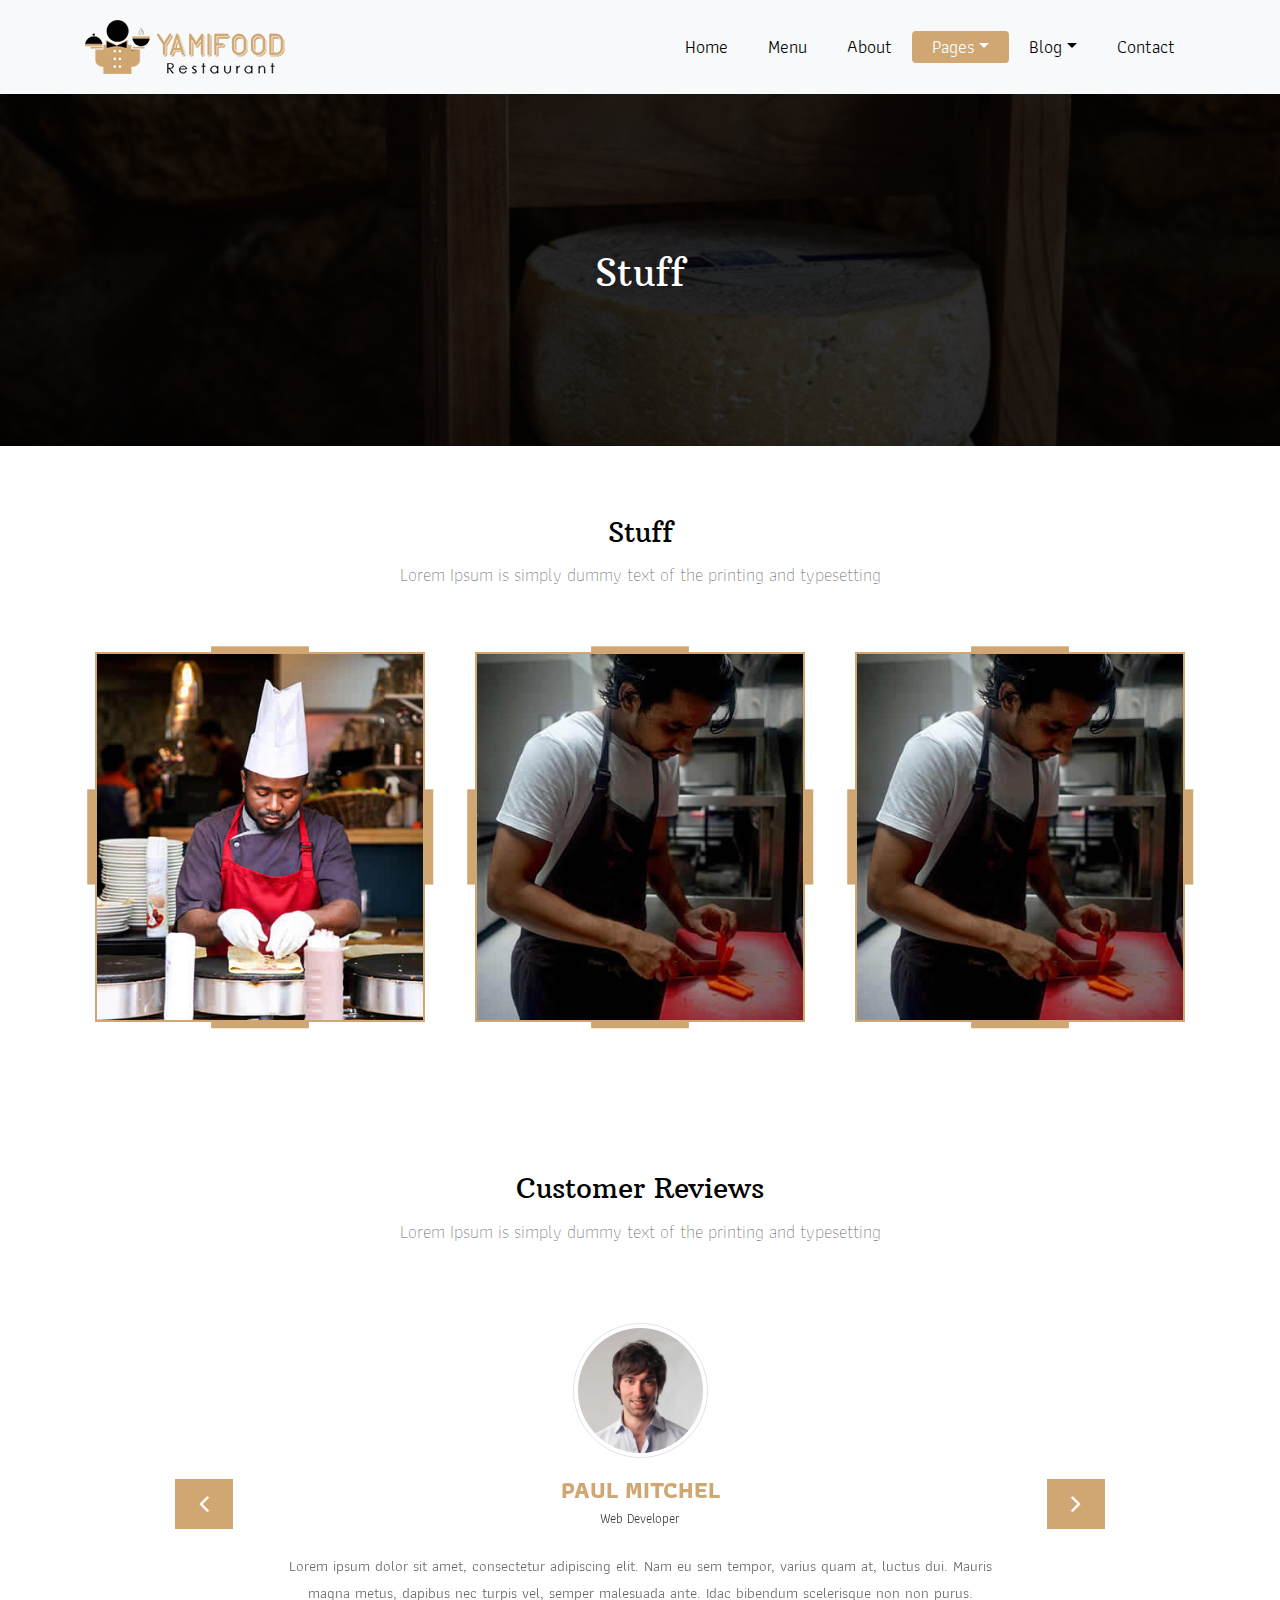
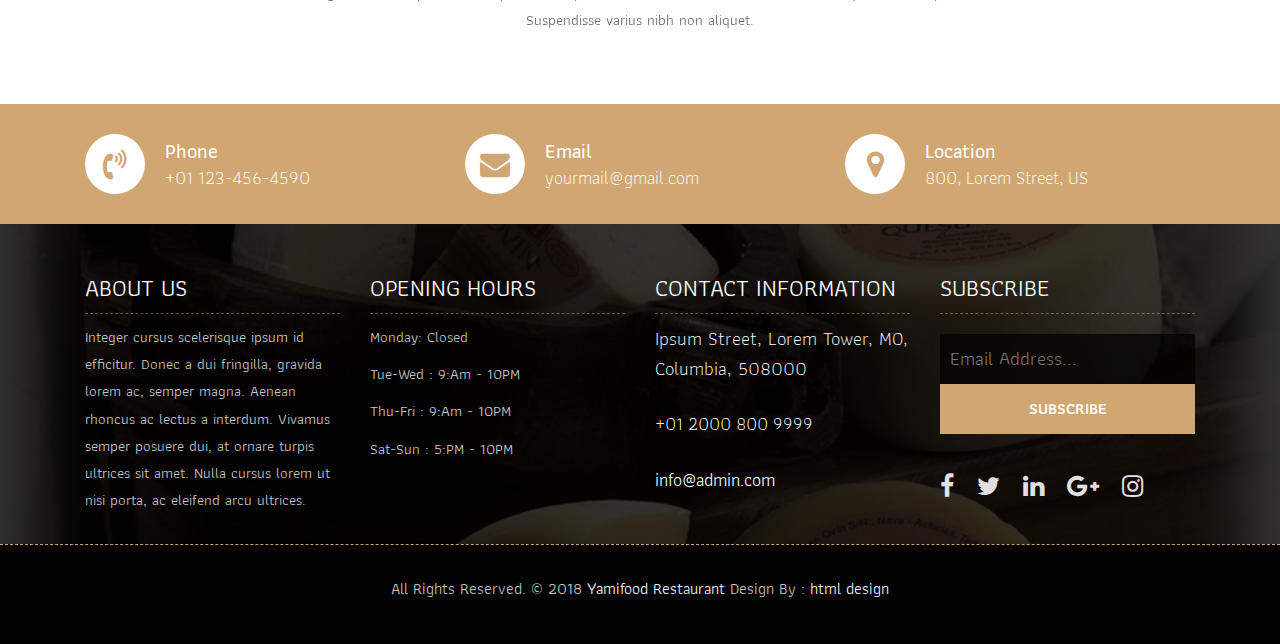
<file: stuff.html>
<!DOCTYPE html>
<html lang="en"><!-- Basic -->
<head>
	<meta charset="utf-8">
    <meta http-equiv="X-UA-Compatible" content="IE=edge">   
   
    <!-- Mobile Metas -->
    <meta name="viewport" content="width=device-width, initial-scale=1">
 
     <!-- Site Metas -->
    <title>Yamifood Restaurant - Responsive HTML5 Template</title>  
    <meta name="keywords" content="">
    <meta name="description" content="">
    <meta name="author" content="">

    <!-- Site Icons -->
    <link rel="shortcut icon" href="images/favicon.ico" type="image/x-icon">
    <link rel="apple-touch-icon" href="images/apple-touch-icon.png">

    <!-- Bootstrap CSS -->
    <link rel="stylesheet" href="css/bootstrap.min.css">    
	<!-- Site CSS -->
    <link rel="stylesheet" href="css/style.css">    
    <!-- Responsive CSS -->
    <link rel="stylesheet" href="css/responsive.css">
    <!-- Custom CSS -->
    <link rel="stylesheet" href="css/custom.css">

    <!--[if lt IE 9]>
      <script src="https://oss.maxcdn.com/libs/html5shiv/3.7.0/html5shiv.js"></script>
      <script src="https://oss.maxcdn.com/libs/respond.js/1.4.2/respond.min.js"></script>
    <![endif]-->

</head>

<body>
	<!-- Start header -->
	<header class="top-navbar">
		<nav class="navbar navbar-expand-lg navbar-light bg-light">
			<div class="container">
				<a class="navbar-brand" href="index.html">
					<img src="images/logo.png" alt="" />
				</a>
				<button class="navbar-toggler" type="button" data-toggle="collapse" data-target="#navbars-rs-food" aria-controls="navbars-rs-food" aria-expanded="false" aria-label="Toggle navigation">
				  <span class="navbar-toggler-icon"></span>
				</button>
				<div class="collapse navbar-collapse" id="navbars-rs-food">
					<ul class="navbar-nav ml-auto">
						<li class="nav-item"><a class="nav-link" href="index.html">Home</a></li>
						<li class="nav-item"><a class="nav-link" href="menu.html">Menu</a></li>
						<li class="nav-item"><a class="nav-link" href="about.html">About</a></li>
						<li class="nav-item active dropdown">
							<a class="nav-link dropdown-toggle" href="#" id="dropdown-a" data-toggle="dropdown">Pages</a>
							<div class="dropdown-menu" aria-labelledby="dropdown-a">
								<a class="dropdown-item" href="reservation.html">Reservation</a>
								<a class="dropdown-item" href="stuff.html">Stuff</a>
								<a class="dropdown-item" href="gallery.html">Gallery</a>
							</div>
						</li>
						<li class="nav-item dropdown">
							<a class="nav-link dropdown-toggle" href="#" id="dropdown-a" data-toggle="dropdown">Blog</a>
							<div class="dropdown-menu" aria-labelledby="dropdown-a">
								<a class="dropdown-item" href="blog.html">blog</a>
								<a class="dropdown-item" href="blog-details.html">blog Single</a>
							</div>
						</li>
						<li class="nav-item"><a class="nav-link" href="contact.html">Contact</a></li>
					</ul>
				</div>
			</div>
		</nav>
	</header>
	<!-- End header -->
	
	<!-- Start All Pages -->
	<div class="all-page-title page-breadcrumb">
		<div class="container text-center">
			<div class="row">
				<div class="col-lg-12">
					<h1>Stuff</h1>
				</div>
			</div>
		</div>
	</div>
	<!-- End All Pages -->
	
	<!-- Start Stuff -->
	<div class="stuff-box">
		<div class="container">
			<div class="row">
				<div class="col-lg-12">
					<div class="heading-title text-center">
						<h2>Stuff</h2>
						<p>Lorem Ipsum is simply dummy text of the printing and typesetting</p>
					</div>
				</div>
			</div>
			<div class="row">
				<div class="col-md-4 col-sm-6">
					<div class="our-team">
						<img src="images/stuff-img-01.jpg">
						<div class="team-content">
							<h3 class="title">Williamson</h3>
							<span class="post">Web Developer</span>
							<ul class="social">
								<li><a href="#"><i class="fa fa-facebook-f"></i></a></li>
								<li><a href="#"><i class="fa fa-twitter"></i></a></li>
								<li><a href="#"><i class="fa fa-google-plus"></i></a></li>
							</ul>
						</div>
					</div>
				</div>

				<div class="col-md-4 col-sm-6">
					<div class="our-team">
						<img src="images/stuff-img-02.jpg">
						<div class="team-content">
							<h3 class="title">Kristiana</h3>
							<span class="post">Web Designer</span>
							<ul class="social">
								<li><a href="#"><i class="fa fa-facebook-f"></i></a></li>
								<li><a href="#"><i class="fa fa-twitter"></i></a></li>
								<li><a href="#"><i class="fa fa-google-plus"></i></a></li>
							</ul>
						</div>
					</div>
				</div>

				<div class="col-md-4 col-sm-6">
					<div class="our-team">
						<img src="images/stuff-img-02.jpg">
						<div class="team-content">
							<h3 class="title">Steve Thomas</h3>
							<span class="post">Web Developer</span>
							<ul class="social">
								<li><a href="#"><i class="fa fa-facebook-f"></i></a></li>
								<li><a href="#"><i class="fa fa-twitter"></i></a></li>
								<li><a href="#"><i class="fa fa-google-plus"></i></a></li>
							</ul>
						</div>
					</div>
				</div>
			</div>
		</div>
	</div>
	<!-- End Stuff -->
	
	<!-- Start Customer Reviews -->
	<div class="customer-reviews-box">
		<div class="container">
			<div class="row">
				<div class="col-lg-12">
					<div class="heading-title text-center">
						<h2>Customer Reviews</h2>
						<p>Lorem Ipsum is simply dummy text of the printing and typesetting</p>
					</div>
				</div>
			</div>
			<div class="row">
				<div class="col-md-8 mr-auto ml-auto text-center">
					<div id="reviews" class="carousel slide" data-ride="carousel">
						<div class="carousel-inner mt-4">
							<div class="carousel-item text-center active">
								<div class="img-box p-1 border rounded-circle m-auto">
									<img class="d-block w-100 rounded-circle" src="images/profile-1.jpg" alt="">
								</div>
								<h5 class="mt-4 mb-0"><strong class="text-warning text-uppercase">Paul Mitchel</strong></h5>
								<h6 class="text-dark m-0">Web Developer</h6>
								<p class="m-0 pt-3">Lorem ipsum dolor sit amet, consectetur adipiscing elit. Nam eu sem tempor, varius quam at, luctus dui. Mauris magna metus, dapibus nec turpis vel, semper malesuada ante. Idac bibendum scelerisque non non purus. Suspendisse varius nibh non aliquet.</p>
							</div>
							<div class="carousel-item text-center">
								<div class="img-box p-1 border rounded-circle m-auto">
									<img class="d-block w-100 rounded-circle" src="images/profile-3.jpg" alt="">
								</div>
								<h5 class="mt-4 mb-0"><strong class="text-warning text-uppercase">Steve Fonsi</strong></h5>
								<h6 class="text-dark m-0">Web Designer</h6>
								<p class="m-0 pt-3">Lorem ipsum dolor sit amet, consectetur adipiscing elit. Nam eu sem tempor, varius quam at, luctus dui. Mauris magna metus, dapibus nec turpis vel, semper malesuada ante. Idac bibendum scelerisque non non purus. Suspendisse varius nibh non aliquet.</p>
							</div>
							<div class="carousel-item text-center">
								<div class="img-box p-1 border rounded-circle m-auto">
									<img class="d-block w-100 rounded-circle" src="images/profile-7.jpg" alt="">
								</div>
								<h5 class="mt-4 mb-0"><strong class="text-warning text-uppercase">Daniel vebar</strong></h5>
								<h6 class="text-dark m-0">Seo Analyst</h6>
								<p class="m-0 pt-3">Lorem ipsum dolor sit amet, consectetur adipiscing elit. Nam eu sem tempor, varius quam at, luctus dui. Mauris magna metus, dapibus nec turpis vel, semper malesuada ante. Idac bibendum scelerisque non non purus. Suspendisse varius nibh non aliquet.</p>
							</div>
						</div>
						<a class="carousel-control-prev" href="#reviews" role="button" data-slide="prev">
							<i class="fa fa-angle-left" aria-hidden="true"></i>
							<span class="sr-only">Previous</span>
						</a>
						<a class="carousel-control-next" href="#reviews" role="button" data-slide="next">
							<i class="fa fa-angle-right" aria-hidden="true"></i>
							<span class="sr-only">Next</span>
						</a>
                    </div>
				</div>
			</div>
		</div>
	</div>
	<!-- End Customer Reviews -->
	
	<!-- Start Contact info -->
	<div class="contact-imfo-box">
		<div class="container">
			<div class="row">
				<div class="col-md-4">
					<i class="fa fa-volume-control-phone"></i>
					<div class="overflow-hidden">
						<h4>Phone</h4>
						<p class="lead">
							+01 123-456-4590
						</p>
					</div>
				</div>
				<div class="col-md-4">
					<i class="fa fa-envelope"></i>
					<div class="overflow-hidden">
						<h4>Email</h4>
						<p class="lead">
							yourmail@gmail.com
						</p>
					</div>
				</div>
				<div class="col-md-4">
					<i class="fa fa-map-marker"></i>
					<div class="overflow-hidden">
						<h4>Location</h4>
						<p class="lead">
							800, Lorem Street, US
						</p>
					</div>
				</div>
			</div>
		</div>
	</div>
	<!-- End Contact info -->
	
	<!-- Start Footer -->
	<footer class="footer-area bg-f">
		<div class="container">
			<div class="row">
				<div class="col-lg-3 col-md-6">
					<h3>About Us</h3>
					<p>Integer cursus scelerisque ipsum id efficitur. Donec a dui fringilla, gravida lorem ac, semper magna. Aenean rhoncus ac lectus a interdum. Vivamus semper posuere dui, at ornare turpis ultrices sit amet. Nulla cursus lorem ut nisi porta, ac eleifend arcu ultrices.</p>
				</div>
				<div class="col-lg-3 col-md-6">
					<h3>Opening hours</h3>
					<p><span class="text-color">Monday: </span>Closed</p>
					<p><span class="text-color">Tue-Wed :</span> 9:Am - 10PM</p>
					<p><span class="text-color">Thu-Fri :</span> 9:Am - 10PM</p>
					<p><span class="text-color">Sat-Sun :</span> 5:PM - 10PM</p>
				</div>
				<div class="col-lg-3 col-md-6">
					<h3>Contact information</h3>
					<p class="lead">Ipsum Street, Lorem Tower, MO, Columbia, 508000</p>
					<p class="lead"><a href="#">+01 2000 800 9999</a></p>
					<p><a href="#"> info@admin.com</a></p>
				</div>
				<div class="col-lg-3 col-md-6">
					<h3>Subscribe</h3>
					<div class="subscribe_form">
						<form class="subscribe_form">
							<input name="EMAIL" id="subs-email" class="form_input" placeholder="Email Address..." type="email">
							<button type="submit" class="submit">SUBSCRIBE</button>
							<div class="clearfix"></div>
						</form>
					</div>
					<ul class="list-inline f-social">
						<li class="list-inline-item"><a href="#"><i class="fa fa-facebook" aria-hidden="true"></i></a></li>
						<li class="list-inline-item"><a href="#"><i class="fa fa-twitter" aria-hidden="true"></i></a></li>
						<li class="list-inline-item"><a href="#"><i class="fa fa-linkedin" aria-hidden="true"></i></a></li>
						<li class="list-inline-item"><a href="#"><i class="fa fa-google-plus" aria-hidden="true"></i></a></li>
						<li class="list-inline-item"><a href="#"><i class="fa fa-instagram" aria-hidden="true"></i></a></li>
					</ul>
				</div>
			</div>
		</div>
		
		<div class="copyright">
			<div class="container">
				<div class="row">
					<div class="col-lg-12">
						<p class="company-name">All Rights Reserved. &copy; 2018 <a href="#">Yamifood Restaurant</a> Design By : 
					<a href="https://html.design/">html design</a></p>
					</div>
				</div>
			</div>
		</div>
		
	</footer>
	<!-- End Footer -->
	
	<a href="#" id="back-to-top" title="Back to top" style="display: none;">&uarr;</a>

	<!-- ALL JS FILES -->
	<script src="js/jquery-3.2.1.min.js"></script>
	<script src="js/popper.min.js"></script>
	<script src="js/bootstrap.min.js"></script>
    <!-- ALL PLUGINS -->
	<script src="js/jquery.superslides.min.js"></script>
	<script src="js/images-loded.min.js"></script>
	<script src="js/isotope.min.js"></script>
	<script src="js/baguetteBox.min.js"></script>
	<script src="js/form-validator.min.js"></script>
    <script src="js/contact-form-script.js"></script>
    <script src="js/custom.js"></script>
</body>
</html>
</file>
<file: css/style.css>
/*------------------------------------------------------------------
    IMPORT FONTS
-------------------------------------------------------------------*/

@import url('https://fonts.googleapis.com/css?family=Arbutus+Slab');
@import url('https://fonts.googleapis.com/css?family=Athiti:400,500,600');

/*------------------------------------------------------------------
    IMPORT FILES
-------------------------------------------------------------------*/

@import url(animate.css);
@import url(font-awesome.min.css);
@import url(superslides.css);
@import url(baguetteBox.min.css);

/*------------------------------------------------------------------
    SKELETON
-------------------------------------------------------------------*/

body {
    color: #666666;
    font-size: 15px;
    font-family: 'Athiti', sans-serif;
    line-height: 1.80857;
}


a {
    color: #1f1f1f;
    text-decoration: none !important;
    outline: none !important;
    -webkit-transition: all .3s ease-in-out;
    -moz-transition: all .3s ease-in-out;
    -ms-transition: all .3s ease-in-out;
    -o-transition: all .3s ease-in-out;
    transition: all .3s ease-in-out;
}

h1,
h2,
h3,
h4,
h5,
h6 {
    letter-spacing: 0;
    font-weight: normal;
    position: relative;
    padding: 0 0 10px 0;
    font-weight: normal;
    line-height: 120% !important;
    color: #1f1f1f;
    margin: 0
}

h1 {
    font-size: 24px
}

h2 {
    font-size: 22px
}

h3 {
    font-size: 18px
}

h4 {
    font-size: 16px
}

h5 {
    font-size: 14px
}

h6 {
    font-size: 13px
}

h1 a,
h2 a,
h3 a,
h4 a,
h5 a,
h6 a {
    color: #212121;
    text-decoration: none!important;
    opacity: 1
}

h1 a:hover,
h2 a:hover,
h3 a:hover,
h4 a:hover,
h5 a:hover,
h6 a:hover {
    opacity: .8
}

a {
    color: #1f1f1f;
    text-decoration: none;
    outline: none;
}

a,
.btn {
    text-decoration: none !important;
    outline: none !important;
    -webkit-transition: all .3s ease-in-out;
    -moz-transition: all .3s ease-in-out;
    -ms-transition: all .3s ease-in-out;
    -o-transition: all .3s ease-in-out;
    transition: all .3s ease-in-out;
}

.btn-custom {
    margin-top: 20px;
    background-color: transparent !important;
    border: 2px solid #ddd;
    padding: 12px 40px;
    font-size: 16px;
}

.lead {
    font-size: 18px;
    line-height: 30px;
    color: #767676;
    margin: 0;
    padding: 0;
}

blockquote {
    margin: 20px 0 20px;
    padding: 30px;
}

ul, li, ol{
	list-style: none;
	margin: 0px;
	padding: 0px;
}
button:focus{
	outline: none;
}

.form-control::-moz-placeholder {
    color: #2a2a2a;
    opacity: 1;
}

/*------------------------------------------------------------------
    LOADER 
-------------------------------------------------------------------*/


/*------------------------------------------------------------------
    HEADER
-------------------------------------------------------------------*/
.top-navbar{
	position: relative;
	z-index: 10;
}

.top-navbar .navbar{
	padding: 15px 0px;
	position: fixed;
	width: 100%;
	transition: height .3s ease-out, background .3s ease-out, box-shadow .3s ease-out;
	-webkit-transform: translate3d(0, 0, 0);
	transform: translate3d(0, 0, 0);
	z-index: 100;
}

.top-navbar .navbar-light .navbar-nav .nav-link{
	color: #010101;
	font-size: 18px;
	padding: 0px 20px;
	border-radius: 4px;
}

.top-navbar .navbar-light .navbar-nav .nav-item .nav-link:hover{
	background: #d0a772;
	color: #ffffff;
}
.top-navbar .navbar-light .navbar-nav .nav-item.active .nav-link{
	background: #d0a772;
	color: #ffffff;
	border-radius: 4px;
}

.navbar-expand-lg .navbar-nav .dropdown-menu{
	border: none;
	 box-shadow: 2px 5px 6px rgba(0,0,0,0.5);
}

.navbar-expand-lg .navbar-nav .dropdown-menu a.dropdown-item:hover{
	background: #d0a772;
	color: #ffffff;
}
.navbar-light .navbar-toggler:hover{
	background: #cfa671;
}

/*------------------------------------------------------------------
    Slider
-------------------------------------------------------------------*/

.cover-slides{
	height: 100vh;
}
.slides-navigation a {
	background: #cfa671;
    position: absolute;
    height: 70px;
    width: 70px;
    top: 50%;
    font-size: 20px;
    display: block;
    color: #fff;
	line-height: 80px;
	text-align: center;
    transition: all .3s ease-in-out;
}
.slides-navigation a i{
	font-size: 40px;
}
.slides-navigation a:hover {
	background: #010101;
}
.cover-slides .container{
	height: 100%;
	position: relative;
	z-index: 2;
}
.cover-slides .container > .row {
	-webkit-box-align: center;
	-ms-flex-align: center;
	align-items: center;
}
.cover-slides .container > .row {
    height: 100%;
}

.btn{
	text-transform: uppercase;
	padding: 19px 36px;
}
.btn{
	display: inline-block;
	font-weight: 600;
	text-align: center;
	white-space: nowrap;
	vertical-align: middle;
	-webkit-user-select: none;
	-moz-user-select: none;
	-ms-user-select: none;
	user-select: none;
	border: 2px solid transparent;
	padding: 12px 30px;
	font-size: 16px;
	line-height: 1.5;
	border-radius: .1875rem;
	transition: color .15s ease-in-out, background-color .15s ease-in-out, border-color .15s ease-in-out, box-shadow .15s ease-in-out;
}
.btn-outline-new-white {
    color: #fff;
    background-color: transparent;
    background-image: none;
    border-color: #cfa671;
}
.btn-outline-new-white:hover {
    color: #ffffff;
    background-color: #cfa671;
    border-color: #cfa671;
}

.overlay-background {
    background: #333;
    position: absolute;
    height: 100%;
    width: 100%;
    left: 0;
    top: 0;
	opacity: 0.5;
}

.cover-slides h1{
	font-family: 'Arbutus Slab', serif;
	font-weight: 500;
	font-size: 64px;
	color: #fff;
}
.cover-slides p{
	font-size: 18px;
	color: #fff;
}
.slides-pagination a{
	border: 2px solid #ffffff;
}
.slides-pagination a.current{
	background: #cfa671;
	border: 2px solid #cfa671;
}

/*------------------------------------------------------------------
    About
-------------------------------------------------------------------*/

.about-section-box{
	padding: 70px 0px;
}
.about-section-box .img-fluid{
	box-shadow: -10px -10px 0px #d0a772;
}
.inner-column{}
.inner-column h1{
	font-family: 'Arbutus Slab', serif;
	font-size: 30px;
	color: #010101;
}
.inner-column h1 span{
	color: #d0a772;
}
.inner-column h4{
	font-size: 16px;
	font-weight: 500;
}
.inner-column p{
	font-size: 18px;
}
.inner-column .btn-outline-new-white{
	color: #d0a772;
}
.inner-column .btn-outline-new-white:hover{
	color: #ffffff;
}

/*------------------------------------------------------------------
    QT
-------------------------------------------------------------------*/


.qt-background{
	background: url(../images/qt-bg.jpg) no-repeat;
	background-size: cover;
	padding: 100px 0;
	background-attachment: fixed;
	background-position: center center;
	position: relative;
}
.qt-background p {
    font-size: 35px;
    font-weight: 300;
    line-height: 44px;
    color: #fff;
	font-family: 'Arbutus Slab', serif;
	margin-bottom: 20px;
}

.qt-background span {
    color: #fff;
    font-size: 20px;  
	font-weight: 500;	
}

/*------------------------------------------------------------------
    Menu
-------------------------------------------------------------------*/

.menu-box{
	padding: 70px 0px;
}

.heading-title{
	margin-bottom: 50px;
}
.heading-title h2{
	color: #010101;
	font-size: 28px;
	font-family: 'Arbutus Slab', serif;
}
.heading-title p{
	font-size: 18px;
	font-weight: 200;
	margin: 0px;
}

.filter-button-group {
    border: 1px solid #e4e4e4;
    border-radius: 4px;
    margin: 10px 15px;
    display: inline-block;
}

.filter-button-group button {
    color: #333;
    letter-spacing: 1px;
    text-transform: uppercase;
    font-weight: 600;
    font-size: 14px;
    cursor: pointer;
    background: #fff;
    padding: 12px 40px;
    border: none;
    border-radius: 4px;
}

.filter-button-group button.active {
    background: #cfa671;
    color: #fff;
    box-shadow: 2px 20px 45px 5px rgba(0,0,0,.2);
}

.gallery-single{
	margin: 30px 0px;
}

.gallery-single {
    position: relative;
    overflow: hidden;
    -webkit-box-shadow: 0 0 10px #ccc;
    box-shadow: 0 0 10px #ccc;
}

.why-text {
    position: absolute;
    left: 0;
    bottom: -100%;
    right: 0;
    height: 100%;
    background: rgba(207, 166, 113, 0.9);
    padding: 12px 12px;
    -webkit-transition: all .3s ease;
    transition: all .3s ease;
}
.why-text h4{
	color: #ffffff;
	font-size: 24px;
	font-weight: 500;
	font-family: 'Arbutus Slab', serif;
}
.why-text p{
	color: #ffffff;
	font-size: 18px;
	border-bottom: 1px dashed #010101;
	margin: 0px;
	padding-bottom: 15px;
	margin-top: 15px;
	margin-bottom: 15px;
}
.why-text h5{
	font-size: 28px;
    font-weight: 600;
   
    color: #ffffff;
    text-align: right;
}

.why-text a{
	font-size: 20px;
	font-weight: 300;
    color: #ffffff;
    text-align: right;
    padding: 5px;
    border: black 1px dashed;
    border-radius: 5px;
    margin-left: 10px;
    margin-top: 10px;
    
}

.gallery-single:hover .why-text{
	bottom: 0px;
}


/*------------------------------------------------------------------
    Gallery
-------------------------------------------------------------------*/

.gallery-box{
	padding: 70px 0px;
}
.tz-gallery{
	margin-top: 30px;
}
.tz-gallery .lightbox img {
    width: 100%;
    margin-bottom: 30px;
    transition: 0.2s ease-in-out;
    box-shadow: 0 2px 3px rgba(0,0,0,0.2);
}
.tz-gallery .lightbox img:hover {
    transform: scale(1.05);
    box-shadow: 0 8px 15px rgba(0,0,0,0.3);
}

/*------------------------------------------------------------------
    Customer Reviews
-------------------------------------------------------------------*/

.customer-reviews-box{
	padding: 70px 0px;
}

.carousel-inner .carousel-item .img-box{
	width: 135px;
	height: 135px;
}
.carousel-control-prev{
	left: -100px;
}
.carousel-control-next{
	right: -100px;
}
.carousel-indicators{
	top: 320px;
}

.text-warning{
	color: #d0a772 !important;
	font-size: 24px;
}

@media (min-width: 320px) and (max-width: 640px) {
	.carousel-inner .carousel-item p{
		font-size: 14px;
	}
	.carousel-control-prev{
		left: -5px;
	}
	.carousel-control-next{
		right: -5px;
	}
 	.carousel-indicators{
		top: 400px;
	}
}

#reviews .carousel-control-prev{
	background: #d0a772;
	color: #ffffff;
	display: block;
	position: absolute;
	width: 8%;
	height: 50px;
	top: 50%;
	font-size: 28px;
	opacity: 1;
}
#reviews .carousel-control-prev:hover{
	background: #010101;
	color: #ffffff;
}

#reviews .carousel-control-next{
	background: #d0a772;
	color: #ffffff;
	display: block;
	position: absolute;
	width: 8%;
	height: 50px;
	top: 50%;
	font-size: 28px;
	opacity: 1;
}
#reviews .carousel-control-next:hover{
	background: #010101;
	color: #ffffff;
}


/*------------------------------------------------------------------
    Contact info
-------------------------------------------------------------------*/

.contact-imfo-box{
	background: #d0a772;
	padding: 30px 0;
}

.overflow-hidden {
    overflow: hidden;
}

.contact-imfo-box i{
	display: block;
	float: left;
	width: 60px;
	height: 60px;
	line-height: 60px;
	text-align: center;
	background: #fff;
	color: #d0a772;
	font-size: 30px;
	-webkit-border-radius: 50%;
	-moz-border-radius: 50%;
	-ms-border-radius: 50%;
	border-radius: 50%;
	margin-right: 20px;
}
.contact-imfo-box h4 {
    margin: 0px;
    margin-top: 5px;
	color: #ffffff;
	font-size: 20px;
	padding: 0px;
	font-weight: 500;
	line-height: 24px;
}
.contact-imfo-box p {
    margin: 0px;
	color: #ffffff;
	font-weight: 300;
}

/*------------------------------------------------------------------
    Footer
-------------------------------------------------------------------*/

.footer-area{
	padding-top: 50px;
	padding-bottom: 0px;
}
.bg-f{
	background-image: url("../images/footer-bg.jpg");
	background-attachment: scroll;
	background-clip: initial;
	background-color: rgba(0, 0, 0, 0);
	background-origin: initial;
	background-position: center center;
	background-repeat: no-repeat;
	background-size: cover;
	position: relative;
}
.bg-f::before {
    background: #010101;
    content: "";
    height: 100%;
    left: 0;
    position: absolute;
    top: 0;
    width: 100%;
    z-index: 1;
	opacity: 0.8;
}

.footer-area .container{
	position: relative;
	z-index: 1;
}
.footer-area h3{
	color: #ffffff;
	text-transform: uppercase;
	font-size: 24px;
	border-bottom: 1px dashed rgba(207, 166, 113, 0.5);
	margin-bottom: 10px;
}
.footer-area p{
	font-size: 15px;
	color: rgba(255, 255, 255, 0.8);
	margin: 0;
	padding-bottom: 10px;
}

.footer-area p.lead{
	font-size: 19px;
	color: #ffffff;
	margin-bottom: 15px;
}
.footer-area p.lead a{
	color: #ffffff;
	margin-bottom: 15px;
}
.footer-area p.lead a:hover{
	color: #d0a772;
}
.footer-area p a{
	font-size: 18px;
	color: #ffffff;
}
.footer-area p a:hover{
	color: #d0a772;
}

.subscribe_form {
    display: block;
    text-align: center;
    padding: 5px 0;
}

.subscribe_form .form_input {
    display: block;
    background-color: rgba(0,0,0,0.7);
    color: #fff;
    border: none;
    font-size: 19px;
    line-height: 50px;
    padding: 0 10px;
    float: left;
    width: 100%;
    transition: all 0.5s ease-in-out;
}

.subscribe_form .submit {
    background-color: #d0a772;
    color: #fff;
    font-size: 16px;
    font-weight: 600;
    line-height: 50px;
    display: inline-block;
    padding: 0 10px;
    float: left;
    width: 100%;
	border: none;
	cursor: pointer;
    transition: all 0.5s ease-in-out;
}
.subscribe_form .submit:hover{
	background: #010101;
}

.f-social {
    padding-bottom: 10px;
    margin: 0px;
    margin-top: 20px;
}
.f-social li a {
    font-size: 25px;
    color: rgba(255, 255, 255, 0.9);
	margin-right: 10px;
}

.copyright{
	margin-top: 20px;
	position: relative;
	display: block;
	background-color: #010101;
	border-top: 1px dashed rgba(207, 166, 113);
	padding: 30px 0;
	z-index: 1;
}

.copyright .company-name{
	font-size: 16px;
	text-align: center;
}
.copyright .company-name a{
	font-size: 16px;
}

/*------------------------------------------------------------------
    All Pages
-------------------------------------------------------------------*/

.page-breadcrumb {
    padding: 250px 0 150px;
    background: url(../images/qt-bg.jpg) no-repeat;
    background-attachment: fixed;
    background-size: cover;
    background-position: 0 0;
    position: relative;
}
.all-page-title .container{
	position: relative;
	z-index: 2;
}
.all-page-title::before{
	background: #010101;
	content: "";
	height: 100%;
	left: 0;
	position: absolute;
	top: 0;
	width: 100%;
	z-index: 1;
	opacity: 0.8;	
}
.all-page-title h1{
	font-size: 38px;
	color: #ffffff;
	font-family: 'Arbutus Slab', serif;
	padding: 0px;
}

.inner-pt{
	margin-top: 30px;
}
.inner-pt p{
	font-size: 18px;
}

.stuff-box{
	padding: 70px 0px;
}

.our-team{
    border: 2px solid #d0a772;
    border-radius: 0px;
    text-align: center;
    margin: 10px;
    z-index: 1;
    position: relative;
}
.our-team:before,
.our-team:after{
    content: "";
    width: 100%;
    height: 104%;
    background: #d0a772;
    position: absolute;
    top: 50%;
    left: 0;
    z-index: -1;
    transform: translateY(-50%) scaleX(0.3);
    transition: all 0.3s ease 0s;
}
.our-team:after{
    width: 106%;
    left: 50%;
    transform: translate(-50%, -50%) scaleY(0.25);
}
.our-team:hover:before{ transform: translateY(-50%) scaleX(0.7); }
.our-team:hover:after{ transform: translate(-50%, -50%) scaleY(0.7); }
.our-team img{
    width: 100%;
    height: auto;
    border-radius: 0px;
    transition: all 0.3s ease 0s;
}
.our-team .team-content{
    width: 93%;
    padding: 25px 0 10px;
    background: #d0a772;
    position: absolute;
    bottom: 50px;
    left: 50%;
    opacity: 0;
    transform: translateX(-50%);
    transition: all 0.3s cubic-bezier(0.5, 0.2,0.1,0.9);
}
.our-team:hover .team-content{
    bottom: 10px;
    opacity: 1;
}
.our-team .title{
    font-size: 25px;
    font-weight: 600;
    color: #fff;
    letter-spacing: 1px;
    text-transform: capitalize;
    margin: 0;
}
.our-team .post{
    display: block;
    font-size: 16px;
    color: #fff;
    text-transform: uppercase;
    margin-bottom: 10px;
}
.our-team .social{
    padding: 0;
    margin: 0;
    list-style: none;
}
.our-team .social li{
    display: inline-block;
    margin: 0 5px;
}
.our-team .social li a{
    display: block;
    width: 35px;
    height: 35px;
    line-height: 35px;
    border-radius: 50%;
    background: #fff;
    font-size: 20px;
    color: #d0a772;
    transition: all 0.3s ease 0s;
}
.our-team .social li a:hover{
    background: #ffffff;
    box-shadow: 0 0 0 5px rgba(255,255,255,0.3);
    color: #d0a772;
}
@media only screen and (max-width: 990px){
    .our-team{ margin-bottom: 30px; }
}


.reservation-box{
	padding: 70px 0px;
}

.reservation-box h3{
	padding: 0px 15px;
	margin-bottom: 20px;
	font-weight: 600;
}

.help-block ul li{
	color: red;
}

.form-control[readonly]{
	background-color: #ffffff;
}

.form-control{
	border-radius: 0px;
	min-height: 50px;
}
.form-control:focus{
	border: 1px solid #d0a772;
	box-shadow: none;
}

.form-group .picker__input.picker__input--active{
	border-color: #d0a772;
}

.submit-button{
	margin-top: 20px;
}
.btn.btn-common{
	color: #d0a772;
	background-color: transparent;
	background-image: none;
	border-color: #cfa671;
}
.btn.btn-common:hover{
	color: #ffffff;
	background-color: #cfa671;
	border-color: #cfa671;
}
.blog-box{
	padding: 70px 0px;
}
.blog-box-inner{
	position: relative;
	margin-bottom: 30px;
}

.blog-box-inner .blog-img-box{
	position: relative;
	display: block;
}

.blog-box-inner .blog-detail{
	position: absolute;
	top: 0;
	background: #fff;
	padding: 30px 25px;
	border: 1px solid #ddd;
	transition-duration: .5s;
	height: 100%;
}

.blog-detail h4 {
    font-size: 18px;
    font-weight: 500;
    color: #222222;
}

.blog-detail ul li {
    display: inline-block;
    padding: 0px 5px;
}
.blog-detail ul li span{
	color: #d0a772;
	cursor: pointer;
}
.blog-detail ul li span:hover{
	color: #010101;
}

.blog-detail ul li:first-child {
    padding-left: 0px;
}

.blog-detail p {
    padding: 10px 0px 0 0;
	margin: 0px;
}

.blog-detail a{
	color: #d0a772;
	margin-top: 20px;
}

.blog-box-inner .blog-detail:hover{
	background: rgba(255, 255, 255, .9);
}

.blog-inner-box {
    position: relative;
    margin: 0px 10px;
    margin-bottom: 30px;
}
.side-blog-img {
    box-shadow: -15px -15px 0px 0px rgba(0,0,0,0.4);
    -webkit-transition: all 1s ease 0.01s;
    transition: all 1s ease 0.01s;
    position: relative;
}

.date-blog-up {
    position: absolute;
    right: 0px;
    top: 0px;
    background: #cfa671;
    font-size: 18px;
    color: #ffffff;
    padding: 5px 15px 5px 5px;
}
.inner-blog-detail {
    background: #ffffff;
    position: relative;
    padding: 30px 20px;
}

.inner-blog-detail h3 {
    font-size: 20px;
    font-weight: 500;
    padding-bottom: 15px;
}
.inner-blog-detail ul li {
    display: inline-block;
    padding: 0px 5px;
    color: #222222;
}
.inner-blog-detail ul li span {
    color: #cfa671;
}
.inner-blog-detail p {
    padding: 10px 0px;
}
.details-page blockquote {
    border-left: 5px solid #cfa671;
}
.details-page blockquote {
    padding: 20px;
}
blockquote {
    margin: 20px 0 20px;
    padding: 30px;
}
.blog-inner-details-line {
    margin: 20px 0px;
    clear: both;
    float: left;
    width: 100%;
}
.line-left-social h5 {
    font-size: 18px;
    font-weight: 600;
    padding-bottom: 15px;
}
.line-left-social ul li {
    display: inline-block;
    margin-bottom: 5px;
}
.line-right-social ul li {
    display: inline-block;
}
.line-right-social ul li a {
    display: block;
    padding: 5px;
    background: #f5f5f5;
    border-radius: 6px;
    font-weight: 500;
    width: 35px;
    height: 35px;
    text-align: center;
    line-height: 25px;
    font-size: 15px;
}
.line-left-social ul li a {
    display: block;
    padding: 5px 10px;
    background: #f5f5f5;
    border-radius: 6px;
    font-weight: 400;
    font-size: 12px;
}
.line-left-social ul li a:hover {
    background: #cfa671;
    color: #ffffff;
}
.line-right-social ul li a:hover {
    background: #cfa671;
    color: #ffffff;
}
.line-right-social h5 {
    font-size: 18px;
    font-weight: 600;
    padding-bottom: 15px;
}
.blog-comment-box {
    clear: both;
    margin: 20px 0px;
    float: left;
    width: 100%;
}
.blog-comment-box h3 {
    font-size: 18px;
    font-weight: 600;
    padding-bottom: 20px;
}
.comment-item {
    margin-bottom: 30px;
}
.comment-item-left {
    float: left;
    width: 90px;
    height: 90px;
}
.comment-item-left img {
    width: 100%;
    border-radius: 6px;
}
.comment-item-right {
    padding-left: 110px;
}
.comment-item-right a {
    font-size: 16px;
    font-weight: 500;
}
.des-l {
    display: inline-block;
    width: 100%;
}
.des-l p {
    font-size: 13px;
}
.comment-item-right a {
    font-size: 16px;
    font-weight: 500;
}
.right-btn-re {
    float: right;
    font-style: italic;
    text-align: right;
    font-size: 16px;
    padding: 5px 10px;
    background: #f5f5f5;
    border-radius: 6px;
}
.right-btn-re:hover {
    background: #cfa671;
    color: #ffffff !important;
}
.comment-respond-box {
    clear: both;
}
.blog-comment-box .children {
    margin-left: 70px;
}
.comment-item {
    margin-bottom: 30px;
}
.comment-item-right i {
    padding-right: 10px;
}

.comment-form-respond input {
    min-height: 38px;
    border: 1px solid #010101;
    border-radius: 0px;
    padding: 10px;
}
.comment-form-respond textarea {
    border: 1px solid #010101;
    border-radius: 0px;
    padding: 10px;
    min-height: 110px;
}

.btn-submit{
	color: #d0a772;
	background-color: transparent;
	background-image: none;
	border-color: #cfa671;
}
.btn-submit:hover{
	color: #ffffff;
	background-color: #cfa671;
	border-color: #cfa671;
}

.right-side-blog h3 {
    font-weight: 600;
    font-size: 18px;
    padding-bottom: 20px;
}
.blog-search-form {
    position: relative;
    border-bottom: 1px solid #010101;
    padding-bottom: 30px;
    margin-bottom: 20px;
}
.blog-search-form input {
    width: 100%;
    min-height: 40px;
    border: 1px solid rgba(0,0,0,0.3);
    padding: 5px 40px 5px 10px;
    font-size: 15px;
    color: #222222;
}
.blog-search-form .search-btn {
    position: absolute;
    right: 0px;
    background: none;
    border: none;
    font-size: 20px;
    min-height: 40px;
    padding: 0px 15px;
}

.right-side-blog h3 {
    font-weight: 500;
    font-size: 18px;
    padding-bottom: 20px;
}
.blog-categories {
    padding-bottom: 30px;
    margin-bottom: 20px;
}
.blog-categories ul li {
    line-height: 14px;
    padding: 10px 0px;
    border-top: 1px solid #f5f5f5;
}
.blog-categories ul li a {
    display: inline-block;
    text-transform: capitalize;
    width: 100%;
}
.blog-categories ul li a:hover{
	color: #cfa671;
}
.recent-box-blog {
    margin-bottom: 20px;
	display: inline-block;
}
.recent-img {
    float: left;
    position: relative;
}
.recent-img::before {
    position: absolute;
    content: '';
    z-index: 2;
    top: 0;
    left: 0;
    width: 100%;
    height: 100%;
    background-color: #cfa671;
    opacity: 0.4;
    transform: scale(0);
    -webkit-transform: scale(0);
    -moz-transform: scale(0);
    -ms-transform: scale(0);
    -o-transform: scale(0);
    transition: all 0.5s ease;
    -webkit-transition: all 0.5s ease;
    -moz-transition: all 0.5s ease;
    -o-transition: all 0.5s ease;
}
.recent-box-blog:hover .recent-img::before {
    transform: scale(1);
    -webkit-transform: scale(1);
    -moz-transform: scale(1);
    -ms-transform: scale(1);
    -o-transform: scale(1);
}
.recent-info {
    display: table-cell;
    vertical-align: top;
    padding-left: 15px;
}
.recent-info ul li {
    display: inline-block;
    font-size: 11px;
    padding: 0px;
    color: #222222;
}
.recent-info h4 {
    font-size: 14px;
    padding: 0px;
    margin: 11px 0px;
    font-weight: 500;
}
.blog-tag-box ul li {
    display: inline-block;
    margin-bottom: 3px;
}
.blog-tag-box ul li a {
    padding: 5px 15px;
    display: block;
    background: #f5f5f5;
    color: #222222;
    border-radius: 6px;
}
.blog-tag-box ul li a:hover {
    color: #ffffff;
    background: #cfa671;
}


.contact-box{
	padding: 70px 0px;
}

.map-full {
    width: 100%;
    height: 500px;
    border-radius: 0px;
    margin: 0px auto;
}

#back-to-top {
    position: fixed;
    bottom: 40px;
    right: 40px;
    z-index: 9999;
    width: 32px;
    height: 32px;
    text-align: center;
    line-height: 30px;
    background: #d0a772;
    color: #ffffff;
    cursor: pointer;
    border: 0;
    border-radius: 2px;
    text-decoration: none;
    transition: opacity 0.2s ease-out;
	font-size: 30px;
}
</file>
<file: css/responsive.css>
/* only small desktops */
/* tablets */
/* only small tablets */
@media only screen and (min-width: 992px) and (max-width: 1180px) {
	.footer-area h3{
		font-size: 18px;
	}
}
@media (min-width: 768px) and (max-width: 991px) {
	.navbar-light .navbar-brand{
		margin-left: 15px;
	}
	.navbar-light .navbar-toggler{
		margin-right: 15px;
		border-radius: 0px;
	}
	.navbar-expand-lg .navbar-nav .dropdown-menu{
		box-shadow: none;
	}
	.carousel-control-prev{
		left: -60px;
	}
	.carousel-control-next{
		right: -60px;
	}
	.why-text h4{
		font-size: 18px;
	}
	.why-text p{
		margin: 0px;
	}
}

/* mobile or only mobile */
@media (max-width: 767px) {
	.navbar-light .navbar-brand{
		margin-left: 15px;
	}
	.navbar-light .navbar-toggler{
		margin-right: 15px;
		border-radius: 0px;
	}
	.navbar-expand-lg .navbar-nav .dropdown-menu{
		box-shadow: none;
	}
	.cover-slides h1{
		font-size: 22px;
	}
	.cover-slides p {
		font-size: 14px;
	}
	.slides-navigation a{
		height: 42px;
		width: 38px;
		line-height: 33px;
	}
	.inner-column{
		margin-top: 15px;
	}
	.inner-column h1{
		font-size: 22px;
	}
	.filter-button-group{
		margin: 10px 0px;
	}
	
	.contact-imfo-box .col-md-4{
		margin-bottom: 15px;
	}
	.carousel-control-prev{
		left: 0px;
	}
	.carousel-control-next{
		right: 0px;
	}
	.blog-box-inner .blog-detail{
		overflow: hidden;
	}
	.blog-sidebar{
		margin-top: 50px;
	}
	
}
@media only screen and (min-width: 280px) and (max-width: 599px) {
	
	.why-text p{
		margin-bottom: 0px;
		margin-top: 0px;
	}
}
</file>
<file: css/custom.css>
/** ADD YOUR AWESOME CODES HERE **/
</file>
<file: css/classic.css>
/* ==========================================================================
   $BASE-PICKER
   ========================================================================== */
/**
 * Note: the root picker element should *NOT* be styled more than what’s here.
 */
.picker {
  font-size: 16px;
  text-align: left;
  line-height: 1.2;
  color: #000000;
  position: absolute;
  z-index: 10000;
  -webkit-user-select: none;
     -moz-user-select: none;
      -ms-user-select: none;
          user-select: none;
}
/**
 *
 */
.picker[aria-hidden="true"] {
   display: none;
}
/**
 * The picker input element.
 */
.picker__input {
  cursor: default;
}
/**
 * When the picker is opened, the input element is “activated”.
 */
.picker__input.picker__input--active {
  border-color: #0089ec;
}
/**
 * The holder is the only “scrollable” top-level container element.
 */
.picker__holder {
  width: 100%;
  overflow-y: auto;
  -webkit-overflow-scrolling: touch;
}

/*!
 * Classic picker styling for pickadate.js
 * Demo: http://amsul.github.io/pickadate.js
 */
/**
 * Note: the root picker element should *NOT* be styled more than what’s here.
 */
.picker {
  width: 100%;
}
/**
 * The holder is the base of the picker.
 */
.picker__holder {
  position: absolute;
  background: #ffffff;
  border: 1px solid #aaaaaa;
  border-top-width: 0;
  border-bottom-width: 0;
  border-radius: 0 0 5px 5px;
  box-sizing: border-box;
  min-width: 176px;
  max-width: 466px;
  max-height: 0;
  -ms-filter: "progid:DXImageTransform.Microsoft.Alpha(Opacity=0)";
  filter: alpha(opacity=0);
  -moz-opacity: 0;
  opacity: 0;
  -webkit-transform: translateY(-1em) perspective(600px) rotateX(10deg);
          transform: translateY(-1em) perspective(600px) rotateX(10deg);
  transition: -webkit-transform 0.15s ease-out, opacity 0.15s ease-out, max-height 0s 0.15s, border-width 0s 0.15s;
  transition: transform 0.15s ease-out, opacity 0.15s ease-out, max-height 0s 0.15s, border-width 0s 0.15s;
}
/**
 * The frame and wrap work together to ensure that
 * clicks within the picker don’t reach the holder.
 */
.picker__frame {
  padding: 1px;
}
.picker__wrap {
  margin: -1px;
}
/**
 * When the picker opens...
 */
.picker--opened .picker__holder {
  max-height: 25em;
  -ms-filter: "progid:DXImageTransform.Microsoft.Alpha(Opacity=100)";
  filter: alpha(opacity=100);
  -moz-opacity: 1;
  opacity: 1;
  border-top-width: 1px;
  border-bottom-width: 1px;
  -webkit-transform: translateY(0) perspective(600px) rotateX(0);
          transform: translateY(0) perspective(600px) rotateX(0);
  transition: -webkit-transform 0.15s ease-out, opacity 0.15s ease-out, max-height 0s, border-width 0s;
  transition: transform 0.15s ease-out, opacity 0.15s ease-out, max-height 0s, border-width 0s;
  box-shadow: 0 6px 18px 1px rgba(0, 0, 0, 0.12);
}
</file>
<file: css/classic.date.css>
/* ==========================================================================
   $BASE-DATE-PICKER
   ========================================================================== */
/**
 * The picker box.
 */
.picker__box {
  padding: 0 1em;
}
/**
 * The header containing the month and year stuff.
 */
.picker__header {
  text-align: center;
  position: relative;
  margin-top: .75em;
}
/**
 * The month and year labels.
 */
.picker__month,
.picker__year {
  font-weight: 500;
  display: inline-block;
  margin-left: .25em;
  margin-right: .25em;
}
.picker__year {
  color: #999999;
  font-size: .8em;
  font-style: italic;
}
/**
 * The month and year selectors.
 */
.picker__select--month,
.picker__select--year {
  border: 1px solid #b7b7b7;
  height: 2em;
  padding: .5em;
  margin-left: .25em;
  margin-right: .25em;
}
@media (min-width: 24.5em) {
  .picker__select--month,
  .picker__select--year {
    margin-top: -0.5em;
  }
}
.picker__select--month {
  width: 35%;
}
.picker__select--year {
  width: 22.5%;
}
.picker__select--month:focus,
.picker__select--year:focus {
  border-color: #0089ec;
}
/**
 * The month navigation buttons.
 */
.picker__nav--prev,
.picker__nav--next {
  position: absolute;
  padding: .5em 1.25em;
  width: 1em;
  height: 1em;
  box-sizing: content-box;
  top: -0.25em;
}
@media (min-width: 24.5em) {
  .picker__nav--prev,
  .picker__nav--next {
    top: -0.33em;
  }
}
.picker__nav--prev {
  left: -1em;
  padding-right: 1.25em;
}
@media (min-width: 24.5em) {
  .picker__nav--prev {
    padding-right: 1.5em;
  }
}
.picker__nav--next {
  right: -1em;
  padding-left: 1.25em;
}
@media (min-width: 24.5em) {
  .picker__nav--next {
    padding-left: 1.5em;
  }
}
.picker__nav--prev:before,
.picker__nav--next:before {
  content: " ";
  border-top: .5em solid transparent;
  border-bottom: .5em solid transparent;
  border-right: 0.75em solid #000000;
  width: 0;
  height: 0;
  display: block;
  margin: 0 auto;
}
.picker__nav--next:before {
  border-right: 0;
  border-left: 0.75em solid #000000;
}
.picker__nav--prev:hover,
.picker__nav--next:hover {
  cursor: pointer;
  color: #000000;
  background: #b1dcfb;
}
.picker__nav--disabled,
.picker__nav--disabled:hover,
.picker__nav--disabled:before,
.picker__nav--disabled:before:hover {
  cursor: default;
  background: none;
  border-right-color: #f5f5f5;
  border-left-color: #f5f5f5;
}
/**
 * The calendar table of dates
 */
.picker__table {
  text-align: center;
  border-collapse: collapse;
  border-spacing: 0;
  table-layout: fixed;
  font-size: inherit;
  width: 100%;
  margin-top: .75em;
  margin-bottom: .5em;
}
@media (min-height: 33.875em) {
  .picker__table {
    margin-bottom: .75em;
  }
}
.picker__table td {
  margin: 0;
  padding: 0;
}
/**
 * The weekday labels
 */
.picker__weekday {
  width: 14.285714286%;
  font-size: .75em;
  padding-bottom: .25em;
  color: #999999;
  font-weight: 500;
  /* Increase the spacing a tad */
}
@media (min-height: 33.875em) {
  .picker__weekday {
    padding-bottom: .5em;
  }
}
/**
 * The days on the calendar
 */
.picker__day {
  padding: .3125em 0;
  font-weight: 200;
  border: 1px solid transparent;
}
.picker__day--today {
  position: relative;
}
.picker__day--today:before {
  content: " ";
  position: absolute;
  top: 2px;
  right: 2px;
  width: 0;
  height: 0;
  border-top: 0.5em solid #0059bc;
  border-left: .5em solid transparent;
}
.picker__day--disabled:before {
  border-top-color: #aaaaaa;
}
.picker__day--outfocus {
  color: #dddddd;
}
.picker__day--infocus:hover,
.picker__day--outfocus:hover {
  cursor: pointer;
  color: #000000;
  background: #b1dcfb;
}
.picker__day--highlighted {
  border-color: #0089ec;
}
.picker__day--highlighted:hover,
.picker--focused .picker__day--highlighted {
  cursor: pointer;
  color: #000000;
  background: #b1dcfb;
}
.picker__day--selected,
.picker__day--selected:hover,
.picker--focused .picker__day--selected {
  background: #0089ec;
  color: #ffffff;
}
.picker__day--disabled,
.picker__day--disabled:hover,
.picker--focused .picker__day--disabled {
  background: #f5f5f5;
  border-color: #f5f5f5;
  color: #dddddd;
  cursor: default;
}
.picker__day--highlighted.picker__day--disabled,
.picker__day--highlighted.picker__day--disabled:hover {
  background: #bbbbbb;
}
/**
 * The footer containing the "today", "clear", and "close" buttons.
 */
.picker__footer {
  text-align: center;
}
.picker__button--today,
.picker__button--clear,
.picker__button--close {
  border: 1px solid #ffffff;
  background: #ffffff;
  font-size: .8em;
  padding: .66em 0;
  font-weight: bold;
  width: 33%;
  display: inline-block;
  vertical-align: bottom;
}
.picker__button--today:hover,
.picker__button--clear:hover,
.picker__button--close:hover {
  cursor: pointer;
  color: #000000;
  background: #b1dcfb;
  border-bottom-color: #b1dcfb;
}
.picker__button--today:focus,
.picker__button--clear:focus,
.picker__button--close:focus {
  background: #b1dcfb;
  border-color: #0089ec;
  outline: none;
}
.picker__button--today:before,
.picker__button--clear:before,
.picker__button--close:before {
  position: relative;
  display: inline-block;
  height: 0;
}
.picker__button--today:before,
.picker__button--clear:before {
  content: " ";
  margin-right: .45em;
}
.picker__button--today:before {
  top: -0.05em;
  width: 0;
  border-top: 0.66em solid #0059bc;
  border-left: .66em solid transparent;
}
.picker__button--clear:before {
  top: -0.25em;
  width: .66em;
  border-top: 3px solid #ee2200;
}
.picker__button--close:before {
  content: "\D7";
  top: -0.1em;
  vertical-align: top;
  font-size: 1.1em;
  margin-right: .35em;
  color: #777777;
}
.picker__button--today[disabled],
.picker__button--today[disabled]:hover {
  background: #f5f5f5;
  border-color: #f5f5f5;
  color: #dddddd;
  cursor: default;
}
.picker__button--today[disabled]:before {
  border-top-color: #aaaaaa;
}

/* ==========================================================================
   $CLASSIC-DATE-PICKER
   ========================================================================== */
</file>
<file: css/classic.time.css>
/* ==========================================================================
   $BASE-TIME-PICKER
   ========================================================================== */
/**
 * The list of times.
 */
.picker__list {
  list-style: none;
  padding: 0.75em 0 4.2em;
  margin: 0;
}
/**
 * The times on the clock.
 */
.picker__list-item {
  border-bottom: 1px solid #dddddd;
  border-top: 1px solid #dddddd;
  margin-bottom: -1px;
  position: relative;
  background: #ffffff;
  padding: .75em 1.25em;
}
@media (min-height: 46.75em) {
  .picker__list-item {
    padding: .5em 1em;
  }
}
/* Hovered time */
.picker__list-item:hover {
  cursor: pointer;
  color: #000000;
  background: #b1dcfb;
  border-color: #0089ec;
  z-index: 10;
}
/* Highlighted and hovered/focused time */
.picker__list-item--highlighted {
  border-color: #0089ec;
  z-index: 10;
}
.picker__list-item--highlighted:hover,
.picker--focused .picker__list-item--highlighted {
  cursor: pointer;
  color: #000000;
  background: #b1dcfb;
}
/* Selected and hovered/focused time */
.picker__list-item--selected,
.picker__list-item--selected:hover,
.picker--focused .picker__list-item--selected {
  background: #0089ec;
  color: #ffffff;
  z-index: 10;
}
/* Disabled time */
.picker__list-item--disabled,
.picker__list-item--disabled:hover,
.picker--focused .picker__list-item--disabled {
  background: #f5f5f5;
  border-color: #f5f5f5;
  color: #dddddd;
  cursor: default;
  border-color: #dddddd;
  z-index: auto;
}
/**
 * The clear button
 */
.picker--time .picker__button--clear {
  display: block;
  width: 80%;
  margin: 1em auto 0;
  padding: 1em 1.25em;
  background: none;
  border: 0;
  font-weight: 500;
  font-size: .67em;
  text-align: center;
  text-transform: uppercase;
  color: #666;
}
.picker--time .picker__button--clear:hover,
.picker--time .picker__button--clear:focus {
  color: #000000;
  background: #b1dcfb;
  background: #ee2200;
  border-color: #ee2200;
  cursor: pointer;
  color: #ffffff;
  outline: none;
}
.picker--time .picker__button--clear:before {
  top: -0.25em;
  color: #666;
  font-size: 1.25em;
  font-weight: bold;
}
.picker--time .picker__button--clear:hover:before,
.picker--time .picker__button--clear:focus:before {
  color: #ffffff;
  border-color: #ffffff;
}

/* ==========================================================================
   $CLASSIC-TIME-PICKER
   ========================================================================== */
/**
 * Note: the root picker element should __NOT__ be styled
 * more than what’s here. Style the `.picker__holder` instead.
 */
.picker--time {
  min-width: 256px;
  max-width: 320px;
}
/**
 * The holder is the base of the picker.
 */
.picker--time .picker__holder {
  background: #f2f2f2;
}
@media (min-height: 40.125em) {
  .picker--time .picker__holder {
    font-size: .875em;
  }
}
/**
 * The box contains the list of times.
 */
.picker--time .picker__box {
  padding: 0;
  position: relative;
}
</file>
